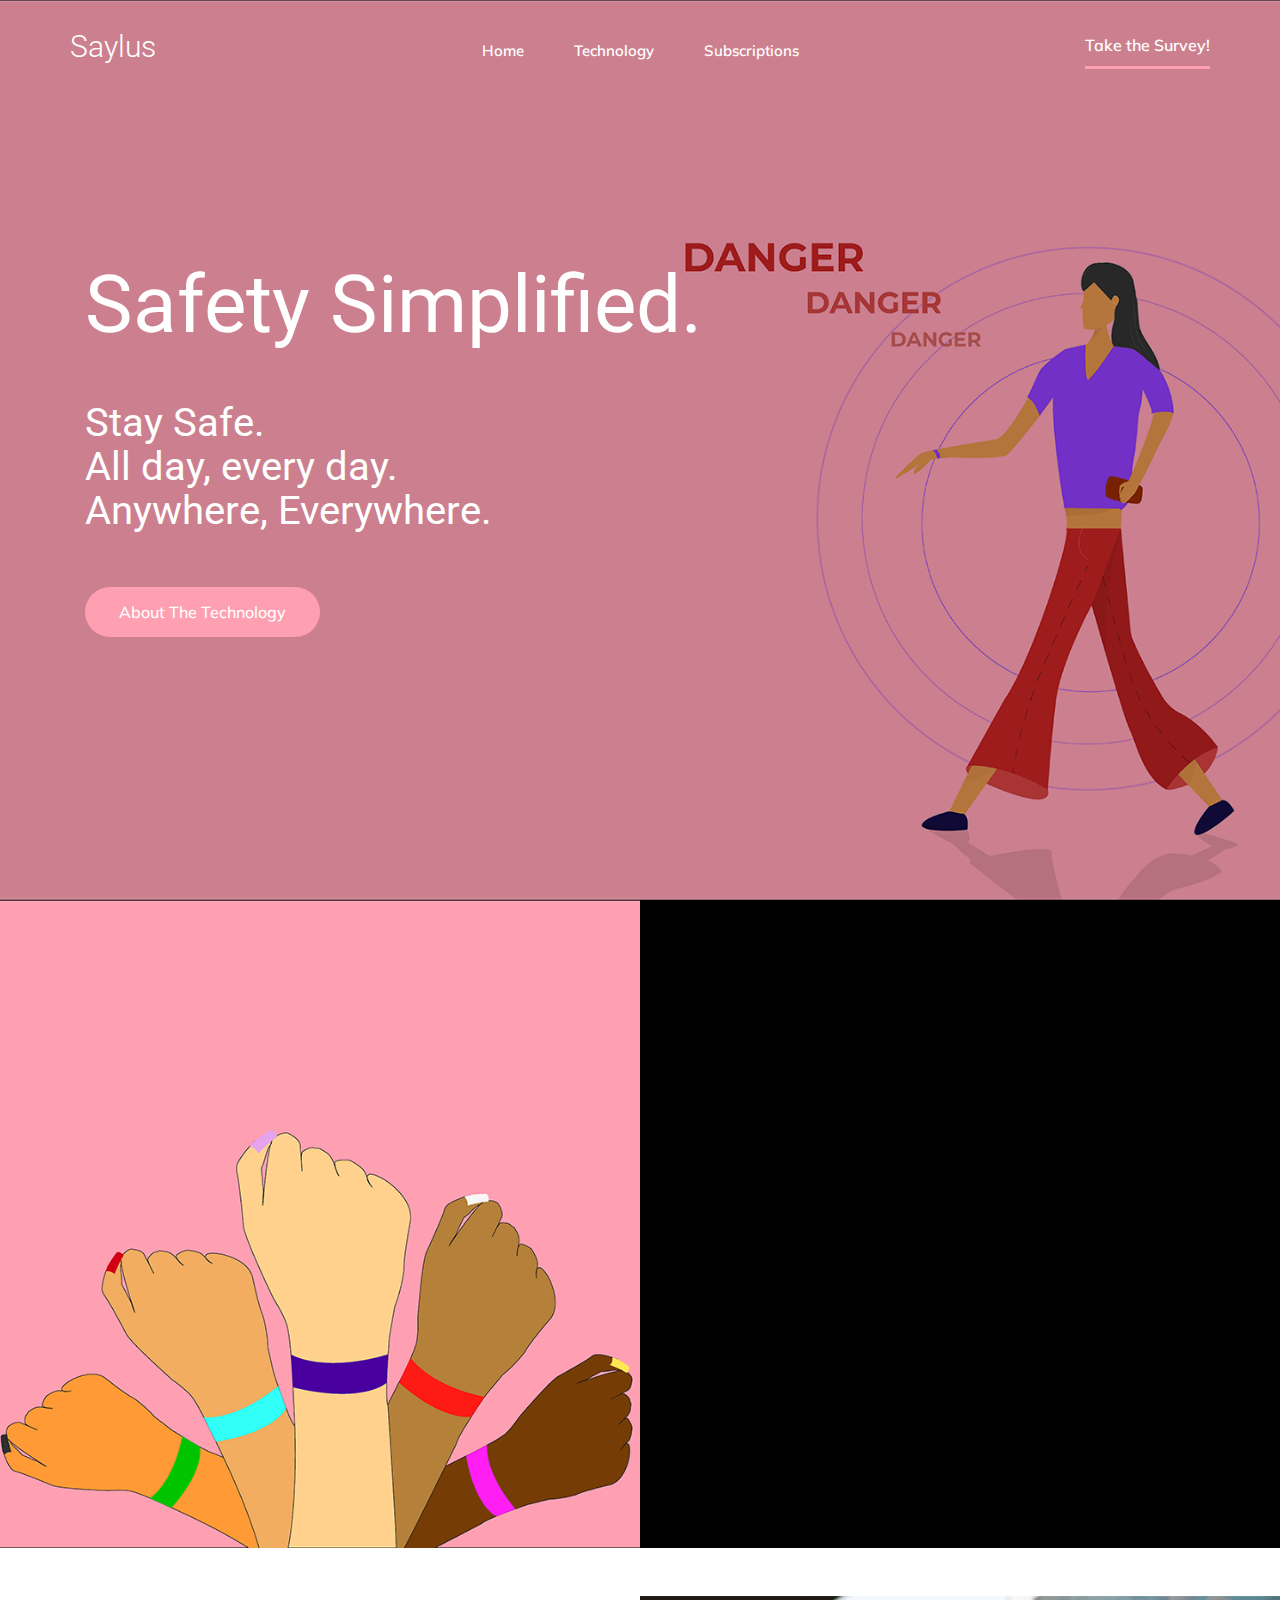
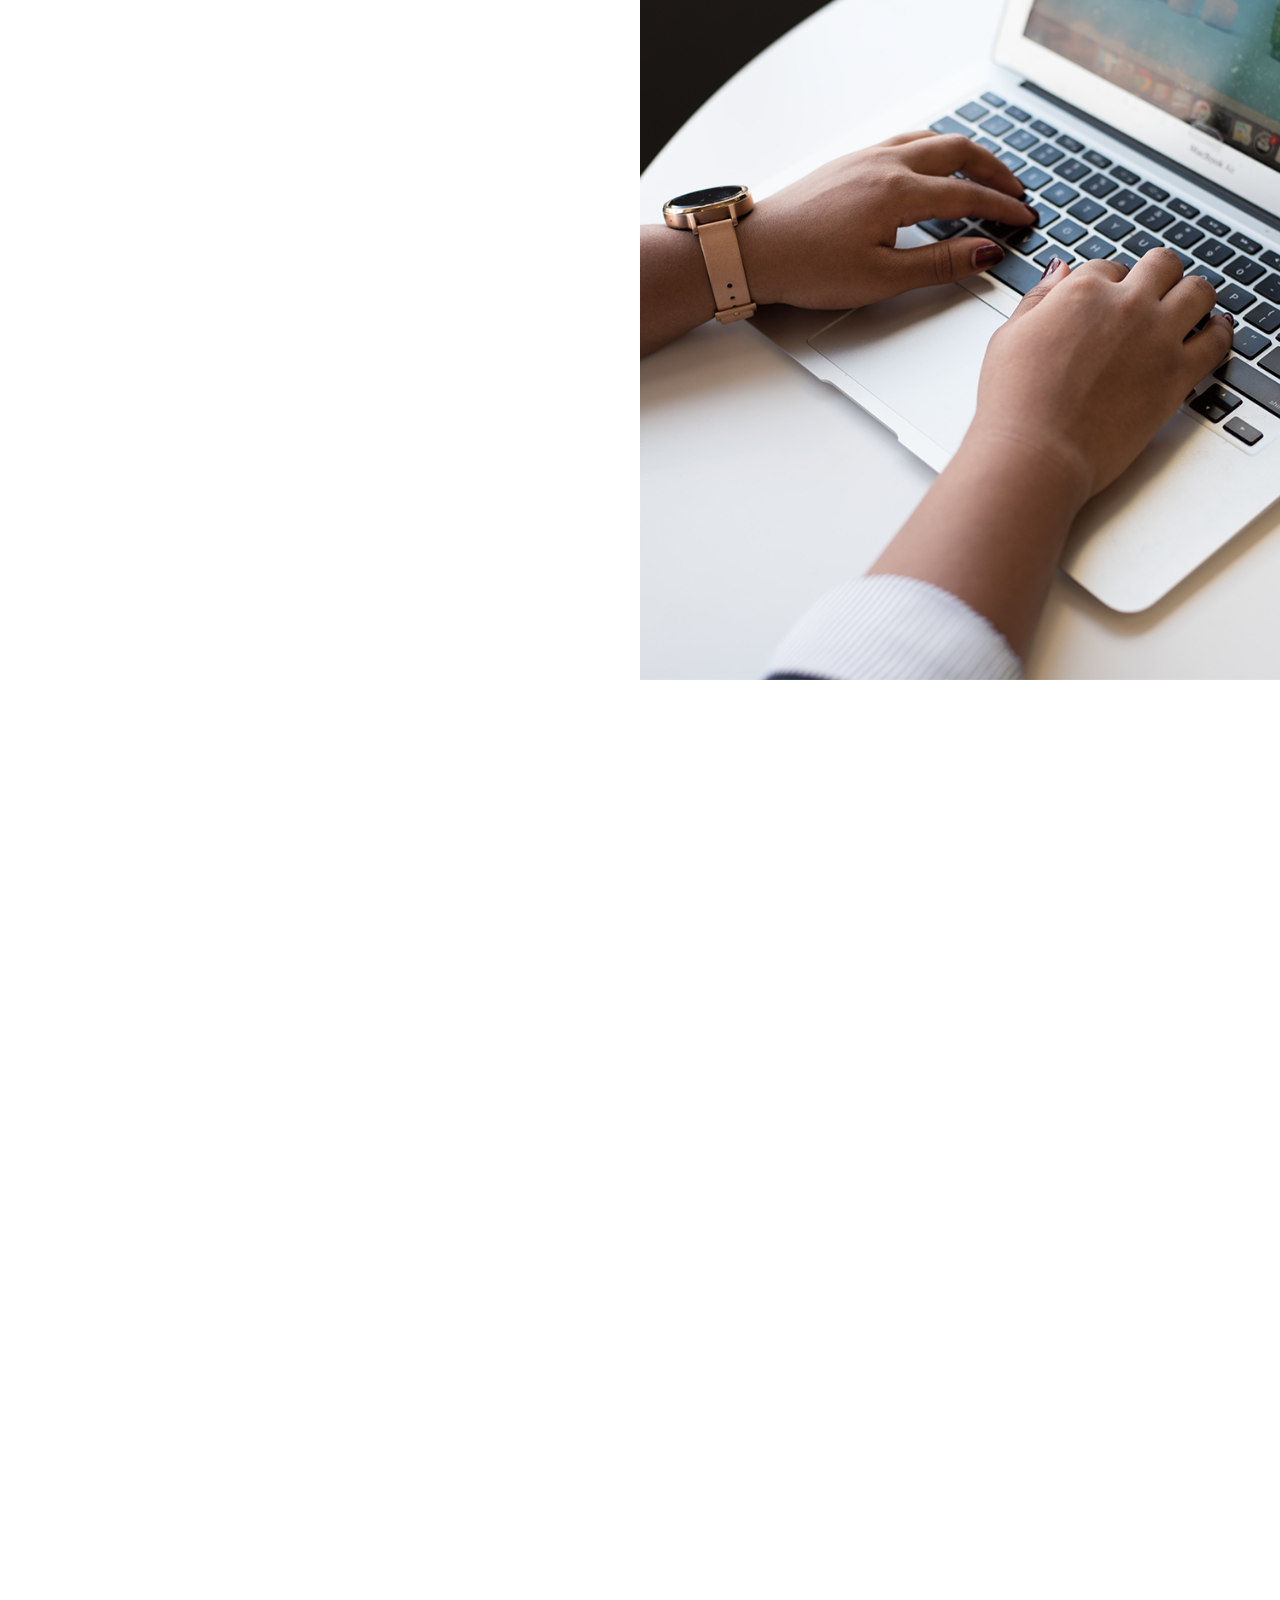
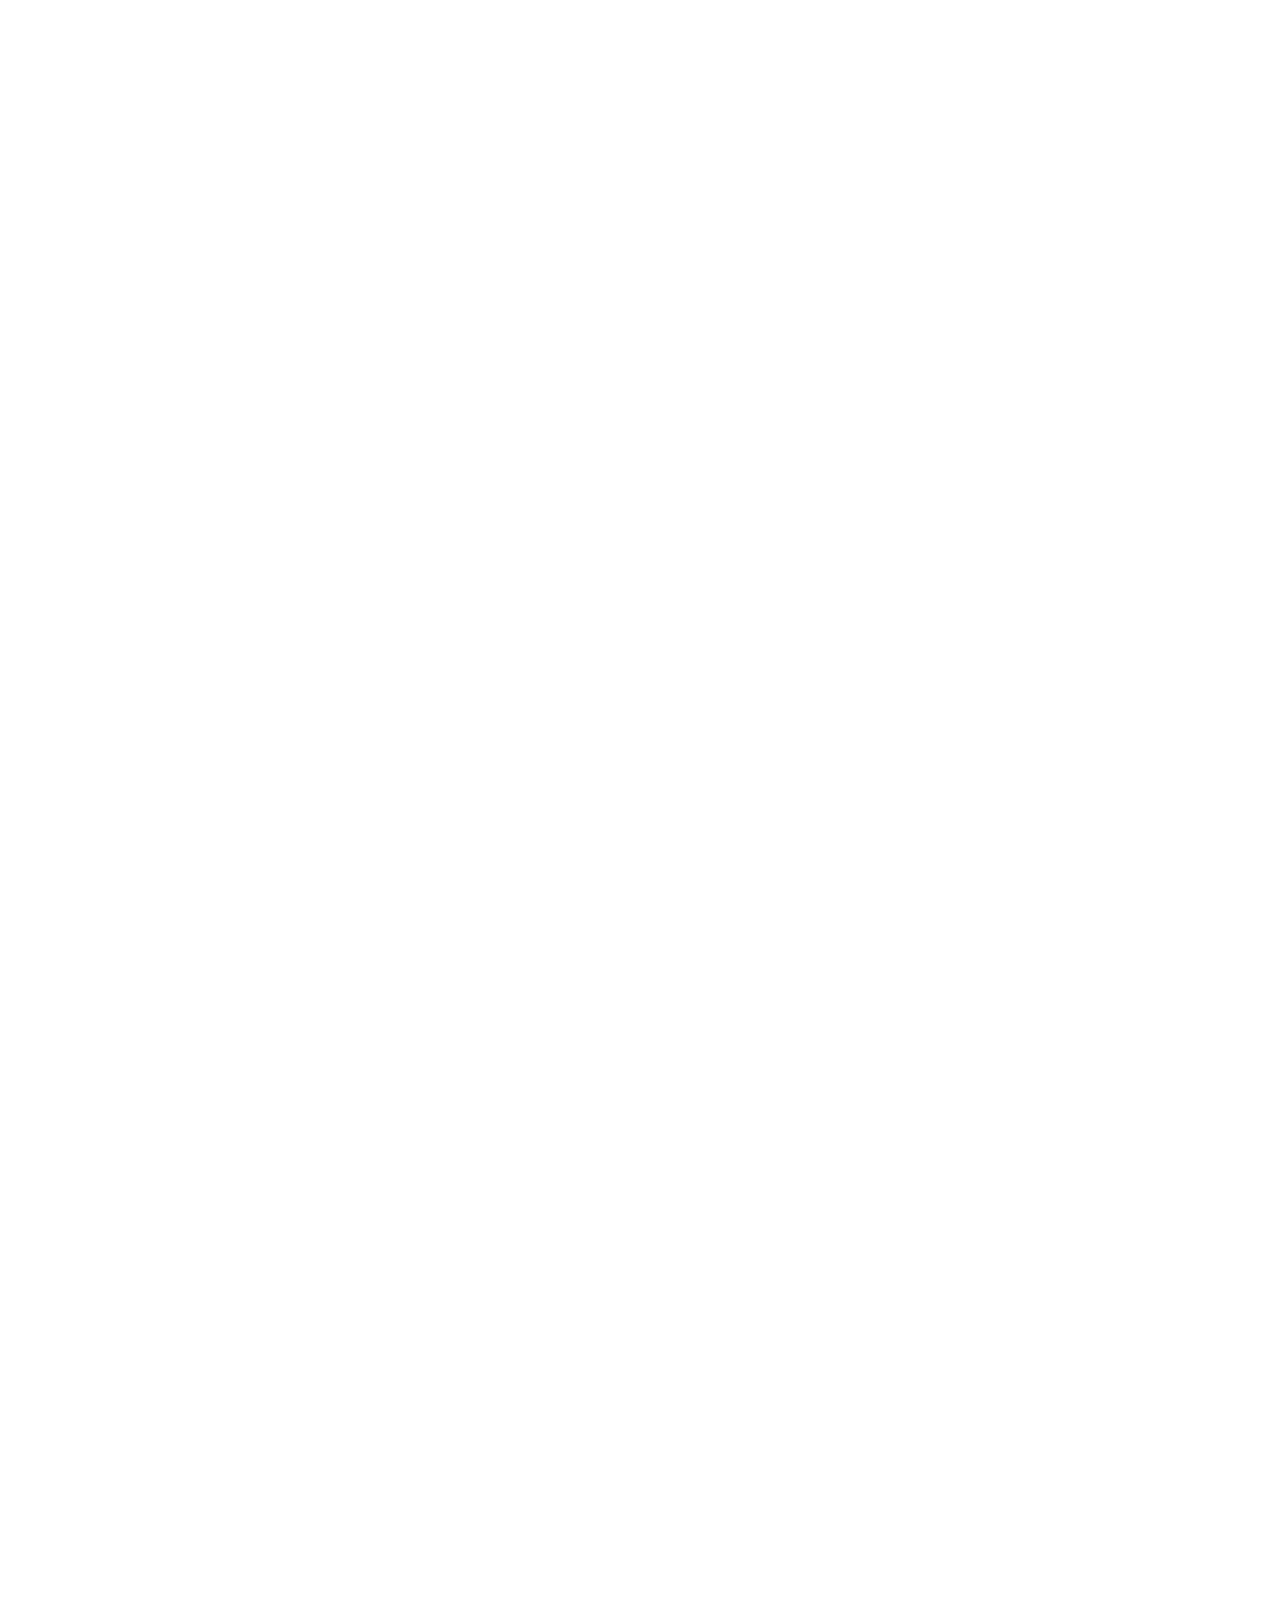
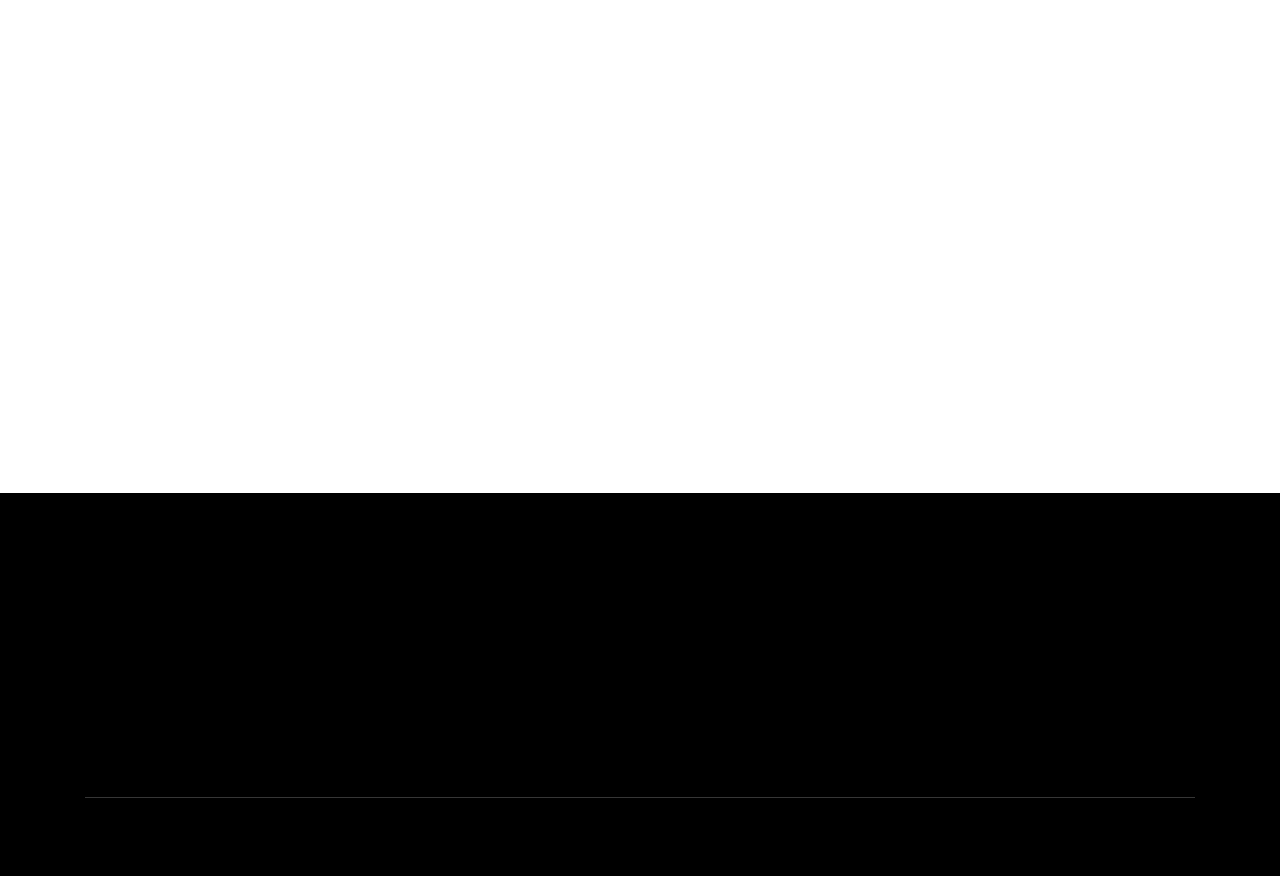
<file: saylus-website-master/index.html>
<!DOCTYPE html>
<html class="no-js" lang="zxx">
  <head>
    <meta charset="utf-8" />
    <meta http-equiv="x-ua-compatible" content="ie=edge" />
    <title>Saylus Secure</title>
    <meta name="description" content="" />
    <meta name="viewport" content="width=device-width, initial-scale=1" />

    <!-- <link rel="manifest" href="site.webmanifest"> -->
    <!-- Place favicon.ico in the root directory -->

    <!-- CSS here -->
    <link rel="stylesheet" href="css/bootstrap.min.css" />
    <link rel="stylesheet" href="css/owl.carousel.min.css" />
    <link rel="stylesheet" href="css/magnific-popup.css" />
    <link rel="stylesheet" href="css/font-awesome.min.css" />
    <link rel="stylesheet" href="css/themify-icons.css" />
    <link rel="stylesheet" href="css/nice-select.css" />
    <link rel="stylesheet" href="css/flaticon.css" />
    <link rel="stylesheet" href="css/gijgo.css" />
    <link rel="stylesheet" href="css/animate.min.css" />
    <link rel="stylesheet" href="css/slick.css" />
    <link rel="stylesheet" href="css/slicknav.css" />
    <link rel="stylesheet" href="css/style.css" />
    <!-- <link rel="stylesheet" href="css/responsive.css"> -->
  </head>

  <body>
    <!--[if lte IE 9]>
      <p class="browserupgrade">
        You are using an <strong>outdated</strong> browser. Please
        <a href="https://browsehappy.com/">upgrade your browser</a> to improve
        your experience and security.
      </p>
    <![endif]-->

    <!-- header-start -->
    <header>
      <div class="header-area">
        <div id="sticky-header" class="main-header-area">
          <div class="container-fluid p-0">
            <div class="row align-items-center no-gutters">
              <div class="col-xl-2 col-lg-2">
                <div class="logo-img">
                  <a href="index.html">
                    <h2 style="color: white; font-weight: 300;">Saylus</h2>
                  </a>
                </div>
              </div>
              <div class="col-xl-8 col-lg-8">
                <div class="main-menu d-none d-lg-block text-center">
                  <nav>
                    <ul id="navigation">
                      <li><a class="active" href="index.html">Home</a></li>
                      <li><a href="./tech.html">Technology</a></li>
                      <li><a href="./finance.html">Subscriptions</a></li>
                    </ul>
                  </nav>
                </div>
              </div>
              <div class="col-lg-2 d-none d-lg-block">
                <div class="log_chat_area d-flex align-items-end">
                  <a
                    href="https://forms.gle/QHya9x3jRXGqLQu4A"
                    target="_blank"
                    class="say_hi"
                    >Take the Survey!</a
                  >
                </div>
              </div>
              <div class="col-12">
                <div class="mobile_menu d-block d-lg-none"></div>
              </div>
            </div>
          </div>
        </div>
      </div>
    </header>
    <!-- header-end -->

    <!-- slider_area_start -->
    <div class="slider_area">
      <div
        class="single_slider d-flex align-items-center slider_bg_1 overlay-but-less"
      >
        <div class="container">
          <div class="row align-items-center justify-content-start">
            <div class="col-lg-10 col-md-10">
              <div class="slider_text">
                <h1>
                  Safety Simplified.
                </h1>
                <h3
                  class="wow fadeInLeft"
                  data-wow-duration="1s"
                  data-wow-delay=".1s"
                >
                  Stay Safe. <br />
                  All day, every day.<br />
                  Anywhere, Everywhere.
                </h3>
                <a
                  class="boxed-btn3 wow fadeInLeft"
                  data-wow-duration="1s"
                  data-wow-delay=".2s"
                  href="#"
                  >About the technology</a
                >
              </div>
            </div>
          </div>
        </div>
      </div>
    </div>
    <!-- slider_area_end -->

    <!--about area-->
    <div class="about_area">
      <div class="container">
        <div class="row justify-content-end">
          <div class="col-lg-5 offset-lg-1">
            <div class="about_info">
              <div class="section_title white_text">
                <span
                  class="wow fadeInUp"
                  data-wow-duration="1s"
                  data-wow-delay=".3s"
                  >About Us</span
                >
                <h3
                  class="wow fadeInUp"
                  data-wow-duration="1s"
                  data-wow-delay=".4s"
                >
                  A Silent Voice for the Silent
                </h3>
                <p
                  class="mid_text wow fadeInUp"
                  data-wow-duration="1s"
                  data-wow-delay=".5s"
                >
                  Operating in a country with abysmal representation for
                  females, we aim to make a visible impact, speaking up for the
                  silent using silence. Showing the magnitude of the issue at
                  hand through the demand for products like ours.
                </p>
                <br />
                <a
                  href="#"
                  class="boxed-btn3 wow fadeInUp"
                  data-scroll-nav="0"
                  data-wow-duration="1s"
                  data-wow-delay=".7s"
                  >Talk to Us</a
                >
              </div>
            </div>
          </div>
        </div>
      </div>
    </div>
    <br /><br />
    <div class="how_we_work_area">
      <div class="container">
        <div class="row">
          <div class="col-lg-5">
            <div class="work_info">
              <div class="section_title">
                <h3
                  class="wow fadeInLeft"
                  data-wow-duration="1s"
                  data-wow-delay=".3s"
                >
                  The Saylus Band
                </h3>
                <p
                  class="mid_text wow fadeInLeft"
                  data-wow-duration="1s"
                  data-wow-delay=".4s"
                >
                  "Your trusty companion which follows you everywhere, from
                  sketchy back alleys to the courtroom.
                </p>
                <p
                  class="last_p wow fadeInRight"
                  data-wow-duration="1s"
                  data-wow-delay=".5s"
                >
                  A reimagining of the popular safety smart bracelet, but better
                  in every way. Trigger a safety alert by simply repeating a
                  simple phrase and/or pressing a button. <br />
                  Use the recordings from the built-in microphone as evidence of
                  misconduct.
                </p>
              </div>
            </div>
          </div>
        </div>
      </div>
    </div>

    <!-- team_member_start -->
    <div class="team_area">
      <div class="container">
        <div class="row justify-content-center">
          <div class="col-lg-6">
            <div class="section_title text-center mb-90">
              <h3
                class="wow fadeInUp"
                data-wow-duration="1s"
                data-wow-delay=".3s"
              >
                Our Team
              </h3>
              <p
                class="wow fadeInUp"
                data-wow-duration="1s"
                data-wow-delay=".6s"
              >
                The people making it all possible
              </p>
            </div>
          </div>
        </div>
        <div class="row justify-content-center">
          <div class="col-lg-3 col-md-6">
            <div
              class="single_team wow fadeInUp"
              data-wow-duration="1s"
              data-wow-delay=".2s"
            >
              <div class="team_thumb">
                <img src="img/team/bhavye.jpg" alt="" />
                <div class="team_hover">
                  <div class="hover_inner text-center">
                    <ul>
                      <li>
                        <a
                          href="http://linkedin.com/in/bhavye-khetan-0068bb1a7"
                          target="_blank"
                        >
                          <i class="fa fa-linkedin"></i>
                        </a>
                      </li>
                    </ul>
                  </div>
                </div>
              </div>
              <div class="team_title text-center">
                <h3>Bhavye Khetan</h3>
                <p>Founder & CEO</p>
              </div>
            </div>
          </div>
          <div class="col-lg-3 col-md-6">
            <div
              class="single_team wow fadeInUp"
              data-wow-duration="1s"
              data-wow-delay=".4s"
            >
              <div class="team_thumb">
                <img src="img/team/dakshita.jpg" alt="" />
                <div class="team_hover">
                  <div class="hover_inner text-center">
                    <ul>
                      <li>
                        <a
                          href="https://www.linkedin.com/in/dakshita-shandilya-14816a1aa"
                          target="_blank"
                        >
                          <i class="fa fa-linkedin"></i>
                        </a>
                      </li>
                    </ul>
                  </div>
                </div>
              </div>
              <div class="team_title text-center">
                <h3>Dakshita Shandilya</h3>
                <p>Advisor</p>
              </div>
            </div>
          </div>
        </div>
        <div class="row">
          <div class="col-lg-3 col-md-6">
            <div
              class="single_team wow fadeInUp"
              data-wow-duration="1s"
              data-wow-delay=".2s"
            >
              <div class="team_thumb">
                <img src="img/team/santripta.jpg" alt="" />
                <div class="team_hover">
                  <div class="hover_inner text-center">
                    <ul>
                      <li>
                        <a href="https://santrip.ga" target="_blank">
                          <i class="fa fa-globe"></i>
                        </a>
                      </li>
                      <li>
                        <a
                          href="https://github.com/SantriptaSharma"
                          target="_blank"
                        >
                          <i class="fa fa-github"></i>
                        </a>
                      </li>
                      <li>
                        <a href="mailto:santripta@gmail.com" target="_blank">
                          <i class="fa fa-envelope"></i>
                        </a>
                      </li>
                    </ul>
                  </div>
                </div>
              </div>
              <div class="team_title text-center">
                <h3>Santripta Sharma</h3>
                <p>Web & App Developer</p>
              </div>
            </div>
          </div>
          <div class="col-lg-3 col-md-6">
            <div
              class="single_team wow fadeInUp"
              data-wow-duration="1s"
              data-wow-delay=".2s"
            >
              <div class="team_thumb">
                <img src="img/team/divyansh.jpg" alt="" />
                <div class="team_hover">
                  <div class="hover_inner text-center">
                    <ul>
                      <li>
                        <a
                          href="mailto:divyanshanandsingh@gmail.com"
                          target="_blank"
                        >
                          <i class="fa fa-envelope"></i>
                        </a>
                      </li>
                      <li>
                        <a href="https://github.com/divided7" target="_blank">
                          <i class="fa fa-github"></i>
                        </a>
                      </li>
                    </ul>
                  </div>
                </div>
              </div>
              <div class="team_title text-center">
                <h3>Divyansh Singh</h3>
                <p>Web Developer</p>
              </div>
            </div>
          </div>
          <div class="col-lg-3 col-md-6">
            <div
              class="single_team wow fadeInUp"
              data-wow-duration="1s"
              data-wow-delay=".2s"
            >
              <div class="team_thumb">
                <img src="img/team/pranav.jpg" alt="" />
                <div class="team_hover">
                  <div class="hover_inner text-center">
                    <ul>
                      <li>
                        <a
                          href="https://www.linkedin.com/in/pranav-raheja-a84732b5/"
                          target="_blank"
                        >
                          <i class="fa fa-linkedin"></i>
                        </a>
                      </li>
                      <li>
                        <a
                          href="https://www.behance.net/VapTex"
                          target="_blank"
                        >
                          <i class="fa fa-behance"></i>
                        </a>
                      </li>
                    </ul>
                  </div>
                </div>
              </div>
              <div class="team_title text-center">
                <h3>Pranav Raheja</h3>
                <p>Graphic Designer</p>
              </div>
            </div>
          </div>
          <div class="col-lg-3 col-md-6">
            <div
              class="single_team wow fadeInUp"
              data-wow-duration="1s"
              data-wow-delay=".2s"
            >
              <div class="team_thumb">
                <img src="img/team/aryan.jpg" alt="" />
                <div class="team_hover">
                  <div class="hover_inner text-center">
                    <ul>
                      <li>
                        <a
                          href="https://www.linkedin.com/in/aryan-guptaa-8006171a9/"
                          target="_blank"
                        >
                          <i class="fa fa-linkedin"></i>
                        </a>
                      </li>
                    </ul>
                  </div>
                </div>
              </div>
              <div class="team_title text-center">
                <h3>Aryan Guptaa</h3>
                <p>Product Developer</p>
              </div>
            </div>
          </div>
        </div>
        <div class="row">
          <div class="col-lg-3 col-md-6">
            <div
              class="single_team wow fadeInUp"
              data-wow-duration="1s"
              data-wow-delay=".2s"
            >
              <div class="team_thumb">
                <img src="img/team/neil.jpg" alt="" />
                <div class="team_hover">
                  <div class="hover_inner text-center">
                    <ul>
                      <li>
                        <a
                          href="https://www.linkedin.com/in/neil-madan-a8a18a1aa/"
                          target="_blank"
                        >
                          <i class="fa fa-linkedin" target="_blank"></i>
                        </a>
                      </li>
                    </ul>
                  </div>
                </div>
              </div>
              <div class="team_title text-center">
                <h3>Neil Madan</h3>
                <p>Financial Analyst</p>
              </div>
            </div>
          </div>
          <div class="col-lg-3 col-md-6">
            <div
              class="single_team wow fadeInUp"
              data-wow-duration="1s"
              data-wow-delay=".2s"
            >
              <div class="team_thumb">
                <img src="img/team/kavin relin.jpg" alt="" />
                <div class="team_hover">
                  <div class="hover_inner text-center">
                    <ul>
                      <li>
                        <a
                          href="https://www.linkedin.com/in/kavin-relan-8620071aa"
                          target="_blank"
                        >
                          <i class="fa fa-linkedin" target="_blank"></i>
                        </a>
                      </li>
                    </ul>
                  </div>
                </div>
              </div>
              <div class="team_title text-center">
                <h3>Kavin Relin</h3>
                <p>Budget Analyst</p>
              </div>
            </div>
          </div>
          <div class="col-lg-3 col-md-6">
            <div
              class="single_team wow fadeInUp"
              data-wow-duration="1s"
              data-wow-delay=".2s"
            >
              <div class="team_thumb">
                <img src="img/team/aman yadav.jpg" alt="" />
                <div class="team_hover">
                  <div class="hover_inner text-center">
                    <ul>
                      <li>
                        <a
                          href="https://www.linkedin.com/in/aman-yadav-0841921aa"
                          target="_blank"
                        >
                          <i class="fa fa-linkedin" target="_blank"></i>
                        </a>
                      </li>
                    </ul>
                  </div>
                </div>
              </div>
              <div class="team_title text-center">
                <h3>Aman Yadav</h3>
                <p>Financial Accountant</p>
              </div>
            </div>
          </div>
          <div class="col-lg-3 col-md-6">
            <div
              class="single_team wow fadeInUp"
              data-wow-duration="1s"
              data-wow-delay=".2s"
            >
              <div class="team_thumb">
                <img src="img/team/soumil de.jpg" alt="" />
                <div class="team_hover">
                  <div class="hover_inner text-center">
                    <ul>
                      <li>
                        <a
                          href="https://www.linkedin.com/in/soumil-de-3011741aa"
                          target="_blank"
                        >
                          <i class="fa fa-linkedin" target="_blank"></i>
                        </a>
                      </li>
                    </ul>
                  </div>
                </div>
              </div>
              <div class="team_title text-center">
                <h3>Soumil De</h3>
                <p>Financial Advisor</p>
              </div>
            </div>
          </div>
        </div>
      </div>
    </div>
    <div data-scroll-index="0" class="get_in_tauch_area">
      <div class="container">
        <div class="row justify-content-center">
          <div class="col-lg-6">
            <div class="section_title text-center mb-90">
              <h3
                class="wow fadeInUp"
                data-wow-duration="1s"
                data-wow-delay=".3s"
              >
                Get in Touch
              </h3>
            </div>
          </div>
        </div>
        <div class="row justify-content-center">
          <div class="col-lg-8">
            <div class="touch_form">
              <form netlify>
                <div class="row">
                  <div class="col-md-6">
                    <div
                      class="single_input wow fadeInUp"
                      data-wow-duration="1s"
                      data-wow-delay=".3s"
                    >
                      <input type="text" placeholder="Your Name" />
                    </div>
                  </div>
                  <div class="col-md-6">
                    <div
                      class="single_input wow fadeInUp"
                      data-wow-duration="1s"
                      data-wow-delay=".4s"
                    >
                      <input type="email" placeholder="Email" />
                    </div>
                  </div>
                  <div class="col-md-12">
                    <div
                      class="single_input wow fadeInUp"
                      data-wow-duration="1s"
                      data-wow-delay=".5s"
                    >
                      <input type="text" placeholder="Subject" />
                    </div>
                  </div>
                  <div class="col-md-12">
                    <div
                      class="single_input wow fadeInUp"
                      data-wow-duration="1s"
                      data-wow-delay=".6s"
                    >
                      <textarea
                        name=""
                        id=""
                        cols="30"
                        placeholder="Message"
                        rows="10"
                      ></textarea>
                    </div>
                  </div>
                  <div class="col-lg-12">
                    <div
                      class="submit_btn wow fadeInUp"
                      data-wow-duration="1s"
                      data-wow-delay=".7s"
                    >
                      <button class="boxed-btn3" type="submit">
                        Send Message
                      </button>
                    </div>
                  </div>
                </div>
              </form>
            </div>
          </div>
        </div>
      </div>
    </div>

    <!-- footer start -->
    <footer class="footer">
      <div class="footer_top">
        <div class="container">
          <div class="row align-items-center">
            <div class="col-lg-2 col-md-3">
              <div
                class="footer_logo wow fadeInRight"
                data-wow-duration="1s"
                data-wow-delay=".3s"
              >
                <a href="index.html">
                  <h2 style="color: white; font-weight: 300;">Saylus</h2>
                </a>
              </div>
            </div>
            <div class="col-xl-7 col-lg-7 col-md-9">
              <div class="menu_links">
                <ul>
                  <li>
                    <a
                      class="wow fadeInDown"
                      data-wow-duration="1s"
                      data-wow-delay=".4s"
                      href="./tech.html"
                      >Technology</a
                    >
                  </li>
                  <li>
                    <a
                      class="wow fadeInDown"
                      data-wow-duration="1s"
                      data-wow-delay=".6s"
                      href="./finance.html"
                      >Subscriptions</a
                    >
                  </li>
                </ul>
              </div>
            </div>
            <div class="col-lg-3 col-md-12">
              <div class="socail_links">
                <ul>
                  <li>
                    <a
                      class="wow fadeInUp"
                      data-wow-duration="1s"
                      data-wow-delay=".3s"
                      href="#"
                    >
                      <i class="fa fa-facebook"></i>
                    </a>
                  </li>
                  <li>
                    <a
                      class="wow fadeInUp"
                      data-wow-duration="1s"
                      data-wow-delay=".4s"
                      href="#"
                    >
                      <i class="fa fa-twitter"></i>
                    </a>
                  </li>
                  <li>
                    <a
                      class="wow fadeInUp"
                      data-wow-duration="1s"
                      data-wow-delay=".5s"
                      href="#"
                    >
                      <i class="fa fa-instagram"></i>
                    </a>
                  </li>
                  <li>
                    <a
                      class="wow fadeInUp"
                      data-wow-duration="1s"
                      data-wow-delay=".6s"
                      href="#"
                    >
                      <i class="fa fa-google-plus"></i>
                    </a>
                  </li>
                </ul>
              </div>
            </div>
          </div>
        </div>
      </div>
      <div class="copy-right_text">
        <div class="container">
          <div class="footer_border"></div>
          <div class="row">
            <div class="col-xl-12">
              <p
                class="copy_right text-center wow fadeInUp"
                data-wow-duration="1s"
                data-wow-delay="1.3s"
              >
                <!-- Link back to Colorlib can't be removed. Template is licensed under CC BY 3.0. -->
                Copyright &copy;
                <script>
                  document.write(new Date().getFullYear());
                </script>
                All rights reserved | This template is made with
                <i class="fa fa-heart-o" aria-hidden="true"></i> by
                <a href="https://colorlib.com" target="_blank">Colorlib</a>
                <!-- Link back to Colorlib can't be removed. Template is licensed under CC BY 3.0. -->
              </p>
            </div>
          </div>
        </div>
      </div>
    </footer>
    <!--/ footer end  -->

    <!-- JS here -->
    <script src="js/vendor/modernizr-3.5.0.min.js"></script>
    <script src="js/vendor/jquery-1.12.4.min.js"></script>
    <script src="js/popper.min.js"></script>
    <script src="js/bootstrap.min.js"></script>
    <script src="js/owl.carousel.min.js"></script>
    <script src="js/isotope.pkgd.min.js"></script>
    <script src="js/ajax-form.js"></script>
    <script src="js/waypoints.min.js"></script>
    <script src="js/jquery.counterup.min.js"></script>
    <script src="js/imagesloaded.pkgd.min.js"></script>
    <script src="js/scrollIt.js"></script>
    <script src="js/jquery.scrollUp.min.js"></script>
    <script src="js/wow.min.js"></script>
    <script src="js/nice-select.min.js"></script>
    <script src="js/jquery.slicknav.min.js"></script>
    <script src="js/jquery.magnific-popup.min.js"></script>
    <script src="js/plugins.js"></script>
    <script src="js/gijgo.min.js"></script>

    <!--contact js-->
    <script src="js/contact.js"></script>
    <script src="js/jquery.ajaxchimp.min.js"></script>
    <script src="js/jquery.form.js"></script>
    <script src="js/jquery.validate.min.js"></script>
    <script src="js/mail-script.js"></script>

    <script src="js/main.js"></script>
  </body>
</html>
</file>
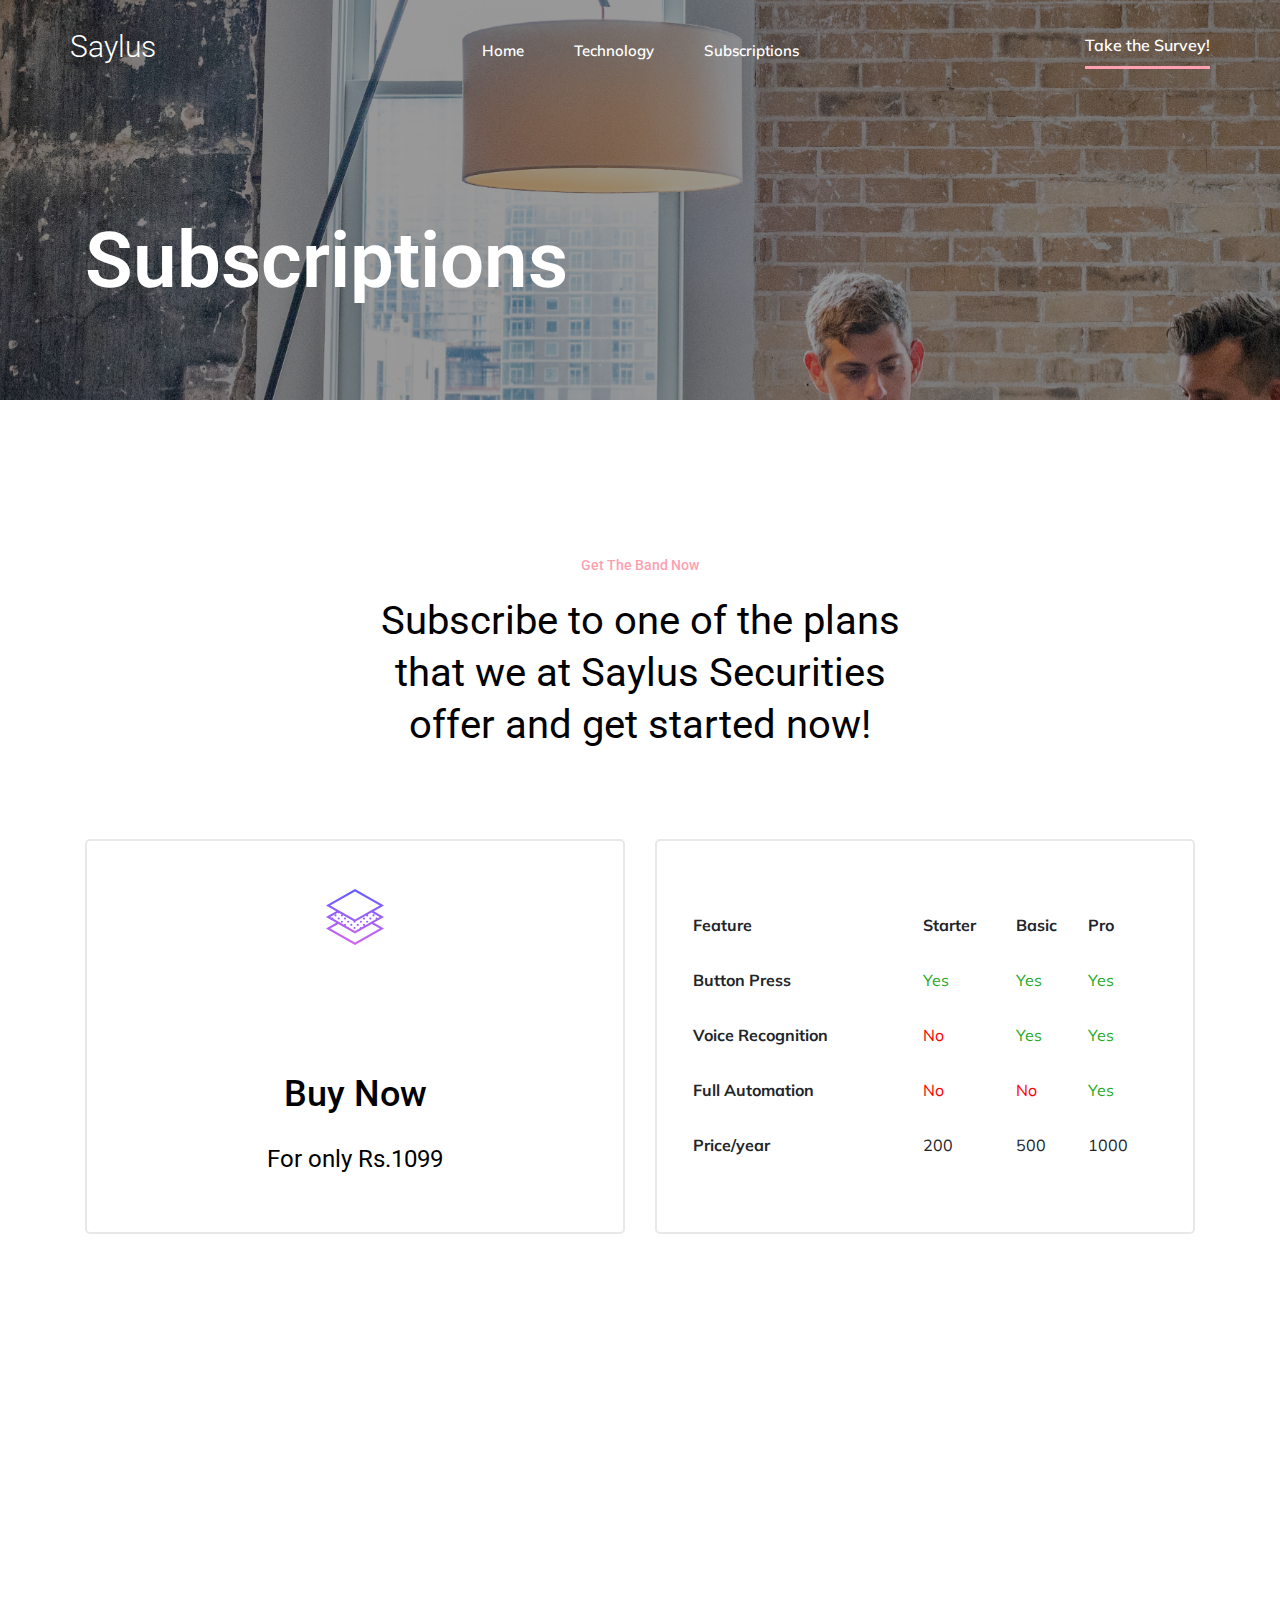
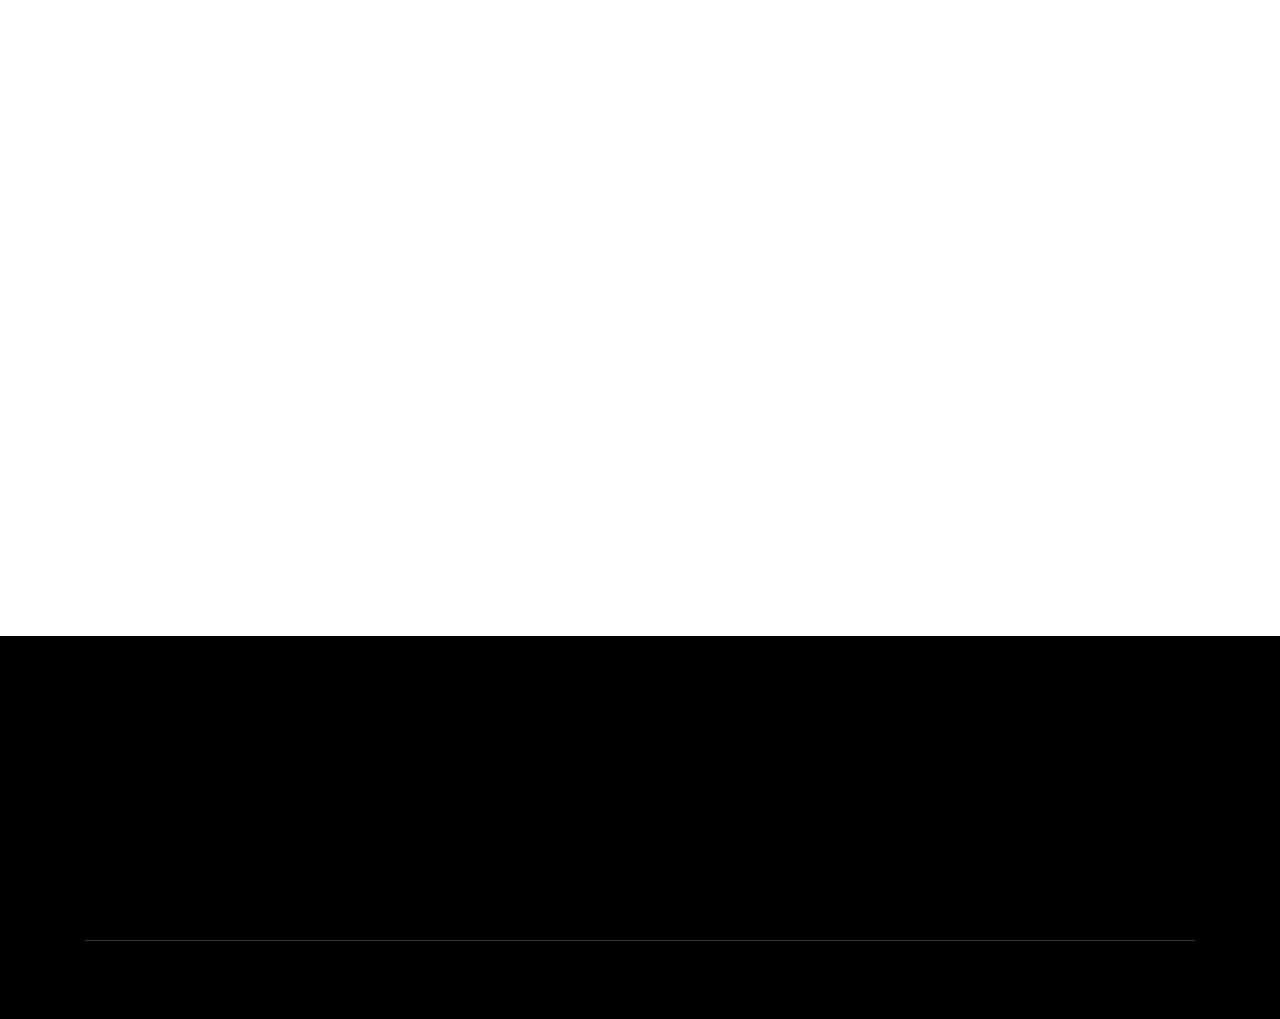
<file: saylus-website-master/finance.html>
<!doctype html>
<html class="no-js" lang="zxx">

<head>
    <meta charset="utf-8">
    <meta http-equiv="x-ua-compatible" content="ie=edge">
    <title>Subscription</title>
    <meta name="description" content="">
    <meta name="viewport" content="width=device-width, initial-scale=1">

    <!-- <link rel="manifest" href="site.webmanifest"> -->
    <!-- Place favicon.ico in the root directory -->

    <!-- CSS here -->
    <link rel="stylesheet" href="css/bootstrap.min.css">
    <link rel="stylesheet" href="css/owl.carousel.min.css">
    <link rel="stylesheet" href="css/magnific-popup.css">
    <link rel="stylesheet" href="css/font-awesome.min.css">
    <link rel="stylesheet" href="css/themify-icons.css">
    <link rel="stylesheet" href="css/nice-select.css">
    <link rel="stylesheet" href="css/flaticon.css">
    <link rel="stylesheet" href="css/gijgo.css">
    <link rel="stylesheet" href="css/animate.min.css">
    <link rel="stylesheet" href="css/slick.css">
    <link rel="stylesheet" href="css/slicknav.css">
    <link rel="stylesheet" href="css/style.css">
    <!-- <link rel="stylesheet" href="css/responsive.css"> -->
</head>

<body>
    <!--[if lte IE 9]>
            <p class="browserupgrade">You are using an <strong>outdated</strong> browser. Please <a href="https://browsehappy.com/">upgrade your browser</a> to improve your experience and security.</p>
        <![endif]-->

    <!-- header-start -->
    <header>
        <div class="header-area ">
            <div id="sticky-header" class="main-header-area">
                <div class="container-fluid p-0">
                    <div class="row align-items-center no-gutters">
                        <div class="col-xl-2 col-lg-2">
                            <div class="logo-img">
                                <a href="index.html">
                                    <h2 style="color: white; font-weight: 300;">Saylus</h2>
                                </a>
                            </div>
                        </div>
                        <div class="col-xl-8 col-lg-8">
                            <div class="main-menu  d-none d-lg-block text-center">
                                <nav>
                                    <ul id="navigation">
                                        <li><a class="active" href="index.html">Home</a></li>
                                        <li><a href="./tech.html">Technology</a></li>
                                        <li><a href="./finance.html">Subscriptions</a></li>
                                    </ul>
                                </nav>
                            </div>
                        </div>
                        <div class="col-lg-2 d-none d-lg-block">
                            <div class="log_chat_area d-flex align-items-end">
                                <a href="https://forms.gle/QHya9x3jRXGqLQu4A" target="_blank" class="say_hi">Take the Survey!</a>
                            </div>
                        </div>
                        <div class="col-12">
                            <div class="mobile_menu d-block d-lg-none"></div>
                        </div>
                    </div>
                </div>
            </div>
        </div>
    </header>
    <!-- header-end -->

     <!-- bradcam_area  -->
     <div class="bradcam_area bradcam_bg_1">
        <div class="container">
            <div class="row">
                <div class="col-xl-12">
                    <div class="bradcam_text">
                        <h3>Subscriptions</h3>
                    </div>
                </div>
            </div>
        </div>
    </div>
    <!-- /bradcam_area  -->

    <!-- service_area  -->
    <div class="service_area">
        <div class="container">
            <div class="row justify-content-center">
                <div class="col-lg-6">
                    <div class="section_title text-center mb-70">
                        <span class="wow fadeInUp" data-wow-duration="1s" data-wow-delay=".1s" >Get the Band Now</span>
                        <h3 class="wow fadeInUp" data-wow-duration="1.2s" data-wow-delay=".2s">Subscribe to one of the plans that we at Saylus Securities offer and get started now!</h3>
                    </div>
                </div>
            </div>
            <div class="row">
                <div class="col-xl-6 col-md-6">
                    <div class="single_service text-center wow fadeInLeft" data-wow-duration="1.2s" data-wow-delay=".4s">
                        <div class="icon">
                            <img src="img/svg_icon/1.svg" alt="">
                        </div>
                        <h1 style="margin-top: 27.6%;">Buy Now</h1>
                        <h3>For only Rs.1099</h3>
                    </div>
                </div>
                <div class="col-xl-6 col-md-6">
                    <div class="single_service text-center wow fadeInUp" data-wow-duration="1s" data-wow-delay=".3s">
                        <table style="width: 100%;margin-top: 5%;margin-bottom: 0px;" id = "subscriptions">
                            <thead>
                                <th>Feature</th>
                                <th>Starter</th>
                                <th>Basic</th>
                                <th>Pro</th>
                            </thead>
                            <tr>
                                <th>Button Press</th>
                                <td class = "y">Yes</td>
                                <td class = "y">Yes</td>
                                <td class = "y">Yes</td>
                            </tr>
                            <tr>
                                <th>Voice Recognition</th>
                                <td class = "n">No</td>
                                <td class = "y">Yes</td>
                                <td class = "y">Yes</td>
                            </tr>
                            <tr>
                                <th>Full Automation</th>
                                <td class = "n">No</td>
                                <td class = "n">No</td>
                                <td class = "y">Yes</td>
                            </tr>
                            <tr>
                                <th>Price/year</th>
                                <td>200</td>
                                <td>500</td>
                                <td>1000</td>
                            </tr>
                        </table>
                    </div>
                </div>
            </div>
        </div>
    </div>
    <!--/ service_area  -->

    <div class="get_in_tauch_area">
        <div class="container">
            <div class="row justify-content-center">
                <div class="col-lg-6">
                    <div class="section_title text-center mb-90">
                        <h3 class="wow fadeInUp" data-wow-duration="1s" data-wow-delay=".3s">Get in Touch</h3>
                    </div>
                </div>
            </div>
            <div class="row justify-content-center">
                <div class="col-lg-8">
                    <div class="touch_form">
                        <form action="#">
                            <div class="row">
                                <div class="col-md-6">
                                    <div class="single_input wow fadeInUp" data-wow-duration="1s" data-wow-delay=".3s">
                                        <input type="text" placeholder="Your Name" >
                                    </div>
                                </div>
                                <div class="col-md-6">
                                    <div class="single_input wow fadeInUp" data-wow-duration="1s" data-wow-delay=".4s">
                                        <input type="email" placeholder="Email" >
                                    </div>
                                </div>
                                <div class="col-md-12">
                                    <div class="single_input wow fadeInUp" data-wow-duration="1s" data-wow-delay=".5s">
                                        <input type="email" placeholder="Subject" >
                                    </div>
                                </div>
                                <div class="col-md-12">
                                    <div class="single_input wow fadeInUp" data-wow-duration="1s" data-wow-delay=".6s">
                                       <textarea name="" id="" cols="30" placeholder="Message" rows="10"></textarea>
                                    </div>
                                </div>
                                <div class="col-lg-12">
                                    <div class="submit_btn wow fadeInUp" data-wow-duration="1s" data-wow-delay=".7s">
                                        <button class="boxed-btn3" type="submit">Send Message</button>
                                    </div>
                                </div>
                            </div>
                        </form>
                    </div>
                </div>
            </div>
        </div>
    </div>


    <!-- footer start -->
    <footer class="footer">
        <div class="footer_top">
            <div class="container">
                <div class="row align-items-center">
                    <div class="col-lg-2 col-md-3">
                        <div class="footer_logo wow fadeInRight" data-wow-duration="1s" data-wow-delay=".3s">
                            <a href="index.html">
                                <h2 style="color: white; font-weight: 300;">Saylus</h2>
                            </a>
                        </div>
                    </div>
                    <div class="col-xl-7 col-lg-7 col-md-9">
                        <div class="menu_links">
                            <ul>
                                <li><a class="wow fadeInDown" data-wow-duration="1s" data-wow-delay=".2s" href="./index.html">Home</a
                                        class="wow fadeInUp" data-wow-duration="1s" data-wow-delay=".3s"></li>
                                <li><a class="wow fadeInDown" data-wow-duration="1s" data-wow-delay=".6s"
                                        href="./tech.html">Technology</a></li>
                            </ul>
                        </div>
                    </div>
                    <div class="col-lg-3 col-md-12">
                        <div class="socail_links">
                            <ul>
                                <li><a class="wow fadeInUp" data-wow-duration="1s" data-wow-delay=".3s" href="#"> <i
                                            class="fa fa-facebook"></i> </a></li>
                                <li><a class="wow fadeInUp" data-wow-duration="1s" data-wow-delay=".4s" href="#"> <i
                                            class="fa fa-twitter"></i> </a></li>
                                <li><a class="wow fadeInUp" data-wow-duration="1s" data-wow-delay=".5s" href="#"> <i
                                            class="fa fa-instagram"></i> </a></li>
                                <li><a class="wow fadeInUp" data-wow-duration="1s" data-wow-delay=".6s" href="#"> <i
                                            class="fa fa-google-plus"></i> </a></li>
                            </ul>
                        </div>
                    </div>
                </div>
            </div>
        </div>
        <div class="copy-right_text">
            <div class="container">
                <div class="footer_border"></div>
                <div class="row">
                    <div class="col-xl-12">
                        <p class="copy_right text-center wow fadeInUp" data-wow-duration="1s" data-wow-delay="1.3s">
                            <!-- Link back to Colorlib can't be removed. Template is licensed under CC BY 3.0. -->
                            Copyright &copy;
                            <script>document.write(new Date().getFullYear());</script> All rights reserved | This
                            template is made with <i class="fa fa-heart-o" aria-hidden="true"></i> by <a
                                href="https://colorlib.com" target="_blank">Colorlib</a>
                            <!-- Link back to Colorlib can't be removed. Template is licensed under CC BY 3.0. -->
                        </p>
                    </div>
                </div>
            </div>
        </div>
    </footer>
    <!--/ footer end  -->

    <!-- JS here -->
    <script src="js/vendor/modernizr-3.5.0.min.js"></script>
    <script src="js/vendor/jquery-1.12.4.min.js"></script>
    <script src="js/popper.min.js"></script>
    <script src="js/bootstrap.min.js"></script>
    <script src="js/owl.carousel.min.js"></script>
    <script src="js/isotope.pkgd.min.js"></script>
    <script src="js/ajax-form.js"></script>
    <script src="js/waypoints.min.js"></script>
    <script src="js/jquery.counterup.min.js"></script>
    <script src="js/imagesloaded.pkgd.min.js"></script>
    <script src="js/scrollIt.js"></script>
    <script src="js/jquery.scrollUp.min.js"></script>
    <script src="js/wow.min.js"></script>
    <script src="js/nice-select.min.js"></script>
    <script src="js/jquery.slicknav.min.js"></script>
    <script src="js/jquery.magnific-popup.min.js"></script>
    <script src="js/plugins.js"></script>
    <script src="js/gijgo.min.js"></script>

    <!--contact js-->
    <script src="js/contact.js"></script>
    <script src="js/jquery.ajaxchimp.min.js"></script>
    <script src="js/jquery.form.js"></script>
    <script src="js/jquery.validate.min.js"></script>
    <script src="js/mail-script.js"></script>

    <script src="js/main.js"></script>
</body>

</html>
</file>
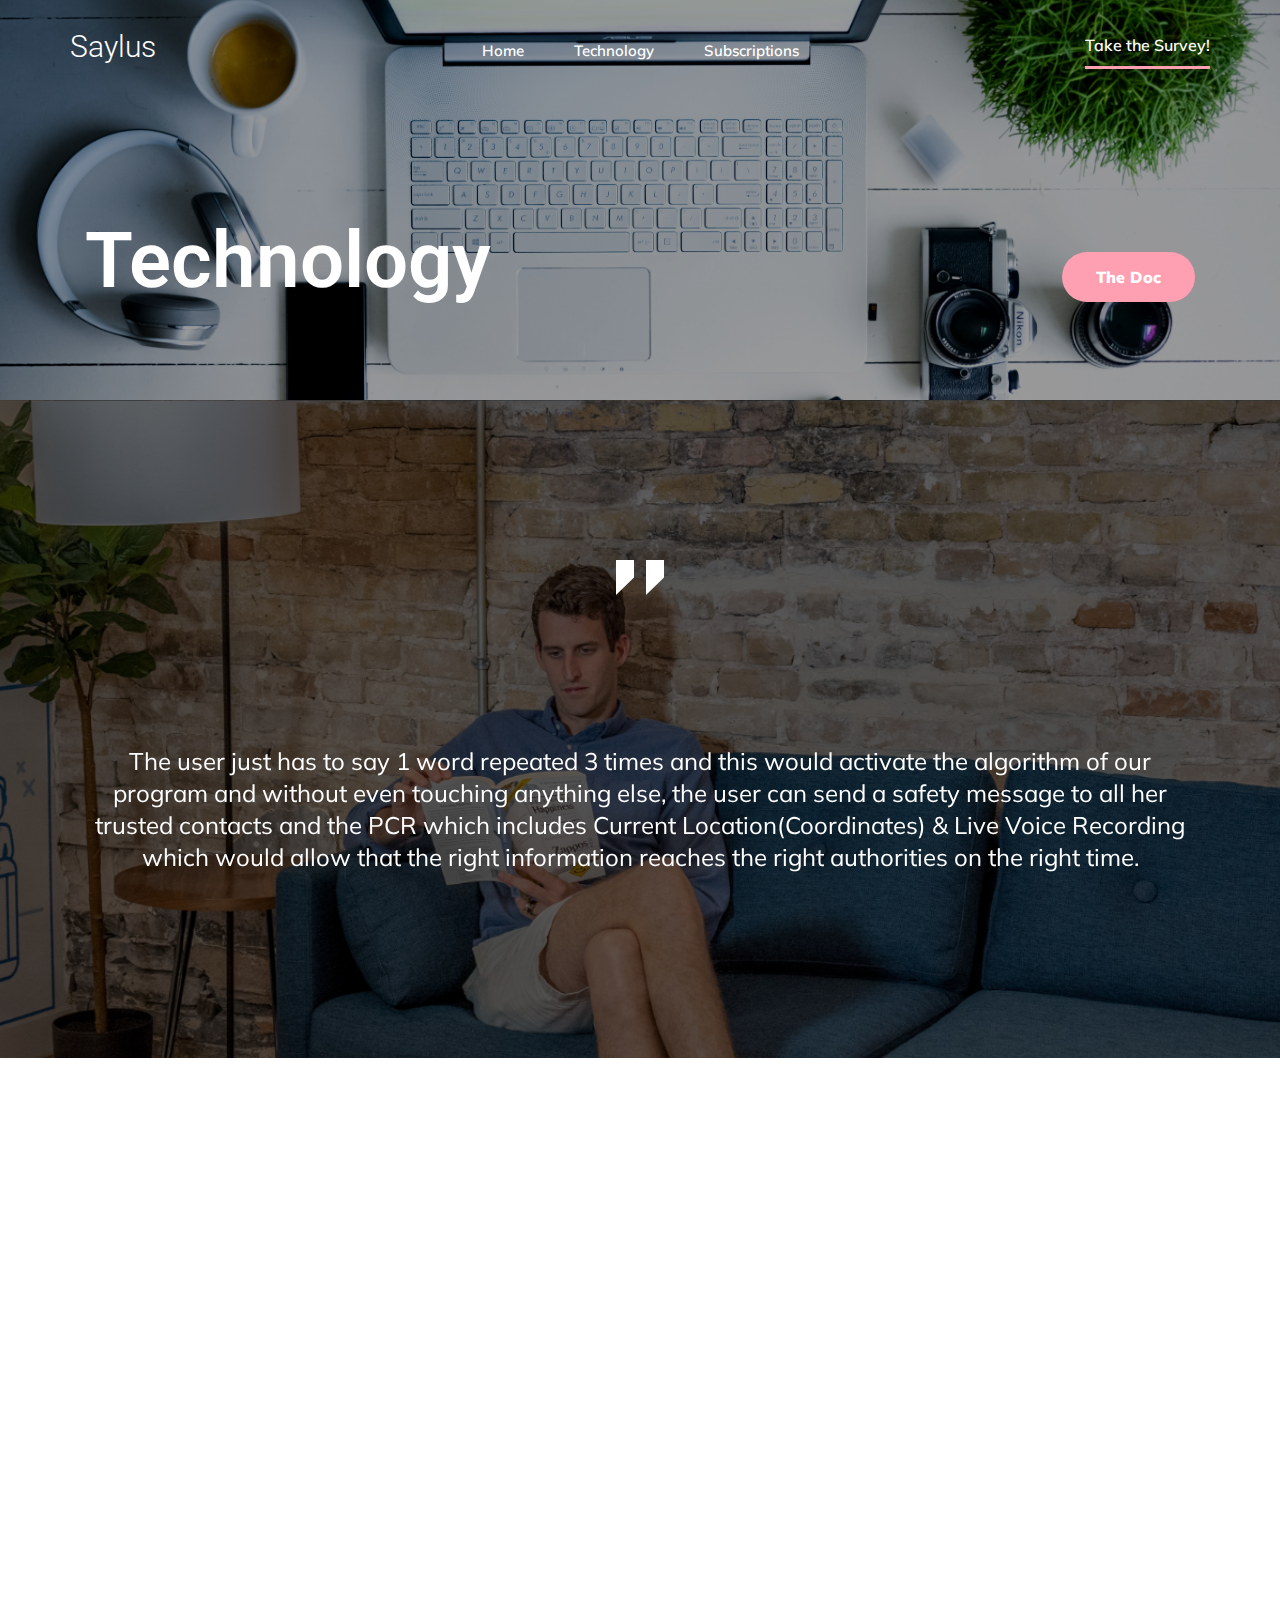
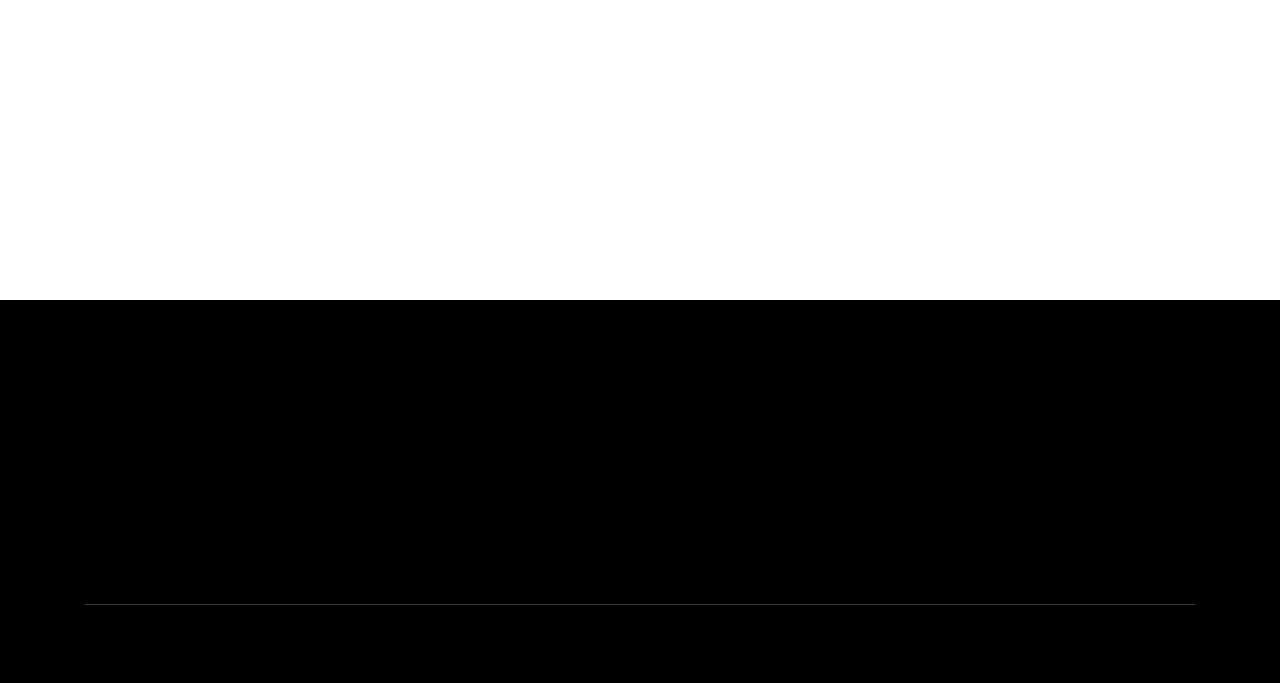
<file: saylus-website-master/tech.html>
<!doctype html>
<html class="no-js" lang="zxx">

<head>
    <meta charset="utf-8">
    <meta http-equiv="x-ua-compatible" content="ie=edge">
    <title>StartUp</title>
    <meta name="description" content="">
    <meta name="viewport" content="width=device-width, initial-scale=1">

    <!-- <link rel="manifest" href="site.webmanifest"> -->
    <!-- Place favicon.ico in the root directory -->

    <!-- CSS here -->
    <link rel="stylesheet" href="css/bootstrap.min.css">
    <link rel="stylesheet" href="css/owl.carousel.min.css">
    <link rel="stylesheet" href="css/magnific-popup.css">
    <link rel="stylesheet" href="css/font-awesome.min.css">
    <link rel="stylesheet" href="css/themify-icons.css">
    <link rel="stylesheet" href="css/nice-select.css">
    <link rel="stylesheet" href="css/flaticon.css">
    <link rel="stylesheet" href="css/gijgo.css">
    <link rel="stylesheet" href="css/animate.min.css">
    <link rel="stylesheet" href="css/slick.css">
    <link rel="stylesheet" href="css/slicknav.css">
    <link rel="stylesheet" href="css/style.css">
    <!-- <link rel="stylesheet" href="css/responsive.css"> -->
</head>

<body>
    <!--[if lte IE 9]>
            <p class="browserupgrade">You are using an <strong>outdated</strong> browser. Please <a href="https://browsehappy.com/">upgrade your browser</a> to improve your experience and security.</p>
        <![endif]-->

    <!-- header-start -->
    <header>
        <div class="header-area ">
            <div id="sticky-header" class="main-header-area">
                <div class="container-fluid p-0">
                    <div class="row align-items-center no-gutters">
                        <div class="col-xl-2 col-lg-2">
                            <div class="logo-img">
                                <a href="index.html">
                                    <h2 style="color: white; font-weight: 300;">Saylus</h2>
                                </a>
                            </div>
                        </div>
                        <div class="col-xl-8 col-lg-8">
                            <div class="main-menu  d-none d-lg-block text-center">
                                <nav>
                                    <ul id="navigation">
                                        <li><a class="active" href="index.html">Home</a></li>
                                        <li><a href="./tech.html">Technology</a></li>
                                        <li><a href="./finance.html">Subscriptions</a></li>
                                    </ul>
                                </nav>
                            </div>
                        </div>
                        <div class="col-lg-2 d-none d-lg-block">
                            <div class="log_chat_area d-flex align-items-end">
                                <a href="https://forms.gle/QHya9x3jRXGqLQu4A" target="_blank" class="say_hi">Take the Survey!</a>
                            </div>
                        </div>
                        <div class="col-12">
                            <div class="mobile_menu d-block d-lg-none"></div>
                        </div>
                    </div>
                </div>
            </div>
        </div>
    </header>
    <!-- header-end -->

     <!-- bradcam_area  -->
     <div class="bradcam_area breadcam_bg_2">
        <div class="container">
            <div class="row">
                <div class="col-xl-12">
                    <div class="bradcam_text">
                        <h3>Technology</h3>
                        <a target="_blank" download href="./doc/Saylus Tech Doc.pdf" class="boxed-btn3" style="float: right;margin-top: -5%;font-weight: 900;">The Doc</a>
                    </div>
                </div>
            </div>
        </div>
    </div>
    <!-- /bradcam_area  -->

  


    <!-- testimonial_area  -->
    <div class="testimonial_area ">
        <div class="container">
            <div class="row">
                <div class="col-xl-12">
                    <div class="testmonial_active owl-carousel">
                        <div class="single_carousel">
                                <div class="single_testmonial text-center">
                                        <div class="quote">
                                            <img src="img/testmonial/quote.svg" alt="">
                                        </div>
                                        <p style="margin-top: 150px;">The user just has to say 1 word repeated 3 times and this would <br>  activate the algorithm of our program and without even touching anything else, the user can <br>send a safety message to all her trusted contacts and the PCR which includes Current Location<br>(Coordinates) & Live Voice Recording which would allow that the right information <br>reaches the right authorities on the right time. </p>
                                    </div>
                        </div>
                        <div class="single_carousel">
                            <div class="single_testmonial text-center">
                                    <div class="quote">
                                        <img src="img/testmonial/quote.svg" alt="">
                                    </div>
                                    <p style="margin-top: 150px;">The product is equipped with a microphone and is connected to a cloud. <br> If the user is in an area with LTE connectivity, the device is capable of sending a live voice <br>recording to trusted and contacts and can also save the recording on the Cloud. Even if the user <br>isn't in an area with LTE Connectivity, the voice recording can still be saved <br> on the device thus being a legitimate proof in the court. </p>
                                </div>
                    </div>
                    <div class="single_carousel">
                        <div class="single_testmonial text-center">
                                <div class="quote">
                                    <img src="img/testmonial/quote.svg" alt="">
                                </div>
                                <p style="margin-top: 150px;"> Our Product is also equipped with a high frequency buzzer system. <br> This can get activated by a button the device and is capable of making the potential predators <br> as well as others around conscience and can be of great use before help comes.  </p>
                            </div>
                </div>  
                <div class="single_carousel">
                    <div class="single_testmonial text-center">
                            <div class="quote">
                                <img src="img/testmonial/quote.svg" alt="">
                            </div>
                            <p style="margin-top: 150px;">Google Maps provides the shortest possible route that allows the user to reach <br>a destination on time. But we give something more; we provide the safest and the shortest route. <br>On our application, the user can find the safest way home because we show the hot spots and <br>safe spots on the maps and thus simplify safety while the woman is traveling. </p>
                        </div>
            </div>  
            <div class="single_carousel">
                <div class="single_testmonial text-center">
                        <div class="quote">
                            <img src="img/testmonial/quote.svg" alt="">
                        </div>
                        <p style="margin-top: 150px;">Unlike many other safety devices which are tacky and unattractive, at Saylus we <br>have redefined design by making it such that the user can actually pull it off with her <br>outfits and this way we increase the usage of our product as an attractive accessary is something the user would definitely want to wear.  </p>
                    </div>
        </div>  
                    </div>
                </div>
            </div>
        </div>
    </div>
    <!-- /testimonial_area  -->

    <div class="get_in_tauch_area">
        <div class="container">
            <div class="row justify-content-center">
                <div class="col-lg-6">
                    <div class="section_title text-center mb-90">
                        <h3 class="wow fadeInUp" data-wow-duration="1s" data-wow-delay=".3s">Get in Touch</h3>
                    </div>
                </div>
            </div>
            <div class="row justify-content-center">
                <div class="col-lg-8">
                    <div class="touch_form">
                        <form action="#">
                            <div class="row">
                                <div class="col-md-6">
                                    <div class="single_input wow fadeInUp" data-wow-duration="1s" data-wow-delay=".3s">
                                        <input type="text" placeholder="Your Name" >
                                    </div>
                                </div>
                                <div class="col-md-6">
                                    <div class="single_input wow fadeInUp" data-wow-duration="1s" data-wow-delay=".4s">
                                        <input type="email" placeholder="Email" >
                                    </div>
                                </div>
                                <div class="col-md-12">
                                    <div class="single_input wow fadeInUp" data-wow-duration="1s" data-wow-delay=".5s">
                                        <input type="email" placeholder="Subject" >
                                    </div>
                                </div>
                                <div class="col-md-12">
                                    <div class="single_input wow fadeInUp" data-wow-duration="1s" data-wow-delay=".6s">
                                       <textarea name="" id="" cols="30" placeholder="Message" rows="10"></textarea>
                                    </div>
                                </div>
                                <div class="col-lg-12">
                                    <div class="submit_btn wow fadeInUp" data-wow-duration="1s" data-wow-delay=".7s">
                                        <button class="boxed-btn3" type="submit">Send Message</button>
                                    </div>
                                </div>
                            </div>
                        </form>
                    </div>
                </div>
            </div>
        </div>
    </div>

    <!-- footer start -->
    <footer class="footer">
        <div class="footer_top">
            <div class="container">
                <div class="row align-items-center">
                    <div class="col-lg-2 col-md-3">
                        <div class="footer_logo wow fadeInRight" data-wow-duration="1s" data-wow-delay=".3s">
                            <a href="index.html">
                                <h2 style="color: white; font-weight: 300;">Saylus</h2>
                            </a>
                        </div>
                    </div>
                    <div class="col-xl-7 col-lg-7 col-md-9">
                        <div class="menu_links">
                            <ul>
                                <li><a class="wow fadeInDown" data-wow-duration="1s" data-wow-delay=".2s" href="./index.html">Home</a
                                        class="wow fadeInUp" data-wow-duration="1s" data-wow-delay=".3s"></li>
                                <li><a class="wow fadeInDown" data-wow-duration="1s" data-wow-delay=".6s"
                                        href="./finance.html">Subscriptions</a></li>
                            </ul>
                        </div>
                    </div>
                    <div class="col-lg-3 col-md-12">
                        <div class="socail_links">
                            <ul>
                                <li><a class="wow fadeInUp" data-wow-duration="1s" data-wow-delay=".3s" href="#"> <i
                                            class="fa fa-facebook"></i> </a></li>
                                <li><a class="wow fadeInUp" data-wow-duration="1s" data-wow-delay=".4s" href="#"> <i
                                            class="fa fa-twitter"></i> </a></li>
                                <li><a class="wow fadeInUp" data-wow-duration="1s" data-wow-delay=".5s" href="#"> <i
                                            class="fa fa-instagram"></i> </a></li>
                                <li><a class="wow fadeInUp" data-wow-duration="1s" data-wow-delay=".6s" href="#"> <i
                                            class="fa fa-google-plus"></i> </a></li>
                            </ul>
                        </div>
                    </div>
                </div>
            </div>
        </div>
        <div class="copy-right_text">
            <div class="container">
                <div class="footer_border"></div>
                <div class="row">
                    <div class="col-xl-12">
                        <p class="copy_right text-center wow fadeInUp" data-wow-duration="1s" data-wow-delay="1.3s">
                            <!-- Link back to Colorlib can't be removed. Template is licensed under CC BY 3.0. -->
                            Copyright &copy;
                            <script>document.write(new Date().getFullYear());</script> All rights reserved | This
                            template is made with <i class="fa fa-heart-o" aria-hidden="true"></i> by <a
                                href="https://colorlib.com" target="_blank">Colorlib</a>
                            <!-- Link back to Colorlib can't be removed. Template is licensed under CC BY 3.0. -->
                        </p>
                    </div>
                </div>
            </div>
        </div>
    </footer>
    <!--/ footer end  -->

    <!-- JS here -->
    <script src="js/vendor/modernizr-3.5.0.min.js"></script>
    <script src="js/vendor/jquery-1.12.4.min.js"></script>
    <script src="js/popper.min.js"></script>
    <script src="js/bootstrap.min.js"></script>
    <script src="js/owl.carousel.min.js"></script>
    <script src="js/isotope.pkgd.min.js"></script>
    <script src="js/ajax-form.js"></script>
    <script src="js/waypoints.min.js"></script>
    <script src="js/jquery.counterup.min.js"></script>
    <script src="js/imagesloaded.pkgd.min.js"></script>
    <script src="js/scrollIt.js"></script>
    <script src="js/jquery.scrollUp.min.js"></script>
    <script src="js/wow.min.js"></script>
    <script src="js/nice-select.min.js"></script>
    <script src="js/jquery.slicknav.min.js"></script>
    <script src="js/jquery.magnific-popup.min.js"></script>
    <script src="js/plugins.js"></script>
    <script src="js/gijgo.min.js"></script>

    <!--contact js-->
    <script src="js/contact.js"></script>
    <script src="js/jquery.ajaxchimp.min.js"></script>
    <script src="js/jquery.form.js"></script>
    <script src="js/jquery.validate.min.js"></script>
    <script src="js/mail-script.js"></script>

    <script src="js/main.js"></script>
</body>

</html>
</file>
<file: saylus-website-master/css/themify-icons.css>
@font-face {
	font-family: 'themify';
	src:url('../fonts/themify.eot?-fvbane');
	src:url('../fonts/themify.eot?#iefix-fvbane') format('embedded-opentype'),
		url('../fonts/themify.woff?-fvbane') format('woff'),
		url('../fonts/themify.ttf?-fvbane') format('truetype'),
		url('../fonts/themify.svg?-fvbane#themify') format('svg');
	font-weight: normal;
	font-style: normal;
}

[class^="ti-"], [class*=" ti-"] {
	font-family: 'themify';
	/* speak: none; */
	font-style: normal;
	font-weight: normal;
	font-variant: normal;
	text-transform: none;
	line-height: 1;

	/* Better Font Rendering =========== */
	-webkit-font-smoothing: antialiased;
	-moz-osx-font-smoothing: grayscale;
}

.ti-wand:before {
	content: "\e600";
}
.ti-volume:before {
	content: "\e601";
}
.ti-user:before {
	content: "\e602";
}
.ti-unlock:before {
	content: "\e603";
}
.ti-unlink:before {
	content: "\e604";
}
.ti-trash:before {
	content: "\e605";
}
.ti-thought:before {
	content: "\e606";
}
.ti-target:before {
	content: "\e607";
}
.ti-tag:before {
	content: "\e608";
}
.ti-tablet:before {
	content: "\e609";
}
.ti-star:before {
	content: "\e60a";
}
.ti-spray:before {
	content: "\e60b";
}
.ti-signal:before {
	content: "\e60c";
}
.ti-shopping-cart:before {
	content: "\e60d";
}
.ti-shopping-cart-full:before {
	content: "\e60e";
}
.ti-settings:before {
	content: "\e60f";
}
.ti-search:before {
	content: "\e610";
}
.ti-zoom-in:before {
	content: "\e611";
}
.ti-zoom-out:before {
	content: "\e612";
}
.ti-cut:before {
	content: "\e613";
}
.ti-ruler:before {
	content: "\e614";
}
.ti-ruler-pencil:before {
	content: "\e615";
}
.ti-ruler-alt:before {
	content: "\e616";
}
.ti-bookmark:before {
	content: "\e617";
}
.ti-bookmark-alt:before {
	content: "\e618";
}
.ti-reload:before {
	content: "\e619";
}
.ti-plus:before {
	content: "\e61a";
}
.ti-pin:before {
	content: "\e61b";
}
.ti-pencil:before {
	content: "\e61c";
}
.ti-pencil-alt:before {
	content: "\e61d";
}
.ti-paint-roller:before {
	content: "\e61e";
}
.ti-paint-bucket:before {
	content: "\e61f";
}
.ti-na:before {
	content: "\e620";
}
.ti-mobile:before {
	content: "\e621";
}
.ti-minus:before {
	content: "\e622";
}
.ti-medall:before {
	content: "\e623";
}
.ti-medall-alt:before {
	content: "\e624";
}
.ti-marker:before {
	content: "\e625";
}
.ti-marker-alt:before {
	content: "\e626";
}
.ti-arrow-up:before {
	content: "\e627";
}
.ti-arrow-right:before {
	content: "\e628";
}
.ti-arrow-left:before {
	content: "\e629";
}
.ti-arrow-down:before {
	content: "\e62a";
}
.ti-lock:before {
	content: "\e62b";
}
.ti-location-arrow:before {
	content: "\e62c";
}
.ti-link:before {
	content: "\e62d";
}
.ti-layout:before {
	content: "\e62e";
}
.ti-layers:before {
	content: "\e62f";
}
.ti-layers-alt:before {
	content: "\e630";
}
.ti-key:before {
	content: "\e631";
}
.ti-import:before {
	content: "\e632";
}
.ti-image:before {
	content: "\e633";
}
.ti-heart:before {
	content: "\e634";
}
.ti-heart-broken:before {
	content: "\e635";
}
.ti-hand-stop:before {
	content: "\e636";
}
.ti-hand-open:before {
	content: "\e637";
}
.ti-hand-drag:before {
	content: "\e638";
}
.ti-folder:before {
	content: "\e639";
}
.ti-flag:before {
	content: "\e63a";
}
.ti-flag-alt:before {
	content: "\e63b";
}
.ti-flag-alt-2:before {
	content: "\e63c";
}
.ti-eye:before {
	content: "\e63d";
}
.ti-export:before {
	content: "\e63e";
}
.ti-exchange-vertical:before {
	content: "\e63f";
}
.ti-desktop:before {
	content: "\e640";
}
.ti-cup:before {
	content: "\e641";
}
.ti-crown:before {
	content: "\e642";
}
.ti-comments:before {
	content: "\e643";
}
.ti-comment:before {
	content: "\e644";
}
.ti-comment-alt:before {
	content: "\e645";
}
.ti-close:before {
	content: "\e646";
}
.ti-clip:before {
	content: "\e647";
}
.ti-angle-up:before {
	content: "\e648";
}
.ti-angle-right:before {
	content: "\e649";
}
.ti-angle-left:before {
	content: "\e64a";
}
.ti-angle-down:before {
	content: "\e64b";
}
.ti-check:before {
	content: "\e64c";
}
.ti-check-box:before {
	content: "\e64d";
}
.ti-camera:before {
	content: "\e64e";
}
.ti-announcement:before {
	content: "\e64f";
}
.ti-brush:before {
	content: "\e650";
}
.ti-briefcase:before {
	content: "\e651";
}
.ti-bolt:before {
	content: "\e652";
}
.ti-bolt-alt:before {
	content: "\e653";
}
.ti-blackboard:before {
	content: "\e654";
}
.ti-bag:before {
	content: "\e655";
}
.ti-move:before {
	content: "\e656";
}
.ti-arrows-vertical:before {
	content: "\e657";
}
.ti-arrows-horizontal:before {
	content: "\e658";
}
.ti-fullscreen:before {
	content: "\e659";
}
.ti-arrow-top-right:before {
	content: "\e65a";
}
.ti-arrow-top-left:before {
	content: "\e65b";
}
.ti-arrow-circle-up:before {
	content: "\e65c";
}
.ti-arrow-circle-right:before {
	content: "\e65d";
}
.ti-arrow-circle-left:before {
	content: "\e65e";
}
.ti-arrow-circle-down:before {
	content: "\e65f";
}
.ti-angle-double-up:before {
	content: "\e660";
}
.ti-angle-double-right:before {
	content: "\e661";
}
.ti-angle-double-left:before {
	content: "\e662";
}
.ti-angle-double-down:before {
	content: "\e663";
}
.ti-zip:before {
	content: "\e664";
}
.ti-world:before {
	content: "\e665";
}
.ti-wheelchair:before {
	content: "\e666";
}
.ti-view-list:before {
	content: "\e667";
}
.ti-view-list-alt:before {
	content: "\e668";
}
.ti-view-grid:before {
	content: "\e669";
}
.ti-uppercase:before {
	content: "\e66a";
}
.ti-upload:before {
	content: "\e66b";
}
.ti-underline:before {
	content: "\e66c";
}
.ti-truck:before {
	content: "\e66d";
}
.ti-timer:before {
	content: "\e66e";
}
.ti-ticket:before {
	content: "\e66f";
}
.ti-thumb-up:before {
	content: "\e670";
}
.ti-thumb-down:before {
	content: "\e671";
}
.ti-text:before {
	content: "\e672";
}
.ti-stats-up:before {
	content: "\e673";
}
.ti-stats-down:before {
	content: "\e674";
}
.ti-split-v:before {
	content: "\e675";
}
.ti-split-h:before {
	content: "\e676";
}
.ti-smallcap:before {
	content: "\e677";
}
.ti-shine:before {
	content: "\e678";
}
.ti-shift-right:before {
	content: "\e679";
}
.ti-shift-left:before {
	content: "\e67a";
}
.ti-shield:before {
	content: "\e67b";
}
.ti-notepad:before {
	content: "\e67c";
}
.ti-server:before {
	content: "\e67d";
}
.ti-quote-right:before {
	content: "\e67e";
}
.ti-quote-left:before {
	content: "\e67f";
}
.ti-pulse:before {
	content: "\e680";
}
.ti-printer:before {
	content: "\e681";
}
.ti-power-off:before {
	content: "\e682";
}
.ti-plug:before {
	content: "\e683";
}
.ti-pie-chart:before {
	content: "\e684";
}
.ti-paragraph:before {
	content: "\e685";
}
.ti-panel:before {
	content: "\e686";
}
.ti-package:before {
	content: "\e687";
}
.ti-music:before {
	content: "\e688";
}
.ti-music-alt:before {
	content: "\e689";
}
.ti-mouse:before {
	content: "\e68a";
}
.ti-mouse-alt:before {
	content: "\e68b";
}
.ti-money:before {
	content: "\e68c";
}
.ti-microphone:before {
	content: "\e68d";
}
.ti-menu:before {
	content: "\e68e";
}
.ti-menu-alt:before {
	content: "\e68f";
}
.ti-map:before {
	content: "\e690";
}
.ti-map-alt:before {
	content: "\e691";
}
.ti-loop:before {
	content: "\e692";
}
.ti-location-pin:before {
	content: "\e693";
}
.ti-list:before {
	content: "\e694";
}
.ti-light-bulb:before {
	content: "\e695";
}
.ti-Italic:before {
	content: "\e696";
}
.ti-info:before {
	content: "\e697";
}
.ti-infinite:before {
	content: "\e698";
}
.ti-id-badge:before {
	content: "\e699";
}
.ti-hummer:before {
	content: "\e69a";
}
.ti-home:before {
	content: "\e69b";
}
.ti-help:before {
	content: "\e69c";
}
.ti-headphone:before {
	content: "\e69d";
}
.ti-harddrives:before {
	content: "\e69e";
}
.ti-harddrive:before {
	content: "\e69f";
}
.ti-gift:before {
	content: "\e6a0";
}
.ti-game:before {
	content: "\e6a1";
}
.ti-filter:before {
	content: "\e6a2";
}
.ti-files:before {
	content: "\e6a3";
}
.ti-file:before {
	content: "\e6a4";
}
.ti-eraser:before {
	content: "\e6a5";
}
.ti-envelope:before {
	content: "\e6a6";
}
.ti-download:before {
	content: "\e6a7";
}
.ti-direction:before {
	content: "\e6a8";
}
.ti-direction-alt:before {
	content: "\e6a9";
}
.ti-dashboard:before {
	content: "\e6aa";
}
.ti-control-stop:before {
	content: "\e6ab";
}
.ti-control-shuffle:before {
	content: "\e6ac";
}
.ti-control-play:before {
	content: "\e6ad";
}
.ti-control-pause:before {
	content: "\e6ae";
}
.ti-control-forward:before {
	content: "\e6af";
}
.ti-control-backward:before {
	content: "\e6b0";
}
.ti-cloud:before {
	content: "\e6b1";
}
.ti-cloud-up:before {
	content: "\e6b2";
}
.ti-cloud-down:before {
	content: "\e6b3";
}
.ti-clipboard:before {
	content: "\e6b4";
}
.ti-car:before {
	content: "\e6b5";
}
.ti-calendar:before {
	content: "\e6b6";
}
.ti-book:before {
	content: "\e6b7";
}
.ti-bell:before {
	content: "\e6b8";
}
.ti-basketball:before {
	content: "\e6b9";
}
.ti-bar-chart:before {
	content: "\e6ba";
}
.ti-bar-chart-alt:before {
	content: "\e6bb";
}
.ti-back-right:before {
	content: "\e6bc";
}
.ti-back-left:before {
	content: "\e6bd";
}
.ti-arrows-corner:before {
	content: "\e6be";
}
.ti-archive:before {
	content: "\e6bf";
}
.ti-anchor:before {
	content: "\e6c0";
}
.ti-align-right:before {
	content: "\e6c1";
}
.ti-align-left:before {
	content: "\e6c2";
}
.ti-align-justify:before {
	content: "\e6c3";
}
.ti-align-center:before {
	content: "\e6c4";
}
.ti-alert:before {
	content: "\e6c5";
}
.ti-alarm-clock:before {
	content: "\e6c6";
}
.ti-agenda:before {
	content: "\e6c7";
}
.ti-write:before {
	content: "\e6c8";
}
.ti-window:before {
	content: "\e6c9";
}
.ti-widgetized:before {
	content: "\e6ca";
}
.ti-widget:before {
	content: "\e6cb";
}
.ti-widget-alt:before {
	content: "\e6cc";
}
.ti-wallet:before {
	content: "\e6cd";
}
.ti-video-clapper:before {
	content: "\e6ce";
}
.ti-video-camera:before {
	content: "\e6cf";
}
.ti-vector:before {
	content: "\e6d0";
}
.ti-themify-logo:before {
	content: "\e6d1";
}
.ti-themify-favicon:before {
	content: "\e6d2";
}
.ti-themify-favicon-alt:before {
	content: "\e6d3";
}
.ti-support:before {
	content: "\e6d4";
}
.ti-stamp:before {
	content: "\e6d5";
}
.ti-split-v-alt:before {
	content: "\e6d6";
}
.ti-slice:before {
	content: "\e6d7";
}
.ti-shortcode:before {
	content: "\e6d8";
}
.ti-shift-right-alt:before {
	content: "\e6d9";
}
.ti-shift-left-alt:before {
	content: "\e6da";
}
.ti-ruler-alt-2:before {
	content: "\e6db";
}
.ti-receipt:before {
	content: "\e6dc";
}
.ti-pin2:before {
	content: "\e6dd";
}
.ti-pin-alt:before {
	content: "\e6de";
}
.ti-pencil-alt2:before {
	content: "\e6df";
}
.ti-palette:before {
	content: "\e6e0";
}
.ti-more:before {
	content: "\e6e1";
}
.ti-more-alt:before {
	content: "\e6e2";
}
.ti-microphone-alt:before {
	content: "\e6e3";
}
.ti-magnet:before {
	content: "\e6e4";
}
.ti-line-double:before {
	content: "\e6e5";
}
.ti-line-dotted:before {
	content: "\e6e6";
}
.ti-line-dashed:before {
	content: "\e6e7";
}
.ti-layout-width-full:before {
	content: "\e6e8";
}
.ti-layout-width-default:before {
	content: "\e6e9";
}
.ti-layout-width-default-alt:before {
	content: "\e6ea";
}
.ti-layout-tab:before {
	content: "\e6eb";
}
.ti-layout-tab-window:before {
	content: "\e6ec";
}
.ti-layout-tab-v:before {
	content: "\e6ed";
}
.ti-layout-tab-min:before {
	content: "\e6ee";
}
.ti-layout-slider:before {
	content: "\e6ef";
}
.ti-layout-slider-alt:before {
	content: "\e6f0";
}
.ti-layout-sidebar-right:before {
	content: "\e6f1";
}
.ti-layout-sidebar-none:before {
	content: "\e6f2";
}
.ti-layout-sidebar-left:before {
	content: "\e6f3";
}
.ti-layout-placeholder:before {
	content: "\e6f4";
}
.ti-layout-menu:before {
	content: "\e6f5";
}
.ti-layout-menu-v:before {
	content: "\e6f6";
}
.ti-layout-menu-separated:before {
	content: "\e6f7";
}
.ti-layout-menu-full:before {
	content: "\e6f8";
}
.ti-layout-media-right-alt:before {
	content: "\e6f9";
}
.ti-layout-media-right:before {
	content: "\e6fa";
}
.ti-layout-media-overlay:before {
	content: "\e6fb";
}
.ti-layout-media-overlay-alt:before {
	content: "\e6fc";
}
.ti-layout-media-overlay-alt-2:before {
	content: "\e6fd";
}
.ti-layout-media-left-alt:before {
	content: "\e6fe";
}
.ti-layout-media-left:before {
	content: "\e6ff";
}
.ti-layout-media-center-alt:before {
	content: "\e700";
}
.ti-layout-media-center:before {
	content: "\e701";
}
.ti-layout-list-thumb:before {
	content: "\e702";
}
.ti-layout-list-thumb-alt:before {
	content: "\e703";
}
.ti-layout-list-post:before {
	content: "\e704";
}
.ti-layout-list-large-image:before {
	content: "\e705";
}
.ti-layout-line-solid:before {
	content: "\e706";
}
.ti-layout-grid4:before {
	content: "\e707";
}
.ti-layout-grid3:before {
	content: "\e708";
}
.ti-layout-grid2:before {
	content: "\e709";
}
.ti-layout-grid2-thumb:before {
	content: "\e70a";
}
.ti-layout-cta-right:before {
	content: "\e70b";
}
.ti-layout-cta-left:before {
	content: "\e70c";
}
.ti-layout-cta-center:before {
	content: "\e70d";
}
.ti-layout-cta-btn-right:before {
	content: "\e70e";
}
.ti-layout-cta-btn-left:before {
	content: "\e70f";
}
.ti-layout-column4:before {
	content: "\e710";
}
.ti-layout-column3:before {
	content: "\e711";
}
.ti-layout-column2:before {
	content: "\e712";
}
.ti-layout-accordion-separated:before {
	content: "\e713";
}
.ti-layout-accordion-merged:before {
	content: "\e714";
}
.ti-layout-accordion-list:before {
	content: "\e715";
}
.ti-ink-pen:before {
	content: "\e716";
}
.ti-info-alt:before {
	content: "\e717";
}
.ti-help-alt:before {
	content: "\e718";
}
.ti-headphone-alt:before {
	content: "\e719";
}
.ti-hand-point-up:before {
	content: "\e71a";
}
.ti-hand-point-right:before {
	content: "\e71b";
}
.ti-hand-point-left:before {
	content: "\e71c";
}
.ti-hand-point-down:before {
	content: "\e71d";
}
.ti-gallery:before {
	content: "\e71e";
}
.ti-face-smile:before {
	content: "\e71f";
}
.ti-face-sad:before {
	content: "\e720";
}
.ti-credit-card:before {
	content: "\e721";
}
.ti-control-skip-forward:before {
	content: "\e722";
}
.ti-control-skip-backward:before {
	content: "\e723";
}
.ti-control-record:before {
	content: "\e724";
}
.ti-control-eject:before {
	content: "\e725";
}
.ti-comments-smiley:before {
	content: "\e726";
}
.ti-brush-alt:before {
	content: "\e727";
}
.ti-youtube:before {
	content: "\e728";
}
.ti-vimeo:before {
	content: "\e729";
}
.ti-twitter:before {
	content: "\e72a";
}
.ti-time:before {
	content: "\e72b";
}
.ti-tumblr:before {
	content: "\e72c";
}
.ti-skype:before {
	content: "\e72d";
}
.ti-share:before {
	content: "\e72e";
}
.ti-share-alt:before {
	content: "\e72f";
}
.ti-rocket:before {
	content: "\e730";
}
.ti-pinterest:before {
	content: "\e731";
}
.ti-new-window:before {
	content: "\e732";
}
.ti-microsoft:before {
	content: "\e733";
}
.ti-list-ol:before {
	content: "\e734";
}
.ti-linkedin:before {
	content: "\e735";
}
.ti-layout-sidebar-2:before {
	content: "\e736";
}
.ti-layout-grid4-alt:before {
	content: "\e737";
}
.ti-layout-grid3-alt:before {
	content: "\e738";
}
.ti-layout-grid2-alt:before {
	content: "\e739";
}
.ti-layout-column4-alt:before {
	content: "\e73a";
}
.ti-layout-column3-alt:before {
	content: "\e73b";
}
.ti-layout-column2-alt:before {
	content: "\e73c";
}
.ti-instagram:before {
	content: "\e73d";
}
.ti-google:before {
	content: "\e73e";
}
.ti-github:before {
	content: "\e73f";
}
.ti-flickr:before {
	content: "\e740";
}
.ti-facebook:before {
	content: "\e741";
}
.ti-dropbox:before {
	content: "\e742";
}
.ti-dribbble:before {
	content: "\e743";
}
.ti-apple:before {
	content: "\e744";
}
.ti-android:before {
	content: "\e745";
}
.ti-save:before {
	content: "\e746";
}
.ti-save-alt:before {
	content: "\e747";
}
.ti-yahoo:before {
	content: "\e748";
}
.ti-wordpress:before {
	content: "\e749";
}
.ti-vimeo-alt:before {
	content: "\e74a";
}
.ti-twitter-alt:before {
	content: "\e74b";
}
.ti-tumblr-alt:before {
	content: "\e74c";
}
.ti-trello:before {
	content: "\e74d";
}
.ti-stack-overflow:before {
	content: "\e74e";
}
.ti-soundcloud:before {
	content: "\e74f";
}
.ti-sharethis:before {
	content: "\e750";
}
.ti-sharethis-alt:before {
	content: "\e751";
}
.ti-reddit:before {
	content: "\e752";
}
.ti-pinterest-alt:before {
	content: "\e753";
}
.ti-microsoft-alt:before {
	content: "\e754";
}
.ti-linux:before {
	content: "\e755";
}
.ti-jsfiddle:before {
	content: "\e756";
}
.ti-joomla:before {
	content: "\e757";
}
.ti-html5:before {
	content: "\e758";
}
.ti-flickr-alt:before {
	content: "\e759";
}
.ti-email:before {
	content: "\e75a";
}
.ti-drupal:before {
	content: "\e75b";
}
.ti-dropbox-alt:before {
	content: "\e75c";
}
.ti-css3:before {
	content: "\e75d";
}
.ti-rss:before {
	content: "\e75e";
}
.ti-rss-alt:before {
	content: "\e75f";
}
</file>
<file: saylus-website-master/css/nice-select.css>
.nice-select {
  -webkit-tap-highlight-color: transparent;
  background-color: #fff;
  border-radius: 5px;
  border: solid 1px #e8e8e8;
  box-sizing: border-box;
  clear: both;
  cursor: pointer;
  display: block;
  float: left;
  font-family: inherit;
  font-size: 14px;
  font-weight: normal;
  height: 42px;
  line-height: 40px;
  outline: none;
  padding-left: 18px;
  padding-right: 30px;
  position: relative;
  text-align: left !important;
  -webkit-transition: all 0.2s ease-in-out;
  transition: all 0.2s ease-in-out;
  -webkit-user-select: none;
     -moz-user-select: none;
      -ms-user-select: none;
          user-select: none;
  white-space: nowrap;
  width: auto; }
  .nice-select:hover {
    border-color: #dbdbdb; }
  .nice-select:active, .nice-select.open, .nice-select:focus {
    border-color: #999; }


  .nice-select.disabled {
    border-color: #ededed;
    color: #999;
    pointer-events: none; }
    .nice-select.disabled:after {
      border-color: #cccccc; }
  .nice-select.wide {
    width: 100%; }
    .nice-select.wide .list {
      left: 0 !important;
      right: 0 !important; }
  .nice-select.right {
    float: right; }
    .nice-select.right .list {
      left: auto;
      right: 0; }
  .nice-select.small {
    font-size: 12px;
    height: 36px;
    line-height: 34px; }
    .nice-select.small:after {
      height: 4px;
      width: 4px; }
    .nice-select.small .option {
      line-height: 34px;
      min-height: 34px; }
  .nice-select .list {
    background-color: #fff;
    border-radius: 5px;
    box-shadow: 0 0 0 1px rgba(68, 68, 68, 0.11);
    box-sizing: border-box;
    margin-top: 4px;
    opacity: 0;
    overflow: hidden;
    padding: 0;
    pointer-events: none;
    position: absolute;
    top: 100%;
    left: 0;
    -webkit-transform-origin: 50% 0;
        -ms-transform-origin: 50% 0;
            transform-origin: 50% 0;
    -webkit-transform: scale(0.75) translateY(-21px);
        -ms-transform: scale(0.75) translateY(-21px);
            transform: scale(0.75) translateY(-21px);
    -webkit-transition: all 0.2s cubic-bezier(0.5, 0, 0, 1.25), opacity 0.15s ease-out;
    transition: all 0.2s cubic-bezier(0.5, 0, 0, 1.25), opacity 0.15s ease-out;
    z-index: 9; }
    .nice-select .list:hover .option:not(:hover) {
      background-color: transparent !important; }
  .nice-select .option {
    cursor: pointer;
    font-weight: 400;
    line-height: 40px;
    list-style: none;
    min-height: 40px;
    outline: none;
    padding-left: 18px;
    padding-right: 29px;
    text-align: left;
    -webkit-transition: all 0.2s;
    transition: all 0.2s; }
    .nice-select .option:hover, .nice-select .option.focus, .nice-select .option.selected.focus {
      background-color: #f6f6f6; }
    .nice-select .option.selected {
      font-weight: bold; }
    .nice-select .option.disabled {
      background-color: transparent;
      color: #999;
      cursor: default; }

.no-csspointerevents .nice-select .list {
  display: none; }

.no-csspointerevents .nice-select.open .list {
  display: block; }





  /* ,,,,,,,,,,,,,,,, */


  .nice-select:after {
    content: "\e64b";
    display: block;
    height: 5px;
    margin-top: -5px;
    pointer-events: none;
    position: absolute;
    right: 30px;
    top: 8px;
    transition: all 0.15s ease-in-out;
    width: 5px;
    font-family: 'themify';
    color: #ddd; }

    .nice-select.open:after {
 }
    .nice-select.open .list {
      opacity: 1;
      pointer-events: auto;
      -webkit-transform: scale(1) translateY(0);
          -ms-transform: scale(1) translateY(0);
              transform: scale(1) translateY(0); }
</file>
<file: saylus-website-master/css/flaticon.css>
/*
  	Flaticon icon font: Flaticon
  	Creation date: 07/09/2019 08:07
  	*/

	  @font-face {
		font-family: "Flaticon";
		src: url("../fonts/Flaticon.eot");
		src: url("../fonts/Flaticon.eot");
		src: url("../fonts/Flaticon.eot?#iefix") format("embedded-opentype"),
			 url("../fonts/Flaticon.woff2") format("woff2"),
			 url("../fonts/Flaticon.woff") format("woff"),
			 url("../fonts/Flaticon.ttf") format("truetype"),
			 url("../fonts/Flaticon.svg#Flaticon") format("svg");
		font-weight: normal;
		font-style: normal;
	  }
	  
	  @media screen and (-webkit-min-device-pixel-ratio:0) {
		@font-face {
		  font-family: "Flaticon";
		  src: url("./Flaticon.svg#Flaticon") format("svg");
		}
	  }
	  
	  [class^="flaticon-"]:before, [class*=" flaticon-"]:before,
	  [class^="flaticon-"]:after, [class*=" flaticon-"]:after {   
		font-family: Flaticon;
			  font-size: 20px;
	  font-style: normal;
	  margin-left: 20px;
	  }
	  
	.flaticon-legal-paper:before {
		content: "\e001";
	}
	.flaticon-case:before {
		content: "\e002";
	}
	.flaticon-survey:before {
		content: "\e003";
	}
	.flaticon-bar-chart:before {
		content: "\e004";
	}
	.flaticon-controls:before {
		content: "\e005";
	}
	.flaticon-puzzle:before {
		content: "\e006";
	}
	.flaticon-right:before {
		content: "\e007";
	}
</file>
<file: saylus-website-master/css/gijgo.css>
.gj-button {
    background-color: #f5f5f5;
    border: 1px solid #ddd;
    color: #000;
    border-radius: 3px;
    padding: 6px 10px;
    cursor: pointer;
}

.gj-unselectable {
    -webkit-touch-callout: none;
    -webkit-user-select: none;
    -khtml-user-select: none;
    -moz-user-select: none;
    -ms-user-select: none;
    user-select: none;
}

.gj-row {
    display: -webkit-box;
    display: -ms-flexbox;
    display: flex;
    -ms-flex-wrap: wrap;
    flex-wrap: wrap;
}

.gj-margin-left-5 {
    margin-left: 5px;
}

.gj-margin-left-10 {
    margin-left: 10px;
}

.gj-width-full {
    width: 100%;
}

.gj-cursor-pointer {
    cursor: pointer;
}

.gj-text-align-center {
    text-align: center;
}

.gj-font-size-16 {
    font-size: 16px;
}

.gj-hidden {
    display: none;
}

/** Material Design */
.gj-button-md {
    background: 0 0;
    border: none;
    border-radius: 2px;
    color: rgba(0, 0, 0, 0.87);
    position: relative;
    height: 36px;
    margin: 0;
    min-width: 64px;
    padding: 0 16px;
    display: inline-block;
    font-family: "Roboto","Helvetica","Arial",sans-serif;
    font-size: 1rem;
    font-weight: 500;
    text-transform: uppercase;
    letter-spacing: 0;
    overflow: hidden;
    will-change: box-shadow;
    transition: box-shadow .2s cubic-bezier(.4,0,1,1),background-color .2s cubic-bezier(.4,0,.2,1),color .2s cubic-bezier(.4,0,.2,1);
    outline: none;
    cursor: pointer;
    text-decoration: none;
    text-align: center;
    line-height: 36px;
    vertical-align: middle;
    overflow: hidden;
    -webkit-user-select: none;
    -moz-user-select: none;
    -ms-user-select: none;
    user-select: none;
}

.gj-button-md:hover {
    background-color: rgba(158,158,158,.2);
}

.gj-button-md:disabled {
    color: rgba(0,0,0,.26);
    background: 0 0;
}

.gj-button-md .material-icons,
.gj-button-md .gj-icon {
    vertical-align: middle;
    /*font-size: 1.3rem;
    margin-right: 4px;*/
}

.gj-button-md.gj-button-md-icon {
    width: 24px;
    height: 31px;
    min-width: 24px;
    padding: 0px;
    display: table;
}

.gj-button-md.gj-button-md-icon .material-icons,
.gj-button-md.gj-button-md-icon .gj-icon {
    display: table-cell;
    margin-right: 0px;
    width: 24px;
    height: 24px;
}

.gj-button-md.active {
    background-color: rgba(158,158,158,.4);
}

.gj-button-md-group {
    position: relative;
    display: inline-block;
    vertical-align: middle;
}

.gj-textbox-md {
    border: none;
    border-bottom: 1px solid rgba(0,0,0,.42);
    display: block;
    font-family: "Helvetica","Arial",sans-serif;
    font-size: 16px;
    line-height: 16px;
    padding: 4px 0px;
    margin: 0;
    width: 100%;
    background: 0 0;
    text-align: left;
    color: rgba(0,0,0,.87);
}

.gj-textbox-md:focus,
.gj-textbox-md:active {
    border-bottom: 2px solid rgba(0,0,0,.42);
    outline: none;
}

.gj-textbox-md::placeholder {
    color: #8e8e8e;
}

.gj-textbox-md:-ms-input-placeholder {
    color: #8e8e8e;
}

.gj-textbox-md::-ms-input-placeholder {
    color: #8e8e8e;
}

.gj-md-spacer-24 {
    min-width: 24px;
    width: 24px;
    display: inline-block;
}

.gj-md-spacer-32 {
    min-width: 32px;
    width: 32px;
    display: inline-block;
}

.gj-modal {
    position: fixed;
    top: 0;
    right: 0;
    bottom: 0;
    left: 0;
    z-index: 1203;
    display: none;
    overflow: hidden;
    -webkit-overflow-scrolling: touch;
    outline: 0;
    background-color: rgba(0, 0, 0, 0.54118);
    transition: 200ms ease opacity;
    will-change: opacity;
}

/* List */
ul.gj-list li [data-role="wrapper"] {
    display: table;
    width: 100%;
}

ul.gj-list li [data-role="checkbox"] {
    display: table-cell;
    vertical-align:middle;
    text-align:center;
}

ul.gj-list li [data-role="image"] {
    display: table-cell;
    vertical-align:middle;
    text-align:center;
}

ul.gj-list li [data-role="display"] {
    display: table-cell;
    vertical-align:middle;
    cursor: pointer;
}

ul.gj-list li [data-role="display"]:empty:before {
  content: "\200b"; /* unicode zero width space character */
}

/* List - Bootstrap */
ul.gj-list-bootstrap {
    padding-left: 0px;
    margin-bottom: 0px;
}

ul.gj-list-bootstrap li {
    padding: 0px;
}

ul.gj-list-bootstrap li [data-role="wrapper"] {
    padding: 0px 10px;
}

ul.gj-list-bootstrap li [data-role="checkbox"] {
    width: 24px;
    padding: 3px;
}

ul.gj-list-bootstrap li [data-role="image"] {
    width: 24px;
    height: 24px;
}

ul.gj-list-bootstrap li [data-role="display"] {
    padding: 8px 0px 8px 4px;
}

.list-group-item.active ul li, .list-group-item.active:focus ul li, .list-group-item.active:hover ul li {
    text-shadow: none;
    color:initial;
}

/* List - Material Design */
ul.gj-list-md {
    padding: 0px;
    list-style: none;
    list-style-type: none;
    line-height: 24px;
    letter-spacing: 0;
    color: #616161; /* Gray 700 */
}

ul.gj-list-md li {
    display: list-item;
    list-style-type: none;
    padding: 0px;
    min-height: unset;
    box-sizing: border-box;
    align-items: center;
    cursor: default;
    overflow: hidden;

    font-family: "Roboto","Helvetica","Arial",sans-serif;
    font-size: 16px;
    font-weight: 400;
    letter-spacing: .04em;
    line-height: 1;
    
    -webkit-flex-direction: row;
    -ms-flex-direction: row;
    flex-direction: row;
    -webkit-flex-wrap: nowrap;
    -ms-flex-wrap: nowrap;
    flex-wrap: nowrap;
}

ul.gj-list-md li [data-role="checkbox"] {
    height: 24px;
    width: 24px;
}

ul.gj-list-md li [data-role="image"] {
    height: 24px;
    width: 24px;
}

ul.gj-list-md li [data-role="display"] {
    padding: 8px 0px 8px 5px;
    order: 0;
    flex-grow: 2;
    text-decoration: none;
    box-sizing: border-box;
    align-items: center;
    text-align: left;
    color: rgba(0,0,0,.87);
}

ul.gj-list-md li.disabled>[data-role="wrapper"]>[data-role="display"] {
    color: #9E9E9E; /* Gray 500 */
}

.gj-list-md-active {
    background: #e0e0e0;
    color: #3f51b5;
}


/* Picker */
.gj-picker {
    position: absolute;
    z-index: 1203;
    background-color: #fff;
}

.gj-picker .selected {
    color: #fff;
}

/* Material Design */
.gj-picker-md {
    font-family: "Roboto","Helvetica","Arial",sans-serif;
    font-size: 16px;
    font-weight: 400;
    letter-spacing: .04em;
    line-height: 1;
    color: rgba(0,0,0,.87);
    border: 1px solid #E0E0E0;
}

.gj-modal .gj-picker-md {
    border: 0px;
}

.gj-picker-md [role="header"] {
    color: rgba(255, 255, 255, 0.54);
    display: flex;
    background: #2196f3;
    align-items: baseline;
    user-select: none;
    justify-content: center;
}

.gj-picker-md [role="footer"] {
    float: right;
    padding: 10px;
}

.gj-picker-md [role="footer"] button.gj-button-md {
    color: #2196f3;
    font-weight: bold;
    font-size: 13px;
}

/* Bootstrap */
.gj-picker-bootstrap {
    border-radius: 4px;
    border: 1px solid #E0E0E0;
}

.gj-picker-bootstrap .selected {
    color: #888;
}

.gj-picker-bootstrap [role="header"] {
    background: #eee;
    color: #AAA;
}
@font-face {
    font-family: 'gijgo-material';
    src: url('../fonts/gijgo-material.eot?235541');
    src: url('../fonts/gijgo-material.eot?235541#iefix') format('embedded-opentype'), url('../fonts/gijgo-material.ttf?235541') format('truetype'), url('../fonts/gijgo-material.woff?235541') format('woff'), url('../fonts/gijgo-material.svg?235541#gijgo-material') format('svg');
    font-weight: normal;
    font-style: normal;
}

.gj-icon {
    /* use !important to prevent issues with browser extensions that change fonts */
    font-family: 'gijgo-material' !important;
    font-size: 24px;
    speak: none;
    font-style: normal;
    font-weight: normal;
    font-variant: normal;
    text-transform: none;
    line-height: 1;
    /* Enable Ligatures ================ */
    letter-spacing: 0;
    -webkit-font-feature-settings: "liga";
    -moz-font-feature-settings: "liga=1";
    -moz-font-feature-settings: "liga";
    -ms-font-feature-settings: "liga" 1;
    font-feature-settings: "liga";
    -webkit-font-variant-ligatures: discretionary-ligatures;
    font-variant-ligatures: discretionary-ligatures;
    /* Better Font Rendering =========== */
    -webkit-font-smoothing: antialiased;
    -moz-osx-font-smoothing: grayscale;
}

.gj-icon.undo:before {
    content: "\e900";
}

.gj-icon.vertical-align-top:before {
    content: "\e901";
}

.gj-icon.vertical-align-center:before {
    content: "\e902";
}

.gj-icon.vertical-align-bottom:before {
    content: "\e903";
}

.gj-icon.arrow-dropup:before {
    content: "\e904";
}

.gj-icon.clock:before {
    content: "\e905";
}

.gj-icon.refresh:before {
    content: "\e906";
}

.gj-icon.last-page:before {
    content: "\e907";
}

.gj-icon.first-page:before {
    content: "\e908";
}

.gj-icon.cancel:before {
    content: "\e909";
}

.gj-icon.clear:before {
    content: "\e90a";
}

.gj-icon.check-circle:before {
    content: "\e90b";
}

.gj-icon.delete:before {
    content: "\e90c";
}

.gj-icon.arrow-upward:before {
    content: "\e90d";
}

.gj-icon.arrow-forward:before {
    content: "\e90e";
}

.gj-icon.arrow-downward:before {
    content: "\e90f";
}

.gj-icon.arrow-back:before {
    content: "\e910";
}

.gj-icon.list-numbered:before {
    content: "\e911";
}

.gj-icon.list-bulleted:before {
    content: "\e912";
}

.gj-icon.indent-increase:before {
    content: "\e913";
}

.gj-icon.indent-decrease:before {
    content: "\e914";
}

.gj-icon.redo:before {
    content: "\e915";
}

.gj-icon.align-right:before {
    content: "\e916";
}

.gj-icon.align-left:before {
    content: "\e917";
}

.gj-icon.align-justify:before {
    content: "\e918";
}

.gj-icon.align-center:before {
    content: "\e919";
}

.gj-icon.strikethrough:before {
    content: "\e91a";
}

.gj-icon.italic:before {
    content: "\e91b";
}

.gj-icon.underlined:before {
    content: "\e91c";
}

.gj-icon.bold:before {
    content: "\e91d";
}

.gj-icon.arrow-dropdown:before {
    content: "\e91e";
}

.gj-icon.done:before {
    content: "\e91f";
}

.gj-icon.pencil:before {
    content: "\e920";
}

.gj-icon.minus:before {
    content: "\e921";
}

.gj-icon.plus:before {
    content: "\e922";
}

.gj-icon.chevron-up:before {
    content: "\e923";
}

.gj-icon.chevron-right:before {
    content: "\e924";
}

.gj-icon.chevron-down:before {
    content: "\e925";
}

.gj-icon.chevron-left:before {
    content: "\e926";
}

.gj-icon.event:before {
    content: "\e927";
}
.gj-draggable {
    cursor: move;
}
.gj-resizable-handle {
    position: absolute;
    font-size: 0.1px;
    display: block;
    -ms-touch-action: none;
    touch-action: none;
    z-index: 1203;
}

.gj-resizable-n {
    cursor: n-resize;
    height: 7px;
    width: 100%;
    top: -5px;
    left: 0;
}
.gj-resizable-e {
    cursor: e-resize;
    width: 7px;
    right: -5px;
    top: 0;
    height: 100%;
}
.gj-resizable-s {
    cursor: s-resize;
    height: 7px;
    width: 100%;
    bottom: -5px;
    left: 0;
}
.gj-resizable-w {
	cursor: w-resize;
	width: 7px;
	left: -5px;
	top: 0;
	height: 100%;
}
.gj-resizable-se {
	cursor: se-resize;
	width: 12px;
	height: 12px;
	right: 1px;
	bottom: 1px;
}
.gj-resizable-sw {
	cursor: sw-resize;
	width: 9px;
	height: 9px;
	left: -5px;
	bottom: -5px;
}
.gj-resizable-nw {
	cursor: nw-resize;
	width: 9px;
	height: 9px;
	left: -5px;
	top: -5px;
}
.gj-resizable-ne {
	cursor: ne-resize;
	width: 9px;
	height: 9px;
	right: -5px;
	top: -5px;
}

.gj-dialog-footer {
    position: absolute;
    bottom: 0px;
    width: 100%;
    margin-top: 0px;
}

.gj-dialog-scrollable [data-role="body"] {
    overflow-x: hidden;
    overflow-y: scroll;
}

/** Bootstrap 3 **/
.gj-dialog-bootstrap {
    overflow: hidden;
    z-index: 1202;
}

.gj-dialog-bootstrap [data-role="title"] {
    display: inline;
}
.gj-dialog-bootstrap [data-role="close"] {
    line-height: 1.42857143;
}

/** Bootstrap 4 **/
.gj-dialog-bootstrap4 {
    overflow: hidden;
    z-index: 1202;
}

.gj-dialog-bootstrap4 [data-role="title"] {
    display: inline;
}
.gj-dialog-bootstrap4 [data-role="close"] {
    line-height: 1.5;
}

/** Material Design **/
.gj-dialog-md {
    background-color: #FFF;
    overflow: hidden;
    border: none;
    box-shadow: 0 11px 15px -7px rgba(0,0,0,.2), 0 24px 38px 3px rgba(0,0,0,.14), 0 9px 46px 8px rgba(0,0,0,.12);
    box-sizing: border-box;
    position: relative;
    display: -webkit-box;
    display: -webkit-flex;
    display: -ms-flexbox;
    display: flex;
    -webkit-box-orient: vertical;
    -webkit-box-direction: normal;
    -webkit-flex-direction: column;
    -ms-flex-direction: column;
    flex-direction: column;
    -webkit-background-clip: padding-box;
    background-clip: padding-box;
    outline: 0;
    z-index: 1202;
}

.gj-dialog-md-header {
    padding: 24px 24px 0px 24px;
    font-family: "Roboto","Helvetica","Arial",sans-serif;
}

.gj-dialog-md-title {
    margin: 0;
    font-weight: 400;
    display: inline;
    line-height: 28px;
    font-size: 20px;
}

.gj-dialog-md-close {
    -webkit-appearance: none;
    padding: 0;
    cursor: pointer;
    background: 0 0;
    border: 0;
    float: right;
    line-height: 28px;
    font-size: 28px;
}

.gj-dialog-md-body {
    padding: 20px 24px 24px 24px;
    color: rgba(0,0,0,.54);
    font-family: "Helvetica","Arial",sans-serif;
    font-size: 14px;
    font-weight: 400;
    line-height: 20px;
}

.gj-dialog-md-footer {
    padding: 8px 8px 8px 24px;
    display: -webkit-flex;
    display: -ms-flexbox;
    display: flex;
    -webkit-flex-direction: row-reverse;
    -ms-flex-direction: row-reverse;
    flex-direction: row-reverse;
    -webkit-flex-wrap: wrap;
    -ms-flex-wrap: wrap;
    flex-wrap: wrap;

    box-sizing: border-box;
}

.gj-dialog-md-footer>*:first-child {
    margin-right: 0;
}

.gj-dialog-md-footer>* {
    margin-right: 8px;
    height: 36px;
}
DIV.gj-grid-wrapper {
    margin: auto;
    position: relative;
    clear:both;
    z-index: 1;
}

TABLE.gj-grid {
    margin: auto;    
    border-collapse: collapse;
    width: 100%;
    table-layout: fixed;
}

TABLE.gj-grid THEAD TH [data-role="selectAll"] {
    margin: auto;
}

TABLE.gj-grid THEAD TH [data-role="title"] {
    display: inline-block;
}

TABLE.gj-grid THEAD TH [data-role="sorticon"] {
    display: inline-block;
}

TABLE.gj-grid THEAD TH {
    overflow: hidden;
    text-overflow: ellipsis;
}

TABLE.gj-grid.autogrow-header-row THEAD TH {
    overflow: auto;
    text-overflow: initial;
    white-space: pre-wrap;
    -ms-word-break: break-word;
    word-break: break-word;
}

TABLE.gj-grid > tbody > tr > td {
    overflow: hidden;
    position: relative;
}

table.gj-grid tbody div[data-role="display"] {
    vertical-align: middle;
    text-indent: 0;
    white-space: pre-wrap;
    -ms-word-break: break-word;
    word-break: break-word;
}

table.gj-grid.fixed-body-rows tbody div[data-role="display"] {
    overflow: hidden;
    text-overflow: ellipsis;
    white-space: nowrap;
    -ms-word-break: initial;
    word-break: initial;
}

table.gj-grid tfoot DIV[data-role="display"] {
    vertical-align: middle;
    text-indent: 0;
    display: flex;
}

TABLE.gj-grid .fa {
    padding: 2px;
}

TABLE.gj-grid > tbody > tr > td > div {
    padding: 2px;
    overflow: hidden;
}

DIV.gj-grid-wrapper DIV.gj-grid-loading-cover
{
    background: #BBBBBB;
    opacity: 0.5;
    position: absolute;
    vertical-align: middle;
}

DIV.gj-grid-wrapper DIV.gj-grid-loading-text
{
    position: absolute;
    font-weight: bold;
}

/* Bootstrap Theme */
table.gj-grid-bootstrap thead th {
    background-color: #f5f5f5;
    vertical-align:middle;
}

table.gj-grid-bootstrap thead th [data-role="sorticon"] {
    margin-left: 5px;
}

table.gj-grid-bootstrap thead th [data-role="sorticon"] i.gj-icon,
table.gj-grid-bootstrap thead th [data-role="sorticon"] i.material-icons {
    position: absolute;
    font-size: 20px;
    top: 15px;
}

table.gj-grid-bootstrap tbody tr td div[data-role="display"] {
    padding: 0px;
}

.gj-grid-bootstrap-4 .gj-checkbox-bootstrap {
    display: inline-block;
    padding-top: 2px;
}

.gj-grid-bootstrap-4 tbody tr.active {
    background-color: rgba(0,0,0,.075);
}

/* Material Design Theme */
.gj-grid-md {
    position: relative;
    border: 1px solid #e0e0e0;
    border-collapse: collapse;
    white-space: nowrap;
    font-size: 13px;
    font-family: "Roboto","Helvetica","Arial",sans-serif;
    background-color: #fff;
}

.gj-grid-md td:first-of-type, .gj-grid-md th:first-of-type {
    padding-left: 24px;
}

.gj-grid-md th {
    position: relative;
    vertical-align: bottom;
    font-weight: 700;
    line-height: 31px;
    letter-spacing: 0;
    height: 56px;
    font-size: 12px;
    color: rgba(0,0,0,.54);
    padding-bottom: 8px;
    box-sizing: border-box;
    padding: 12px 18px;
    text-align: right;
}

.gj-grid-md td {
    position: relative;
    height: 48px;
    border-top: 1px solid #e0e0e0;
    border-bottom: 1px solid #e0e0e0;
    padding: 12px 18px;
    box-sizing: border-box;
    text-align: left;
    color: rgba(0,0,0,.87);
}

.gj-grid-md tbody tr {
    position: relative;
    height: 48px;
    transition-duration: .28s;
    transition-timing-function: cubic-bezier(.4,0,.2,1);
    transition-property: background-color;
}

.gj-grid-md tbody tr:hover {
    background-color: #EEEEEE; /* Gray 200 */
}

.gj-grid-md tbody tr.gj-grid-md-select {
    background-color: #F5F5F5; /* Grey 100 */
}


table.gj-grid-md thead th [data-role="sorticon"] {
    margin-left: 5px;
}

table.gj-grid-md thead th [data-role="sorticon"] i.gj-icon,
table.gj-grid-md thead th [data-role="sorticon"] i.material-icons {
    position: absolute;
    font-size: 16px;
    top: 19px;
}

table.gj-grid-md thead th.gj-grid-select-all {
    padding-bottom: 3px;
}
/* Hide all prioritized columns by default */
@media only all {
	th.display-1120,
	td.display-1120,
	th.display-960,
	td.display-960,
	th.display-800,
	td.display-800,
	th.display-640,
	td.display-640,
	th.display-480,
	td.display-480,
	th.display-320,
	td.display-320 {
		display: none;
	}
}

/* Show at 320px (20em x 16px) */
@media screen and (min-width: 20em) {
	TABLE.gj-grid-bootstrap th.display-320,
	TABLE.gj-grid-bootstrap td.display-320 {
		display: table-cell;
	}
}
/* Show at 480px (30em x 16px) */
@media screen and (min-width: 30em) {
	TABLE.gj-grid-bootstrap th.display-480,
	TABLE.gj-grid-bootstrap td.display-480 {
		display: table-cell;
	}
}
/* Show at 640px (40em x 16px) */
@media screen and (min-width: 40em) {
	TABLE.gj-grid-bootstrap th.display-640,
	TABLE.gj-grid-bootstrap td.display-640 {
		display: table-cell;
	}
}
/* Show at 800px (50em x 16px) */
@media screen and (min-width: 50em) {
	TABLE.gj-grid-bootstrap th.display-800,
	TABLE.gj-grid-bootstrap td.display-800 {
		display: table-cell;
	}
}
/* Show at 960px (60em x 16px) */
@media screen and (min-width: 60em) {
	TABLE.gj-grid-bootstrap th.display-960,
	TABLE.gj-grid-bootstrap td.display-960 {
		display: table-cell;
	}
}
/* Show at 1,120px (70em x 16px) */
@media screen and (min-width: 70em) {
	TABLE.gj-grid-bootstrap th.display-1120,
	TABLE.gj-grid-bootstrap td.display-1120 {
		display: table-cell;
	}
}

/* Material Design Theme */
.gj-grid-md tfoot tr th {
    padding-right: 14px;
}

.gj-grid-md tfoot tr[data-role="pager"] .gj-grid-mdl-pager-label {
    padding-left: 5px;
    padding-right: 5px;
}

.gj-grid-md tfoot tr[data-role="pager"] .gj-dropdown-md {
    margin-left: 12px;
}

.gj-grid-md tfoot tr[data-role="pager"] .gj-dropdown-md [role="presenter"] {
    font-size: 12px;
    font-weight: bold;
    color: rgba(0,0,0,.54);
}

.gj-grid-md tfoot tr[data-role="pager"] .gj-dropdown-md [role="presenter"] [role="display"] {
    text-align: right;
}

.gj-grid-md tfoot tr[data-role="pager"] .gj-grid-md-limit-select {
    margin-left: 10px;
    font-size: 12px;
    font-weight: bold;
    color: rgba(0,0,0,.54);
}

/* Bootstrap */
.gj-grid-bootstrap tfoot tr[data-role="pager"] th {
    line-height: 30px;
    background-color: #f5f5f5;
}

.gj-grid-bootstrap tfoot tr[data-role="pager"] th > div > div {
    margin-right: 5px;
}

.gj-grid-bootstrap tfoot tr[data-role="pager"] th > div > button {
    margin-right: 5px;
}

.gj-grid-bootstrap-4 tfoot tr[data-role="pager"] th > div button {
    height: 34px;
}

.gj-grid-bootstrap-4 tfoot tr[data-role="pager"] th div .gj-dropdown-bootstrap-4 .gj-dropdown-expander-mi .gj-icon {
    top: 5px;
}

.gj-grid-bootstrap-3 tfoot tr[data-role="pager"] th > div > input {
    margin-right: 5px;
    width: 40px;
    text-align: right;
    display: inline-block;
    font-weight: bold;
}

.gj-grid-bootstrap-4 tfoot tr[data-role="pager"] th > div > div.input-group {
    width: 40px;
}

.gj-grid-bootstrap-4 tfoot tr[data-role="pager"] th > div > div.input-group input {
    text-align: right;
    font-weight: bold;
    height: 34px;
    padding-top: 2px;
    padding-bottom: 6px;
}

.gj-grid-bootstrap tfoot tr[data-role="pager"] th > div > select {
    display: inline-block;
    margin-right: 5px;
    width: 60px;
}

.gj-grid-bootstrap tfoot tr[data-role="pager"] th .gj-dropdown-bootstrap .gj-list-bootstrap [data-role="display"] {
    line-height: 14px;
}

.gj-grid-bootstrap tfoot tr[data-role="pager"] th .gj-dropdown-bootstrap [role="presenter"] [role="display"] {
    font-weight: bold;
}

.gj-grid-bootstrap tfoot tr[data-role="pager"] th .gj-dropdown-bootstrap-3 [role="presenter"] {
    padding: 2px 8px;
}

.gj-grid-bootstrap tfoot tr[data-role="pager"] th .gj-dropdown-bootstrap-4 [role="presenter"] {
    padding: 1px 8px;
}
.gj-grid thead tr th div.gj-grid-column-resizer-wrapper {
    position: relative;
    width: 100%;
    height: 0px; 
    top: 0px; 
    left: 0px; 
    padding: 0px;
}

span.gj-grid-column-resizer {
    position: absolute;
    right: 0px;
    width: 10px;
    top: -100px;
    height: 300px;
    z-index: 1203;
    cursor: e-resize;
}

.gj-grid-resize-cursor {
    cursor: e-resize;
}
.gj-grid-md tbody tr.gj-grid-top-border td {
  border-top: 2px solid #777;
}
.gj-grid-md tbody tr.gj-grid-bottom-border td {
  border-bottom: 2px solid #777;
}

.gj-grid-bootstrap tbody tr.gj-grid-top-border td {
  border-top: 2px solid #777;
}
.gj-grid-bootstrap tbody tr.gj-grid-bottom-border td {
  border-bottom: 2px solid #777;
}
.gj-grid-md thead tr th.gj-grid-left-border,
.gj-grid-md tbody tr td.gj-grid-left-border
{
    border-left: 3px solid #777;
}
.gj-grid-md thead tr th.gj-grid-right-border,
.gj-grid-md tbody tr td.gj-grid-right-border
{
    border-right: 3px solid #777;
}

.gj-grid-bootstrap thead tr th.gj-grid-left-border,
.gj-grid-bootstrap tbody tr td.gj-grid-left-border
{
    border-left: 5px solid #ddd;
}
.gj-grid-bootstrap thead tr th.gj-grid-right-border,
.gj-grid-bootstrap tbody tr td.gj-grid-right-border
{
    border-right: 5px solid #ddd;
}
.gj-dirty {
    position: absolute;
    top: 0px;
    left: 0px;
    border-style: solid;
    border-width: 3px;
    border-color: #f00 transparent transparent #f00;
    padding: 0;
    overflow: hidden;
    vertical-align: top;
}

/* Material Design */
.gj-grid-md tbody tr td.gj-grid-management-column {
    padding: 3px;
}

.gj-grid-md tbody tr td[data-mode="edit"] {
    padding: 0px 18px;
}

.gj-grid-md tbody .gj-dropdown-md [role="presenter"] [role="display"] {
    padding: 0px;
}

/* Bootstrap */
.gj-grid-bootstrap tbody tr td[data-mode="edit"] {
    padding: 0px;
}

.gj-grid-bootstrap tbody tr td[data-mode="edit"] [data-role="edit"] {
    padding: 0px;
}

/* Bootstrap 3 */
.gj-grid-bootstrap-3 tbody tr td.gj-grid-management-column {
    padding: 3px;
}

.gj-grid-bootstrap-3 tbody tr td[data-mode="edit"] {
    height: 38px;
}

.gj-grid-bootstrap-3 tbody tr td[data-mode="edit"] [data-role="edit"] input[type="text"] {
    height: 37px;
    padding: 8px;
}

.gj-grid-bootstrap-3 tbody tr td[data-mode="edit"] .gj-dropdown-bootstrap [role="presenter"] {
    border: 0px;
    border-radius: 0px;
    height: 37px;
    padding-left: 8px;
}

.gj-grid-bootstrap-3 tbody tr td[data-mode="edit"] .gj-datepicker-bootstrap {
    height: 37px;
}

.gj-grid-bootstrap-3 tbody tr td[data-mode="edit"] .gj-datepicker-bootstrap [role="input"] {
    height: 37px;
    border:0px;
    border-radius: 0px;
}

.gj-grid-bootstrap-3 tbody tr td[data-mode="edit"] .gj-datepicker-bootstrap [role="right-icon"] {
    border:0px;
    border-radius: 0px;
}

.gj-grid-bootstrap-3 tbody tr td[data-mode="edit"] .gj-checkbox-bootstrap {
    display: inline-block;
    padding-top: 10px;
    height: 32px;
}

/* Bootstrap 4 */
.gj-grid-bootstrap-4 tbody tr td.gj-grid-management-column {
    padding: 6px;
}

.gj-grid-bootstrap-4 tbody tr td[data-mode="edit"] [data-role="edit"] input[type="text"] {
    height: 48px;
    padding-left: 12px;
}

.gj-grid-bootstrap-4 tbody tr td[data-mode="edit"] .gj-dropdown-bootstrap [role="presenter"] {
    border: 0px;
    border-radius: 0px;
    height: 48px;
    padding-left: 12px;
    font-family: -apple-system,system-ui,BlinkMacSystemFont,"Segoe UI",Roboto,"Helvetica Neue",Arial,sans-serif;
}

.gj-grid-bootstrap-4 tbody tr td[data-mode="edit"] .gj-dropdown-bootstrap-4 [role="expander"].gj-dropdown-expander-mi .gj-icon,
.gj-grid-bootstrap-4 tbody tr td[data-mode="edit"] .gj-dropdown-bootstrap-4 [role="expander"].gj-dropdown-expander-mi .material-icons {
    top: 13px;
}

.gj-grid-bootstrap-4 tbody tr td[data-mode="edit"] .gj-datepicker-bootstrap {
    height: 48px;
}

.gj-grid-bootstrap-4 tbody tr td[data-mode="edit"] .gj-datepicker-bootstrap [role="input"] {
    height: 48px;
    border:0px;
    border-radius: 0px;
}

.gj-grid-bootstrap-4 tbody tr td[data-mode="edit"] .gj-datepicker-bootstrap [role="right-icon"] {
    background-color: #fff;
}

.gj-grid-bootstrap-4 tbody tr td[data-mode="edit"] .gj-datepicker-bootstrap [role="right-icon"] button {
    border: 0px;
    border-radius: 0px;
    width: 43px;
    position: relative;
}

.gj-grid-bootstrap-4 tbody tr td[data-mode="edit"] .gj-datepicker-bootstrap [role="right-icon"] .gj-icon,
.gj-grid-bootstrap-4 tbody tr td[data-mode="edit"] .gj-datepicker-bootstrap [role="right-icon"] .material-icons {
    top: 13px;
    left: 10px;
    font-size: 24px;
}

.gj-grid-bootstrap-4 tbody tr td[data-mode="edit"] .gj-checkbox-bootstrap {
    display: inline-block;
    padding-top: 15px;
    height: 42px;
}
.gj-grid-md thead tr[data-role="filter"] th {
    border-top: 1px solid #e0e0e0;
}

div.gj-grid-wrapper div.gj-grid-bootstrap-toolbar {
    background-color: #f5f5f5;
    padding: 8px;
    font-weight: bold;
    border: 1px solid #ddd;
}

div.gj-grid-wrapper div.gj-grid-bootstrap-4-toolbar {
    background-color: #f5f5f5;
    padding: 12px;
    font-weight: bold;
    border: 1px solid #ddd;
}

div.gj-grid-wrapper div.gj-grid-md-toolbar {
    font-weight: bold;
    font-size: 24px;
    font-family: "Helvetica","Arial",sans-serif;
    background-color: rgb(255, 255, 255);
    
    border-top: 1px solid #e0e0e0;
    border-left: 1px solid #e0e0e0;
    border-right: 1px solid #e0e0e0;
    border-bottom: 0px;
    border-collapse: collapse;

    padding: 0 18px 0px 18px;
    line-height: 56px;
}
table.gj-grid-scrollable tbody {
    overflow-y: auto;
    overflow-x: hidden;
    display: block;
}

/* Material Design */
table.gj-grid-md.gj-grid-scrollable {
    border-bottom: 0px;
}

table.gj-grid-md.gj-grid-scrollable tbody {
    border-right: 1px solid #e0e0e0;
    border-bottom: 1px solid #e0e0e0;
}

table.gj-grid-md.gj-grid-scrollable tfoot {
    border-bottom: 1px solid #e0e0e0;
}

/* Bootstrap 3 */
table.gj-grid-bootstrap.gj-grid-scrollable {
    border-bottom: 0px;
}

table.gj-grid-bootstrap.gj-grid-scrollable tbody {
    border-right: 1px solid #ddd;
    border-bottom: 1px solid #ddd;
}

table.gj-grid-bootstrap.gj-grid-scrollable tbody tr[data-role="row"]:first-child td {
    border-top: 0px;
}

table.gj-grid-bootstrap.gj-grid-scrollable tbody tr[data-role="row"] td:first-child {
    border-left: 0px;
}

table.gj-grid-bootstrap.gj-grid-scrollable tbody tr[data-role="row"] td:last-child {
    border-right: 0px;
}

table.gj-grid-bootstrap.gj-grid-scrollable tfoot {
    border-bottom: 1px solid #ddd;
}

ul.gj-list li [data-role="spacer"] {
    display: table-cell;
}

ul.gj-list li [data-role="expander"] {
    display: table-cell;
    vertical-align:middle;
    text-align:center;
    cursor: pointer;
}

[data-type="tree"] ul li [data-role="expander"].gj-tree-material-icons-expander {
    width: 24px;
}

[data-type="tree"] ul li [data-role="expander"].gj-tree-font-awesome-expander {
    width: 24px;
}

[data-type="tree"] ul li [data-role="expander"].gj-tree-glyphicons-expander {
    width: 24px;
}

[data-type="tree"] ul li [data-role="expander"].gj-tree-glyphicons-expander .glyphicon {
    top: 4px;
    height: 24px;
}

/* Bootstrap Theme */
.gj-tree-bootstrap-3 ul.gj-list-bootstrap li {
    border: 0px;
    border-radius: 0px;
    color: #333;
}

.gj-tree-bootstrap-3 ul.gj-list-bootstrap li.active {
    color: #fff;
}

.gj-tree-bootstrap-3 ul.gj-list-bootstrap li.disabled {
    color: #777;
    background-color: #eee;
}

.gj-tree-bootstrap-4 ul.gj-list-bootstrap li {
    border: 0px;
    border-radius: 0px;
    color: #212529;
}

.gj-tree-bootstrap-4 ul.gj-list-bootstrap li.active {
    color: #fff;
}

.gj-tree-bootstrap-4 ul.gj-list-bootstrap li.disabled {
    color: #868e96;
}

.gj-tree-bootstrap-4 ul.gj-list-bootstrap li ul.gj-list-bootstrap {
    width: 100%;
}

.gj-tree-bootstrap-border ul.gj-list-bootstrap li {
    border: 1px solid #ddd;
}

.gj-tree-bootstrap-border ul.gj-list-bootstrap li ul.gj-list-bootstrap li {
    border-left: 0px;
    border-right: 0px;
}

.gj-tree-bootstrap-border ul.gj-list-bootstrap li:first-child {
    border-top-left-radius: 4px;
    border-top-right-radius: 4px;
}

.gj-tree-bootstrap-border ul.gj-list-bootstrap li:last-child {
    border-bottom-left-radius: 4px;
    border-bottom-right-radius: 4px;
}

.gj-tree-bootstrap-border ul.gj-list-bootstrap li ul.gj-list-bootstrap li:first-child {
    border-top-left-radius: 0px;
    border-top-right-radius: 0px;
}

.gj-tree-bootstrap-border ul.gj-list-bootstrap li ul.gj-list-bootstrap li:last-child {
    border-bottom: 0px;
    border-bottom-left-radius: 0px;
    border-bottom-right-radius: 0px;
}

ul.gj-list-bootstrap li [data-role="expander"].gj-tree-material-icons-expander {
    padding-top: 8px;
    padding-bottom: 4px;
}

ul.gj-list-bootstrap li [data-role="expander"].gj-tree-material-icons-expander .gj-icon {
    width: 24px;
    height: 24px;
}

/* Material Design Theme */
ul.gj-list-md li.disabled > [data-role="wrapper"] > [data-role="expander"] {
    color: #9E9E9E; /* Gray 500 */
}

.gj-tree-md-border ul.gj-list-md li {
    border: 1px solid #616161; /* Gray 700 */
    margin-bottom: -1px;
}

.gj-tree-md-border ul.gj-list-md li ul.gj-list-md li {
    border-left: 0px;
    border-right: 0px;
}

.gj-tree-md-border ul.gj-list-md li ul.gj-list-md li:last-child {
    border-bottom: 0px;
}
.gj-tree-drop-above {    
    border-top: 1px solid #000;
}

.gj-tree-drop-below {
    border-bottom: 1px solid #000;
}

.gj-tree-bootstrap-3 ul.gj-list-bootstrap li [data-role="wrapper"].drop-above {
    border-top: 2px solid #000;
}

.gj-tree-bootstrap-3 ul.gj-list-bootstrap li [data-role="wrapper"].drop-below {
    border-bottom: 2px solid #000;
}

.gj-tree-bootstrap-4 ul.gj-list-bootstrap li [data-role="wrapper"].drop-above {
    border-top: 2px solid #000;
}

.gj-tree-bootstrap-4 ul.gj-list-bootstrap li [data-role="wrapper"].drop-below {
    border-bottom: 2px solid #000;
}

.gj-tree-drag-el {
    padding: 0px;
    margin: 0px;
    z-index: 1203;
}

.gj-tree-drag-el li {
    padding: 0px;
    margin: 0px;
}

.gj-tree-drag-el [data-role="wrapper"] {
    cursor: move;
    display: table;
}

.gj-tree-drag-el [data-role="indicator"] {
    width: 14px;
    padding: 0px 3px;
    display: table-cell;
    vertical-align: middle;
    text-align: center;
}

.gj-tree-bootstrap-drag-el li.list-group-item {
    border: 0px;
    background: unset;
}

.gj-tree-bootstrap-drag-el [data-role="indicator"] {
    width: 24px;
    height: 24px;
    padding: 0px;
}

.gj-tree-md-drag-el [data-role="indicator"] {
    width: 24px;
    height: 24px;
    padding: 0px;
}
/* Bootstrap */
.gj-checkbox-bootstrap {
    min-width: 0;
    font-size: 0;
    font-weight: normal;
    margin: 0px;
    text-align: center;
    width: 18px;
    height: 18px;
    position: relative;
    display: inline;
}

.gj-checkbox-bootstrap input[type="checkbox"] {
    display: none;
    margin-bottom: -12px;
}

.gj-checkbox-bootstrap span {
    background: #fff;
    display: block;
    content: " ";
    width: 18px;
    height: 18px;
    line-height: 11px;
    font-size: 11px;
    padding: 2px;
    color: #555555;
    border: 1px solid #CCCCCC;
    border-radius: 3px;
    transition: box-shadow 0.2s linear, border-color 0.2s linear;
    cursor: pointer;
    margin: auto;
}

.gj-checkbox-bootstrap input[type="checkbox"]:focus + span:before {
    outline: 0;
    box-shadow: 0 0 0 0 #66afe9, 0 0 6px rgba(102, 175, 233, .6);
    border-color: #66afe9;
}

.gj-checkbox-bootstrap input[type="checkbox"][disabled] + span {
    opacity: 0.6;
    cursor: not-allowed;
}

/* Bootstrap 4 */
.gj-checkbox-bootstrap.gj-checkbox-bootstrap-4 span {
    line-height: 16px;
    padding: 0px;
}

.gj-checkbox-bootstrap-4.gj-checkbox-material-icons input[type="checkbox"]:checked + span:after {
    font-size: 16px;
}

.gj-checkbox-bootstrap-4.gj-checkbox-material-icons input[type="checkbox"]:indeterminate + span:after {
    font-size: 16px;
}

/* Material Design */
.gj-checkbox-md {
    min-width: 0;
    font-size: 0;
    font-weight: normal;
    margin: 0px;
    text-align: center;
    width: 16px;
    height: 16px;
    position: relative;
}

.gj-checkbox-md input[type="checkbox"] {
    display: none;
    margin-bottom: -12px;
}

.gj-checkbox-md span {
    display: inline-block;
    box-sizing: border-box;
    width: 16px;
    height: 16px;
    margin: 0;
    cursor: pointer;
    overflow: hidden;
    border: 2px solid #616161; /* Gray 700 */
    border-radius: 2px;
    z-index: 2;
}

.gj-checkbox-md input[type="checkbox"]:checked + span {
    border: 2px solid #536DFE; /* Indigo A200 */
}

.gj-checkbox-md input[type="checkbox"]:checked + span:after {
    color: #FFF;
    background-color: #536DFE; /* Indigo A200 */
    position: absolute;
    left: 1px;
    top: -15px;
}

.gj-checkbox-md input[type="checkbox"]:indeterminate + span {
    border: 2px solid #616161; /* Gray 700 */
}

.gj-checkbox-md input[type="checkbox"]:indeterminate + span:after {    
    color: #616161;/*color: rgba(0, 0, 0, 1);*/
    position: absolute;
    left: 1px;
    top: -15px;
}

.gj-checkbox-md input[type="checkbox"][disabled] + span {
    border: 2px solid #9E9E9E;
}

.gj-checkbox-md input[type="checkbox"][disabled] + span:after {
    background-color: #9E9E9E;
}

.gj-checkbox-md input[type="checkbox"][disabled]:indeterminate + span:after {
    color: #FFFFFF;
}

/* Material Icons */
.gj-checkbox-material-icons input[type="checkbox"]:checked + span:after {
    content: "\e91f";
    font-size: 14px;
    font-weight: bold;
    white-space: pre;
}

.gj-checkbox-material-icons input[type="checkbox"]:indeterminate + span:after {
    content: "\e921";
    font-size: 14px;
    font-weight: bold;
    white-space: pre;
}

/* Glyphicons */
.gj-checkbox-glyphicons input[type="checkbox"]:checked + span:after {
    display: inline-block;
    font-family: 'Glyphicons Halflings';
    content: "\e013 ";
}

.gj-checkbox-glyphicons input[type="checkbox"]:indeterminate + span:after {
    display: inline-block;
    font-family: 'Glyphicons Halflings';
    content: "\2212 ";
    padding-right: 1px;
}

/* fontawesome */
.gj-checkbox-fontawesome .fa {
    font-size: 14px;
}
.gj-checkbox-bootstrap.gj-checkbox-fontawesome .fa {
    line-height: 18px;
}

.gj-checkbox-fontawesome input[type="checkbox"]:checked + span:before {
    content: "\f00c ";
}

.gj-checkbox-fontawesome input[type="checkbox"]:indeterminate + span:before {
    content: "\f068 ";
}
.gj-editor [role="body"] {
    overflow: auto;
    outline: 0px solid transparent;
    box-sizing: border-box;
}

/* Material Design */
.gj-editor-md {
    padding: 7px;
    font-family: "Roboto","Helvetica","Arial",sans-serif;
    font-size: 14px;
    font-weight: 500;
    letter-spacing: 0;
    border: 1px solid rgba(158,158,158,.2);
}

.gj-editor-md [role="toolbar"] {
    margin-bottom: 7px;
}

.gj-editor-md [role="toolbar"] .gj-button-md {
    min-width: 54px;
    margin-right: 5px;
}

.gj-editor-md [role="toolbar"] .gj-button-md .gj-icon {
    width: 24px;
    height: 24px;
}

.gj-editor-md [role="body"] {
    border: 1px solid rgba(158,158,158,.2);
}

.gj-editor-md p {
    margin: 0;
    padding: 0;
}

.gj-editor-md blockquote {
    font-size: 14px;
}

/* Bootstrap */
.gj-editor-bootstrap {
    padding: 7px;
    border: 1px solid #eceeef;
}

.gj-editor-bootstrap [role="toolbar"] {
    margin-bottom: 7px;
}

.gj-editor-bootstrap [role="toolbar"] .btn-group {
    margin-right: 10px;
}

.gj-editor-bootstrap [role="toolbar"] button {
    height: 36px;
}

.gj-editor-bootstrap [role="body"] {
    border: 1px solid #eceeef;
}

.gj-editor-bootstrap p {
    margin: 0;
    padding: 0;
}

.gj-editor-bootstrap blockquote {
    font-size: 14px;
}
.gj-dropdown {
    position: relative;
    border-collapse: separate;
}

.gj-dropdown [role="presenter"] {
    display: table;
    cursor: pointer;
    outline: none;
    position: relative;
}

.gj-dropdown [role="presenter"] [role="display"] {
    display: table-cell;
    text-align: left;
    width: 100%;
}

.gj-dropdown [role="presenter"] [role="expander"] {
    display: table-cell;
    vertical-align:middle;
    text-align:center;
    width: 24px;
    height: 24px;
}

/* Material Design */
.gj-dropdown-md [role="presenter"] {
    font-family: "Roboto","Helvetica","Arial",sans-serif;
    font-size: 16px;
    font-weight: 400;
    letter-spacing: .04em;
    line-height: 1;
    color: rgba(0,0,0,.87);
    padding: 0px;
    border: 0px;
    border-bottom: 1px solid rgba(0,0,0,.42);
    background: transparent;
}

.gj-dropdown-md [role="presenter"]:focus,
.gj-dropdown-md [role="presenter"]:active {
    border-bottom: 2px solid rgba(0,0,0,.42);
}

.gj-dropdown-md [role="presenter"] [role="display"] {
    padding: 4px 0px;
    line-height: 18px;
}

.gj-dropdown-md [role="presenter"] [role="display"] .placeholder {
    color: #8e8e8e;
}

.gj-dropdown-list-md {
    position: absolute;
    top: 0px;
    left: 0px;
    background-color: #f5f5f5;
    color: #000;
    margin: 0px;
    z-index: 1203;
}

.gj-dropdown-list-md li:hover, .gj-dropdown-list-md li.active {
    background-color: #eee;
}

/* Bootstrap */
.gj-dropdown-bootstrap [role="presenter"] [role="display"] {
    padding-right: 5px;
}

.gj-dropdown-bootstrap [role="presenter"] [role="expander"] {
    padding-left: 5px;
}

.gj-dropdown-bootstrap [role="presenter"] [role="expander"].gj-dropdown-expander-mi {
    width: 24px;
}

.gj-dropdown-bootstrap-3 [role="presenter"] [role="display"] {
    line-height: 20px;
}

.gj-dropdown-bootstrap-3 [role="presenter"] [role="display"] .placeholder {
    color: #9999b3;
}

.gj-dropdown-bootstrap-3 [role="presenter"] [role="expander"] {
    width: 20px;
    height: 20px;
}

.gj-dropdown-bootstrap-3 [role="presenter"] [role="expander"].gj-dropdown-expander-mi .gj-icon,
.gj-dropdown-bootstrap-3 [role="presenter"] [role="expander"].gj-dropdown-expander-mi .material-icons {
    top: 5px;
    right: 10px;
    position: absolute;
}

.gj-dropdown-bootstrap-4 [role="presenter"] {
    border: 1px solid #ced4da;
}

.gj-dropdown-bootstrap-4 [role="presenter"] [role="display"] {
    line-height: 24px;
}

.gj-dropdown-bootstrap-4 [role="presenter"] [role="expander"].gj-dropdown-expander-mi .gj-icon,
.gj-dropdown-bootstrap-4 [role="presenter"] [role="expander"].gj-dropdown-expander-mi .material-icons {
    top: 7px;
    right: 10px;
    position: absolute;
}

.gj-dropdown-list-bootstrap {
    position: absolute;
    top: 32px;
    left: 0px;
    margin: 0px;
    z-index: 1203;
}
.gj-datepicker [role="input"]::-ms-clear {
    display: none;
}

.gj-datepicker [role="right-icon"] {
    cursor: pointer;
}

.gj-picker div[role="navigator"] {
    display: -webkit-box;
    display: -ms-flexbox;
    display: flex;
    -ms-flex-wrap: wrap;
    flex-wrap: wrap;
}

.gj-picker div[role="navigator"] div {
    cursor: pointer;
    position: relative;
    flex-basis: 0;
    -webkit-box-flex: 1;
    -ms-flex-positive: 1;
    flex-grow: 1;
    max-width: 100%;
}

.gj-picker div[role="navigator"] div[role="period"] {
    width: 100%;
    text-align: center;
}

/* Material Design */
.gj-datepicker-md {
    font-family: "Roboto","Helvetica","Arial",sans-serif;
    font-size: 16px;
    font-weight: 400;
    letter-spacing: .04em;
    line-height: 1;
    color: rgba(0,0,0,.87);
    position: relative;
}

.gj-datepicker-md [role="right-icon"] {
    position: absolute;
    right: 0px;
    top: 0px;
    font-size: 24px;
}

.gj-datepicker-md.small .gj-textbox-md {
    font-size: 14px;
}

.gj-datepicker-md.small .gj-icon {
    font-size: 22px;
}

.gj-datepicker-md.large .gj-textbox-md {
    font-size: 18px;
}

.gj-datepicker-md.large .gj-icon {
    font-size: 28px;
}

.gj-picker-md.datepicker [role="header"] {
    padding: 20px 20px;
    display: block;
}

.gj-picker-md.datepicker [role="header"] [role="year"] {
    font-size: 17px;
    padding-bottom: 5px;
    cursor: pointer;
}

.gj-picker-md.datepicker [role="header"] [role="date"] {
    font-size: 36px;
    cursor: pointer;
}

.gj-picker-md div[role="navigator"] {
    height: 42px;
    line-height: 42px;
}

.gj-picker div[role="navigator"] div[role="period"] {
    font-weight: bold;
    font-size: 15px;
}

.gj-picker-md div[role="navigator"] div:first-child {
    max-width: 42px;
}

.gj-picker-md div[role="navigator"] div:last-child {
    max-width: 42px;
}

.gj-picker-md div[role="navigator"] div i.gj-icon,
.gj-picker-md div[role="navigator"] div i.material-icons {
    position: absolute;
    top: 8px;
}

.gj-picker-md div[role="navigator"] div:first-child i.gj-icon,
.gj-picker-md div[role="navigator"] div:first-child i.material-icons {
    left: 10px;
}

.gj-picker-md div[role="navigator"] div:last-child i.gj-icon,
.gj-picker-md div[role="navigator"] div:last-child i.material-icons {
    right: 11px;
}

.gj-picker-md table thead {
    color: #9E9E9E; /* Gray 500 */
}

.gj-picker-md table tr th div,
.gj-picker-md table tr td div {
    display: block;
    width: 40px;
    height: 40px;
    line-height: 40px;
    font-size: 13px;
    text-align: center;
    vertical-align: middle;
}

[type="year"].gj-picker-md table tr td div,
[type="decade"].gj-picker-md table tr td div,
[type="century"].gj-picker-md table tr td div {
    width: 73px;
    height: 73px;
    line-height: 73px;
    cursor: pointer;
}

.gj-picker-md table tr td.gj-cursor-pointer div:hover {
    background: #EEEEEE;
    border-radius: 50%;
    color: rgba(0,0,0,.87);
}

.gj-picker-md table tr td.other-month div,
.gj-picker-md table tr td.disabled div {
    color: #BDBDBD; /* Gray 400 */
}

.gj-picker-md table tr td.focused div {
    background: #E0E0E0; /* Gray 300 */
    border-radius: 50%;
}

.gj-picker-md table tr td.today div {
    color: #1976D2;
}

.gj-picker-md table tr td.selected.gj-cursor-pointer div {
    color: #FFFFFF;
    background: #1976D2; /* Blue 700 */
    border-radius: 50%;
}

.gj-picker-md table tr td.calendar-week div {
    font-weight: bold;
}

/* Bootstrap */
.gj-datepicker-bootstrap :focus,
.gj-datepicker-bootstrap :active {
    box-shadow: none;
}

.gj-picker-bootstrap {
    border: 1px solid rgba(0,0,0,0.15);
    border-radius: 4px;
    padding: 4px;
}

.gj-modal .gj-picker-bootstrap {
    padding: 0px;
}

.gj-picker-bootstrap.datepicker [role="header"] {
    padding: 10px 20px;
    display: block;
}

.gj-picker-bootstrap.datepicker [role="header"] [role="year"] {
    font-size: 15px;
    cursor: pointer;
}

.gj-picker-bootstrap [role="header"] [role="date"] {
    font-size: 24px;
    cursor: pointer;
}

.gj-modal .gj-picker-bootstrap.datepicker [role="body"] {
    padding: 15px;
}

.gj-picker-bootstrap div[role="navigator"] {
    height: 30px;
    line-height: 30px;
    text-align: center;
}

.gj-picker-bootstrap div[role="navigator"] div:first-child {
    max-width: 30px;
}

.gj-picker-bootstrap div[role="navigator"] div:last-child {
    max-width: 30px;
}

.gj-picker-bootstrap table tr td div,
.gj-picker-bootstrap table tr th div {
    display: block;
    width: 30px;
    height: 30px;
    line-height: 30px;
    text-align: center;
    vertical-align: middle;
}

[type="year"].gj-picker-bootstrap table tr td div,
[type="decade"].gj-picker-bootstrap table tr td div,
[type="century"].gj-picker-bootstrap table tr td div {
    width: 53px;
    height: 53px;
    line-height: 53px;
    cursor: pointer;
}

.gj-picker-bootstrap table tr th div i,
.gj-picker-bootstrap table tr th div span {
    line-height: 30px;
}

.gj-picker-bootstrap div[role="navigator"] .gj-icon,
.gj-picker-bootstrap div[role="navigator"] .material-icons {
    margin: 3px;
}

.gj-picker-bootstrap table tr td.focused div,
.gj-picker-bootstrap table tr td.gj-cursor-pointer div:hover {
    background: #EEEEEE;
    border-radius: 4px;
    color: #212529;
}

.gj-picker-bootstrap table tr td.today div {
    color: #204d74;
    font-weight: bold;
}

.gj-picker-bootstrap table tr td.selected.gj-cursor-pointer div {
    color: #fff;
    background-color: #204d74;
    border-color: #122b40;
    border-radius: 4px;
}

.gj-picker-bootstrap table tr td.other-month div,
.gj-picker-bootstrap table tr td.disabled div {
    color: #777;
}

/* Bootstrap 3 */
.gj-datepicker-bootstrap span[role="right-icon"].input-group-addon {
    border-top-left-radius: 0px;
    border-bottom-left-radius: 0px;
    border-top-right-radius: 4px;
    border-bottom-right-radius: 4px;
    border-left: 0px;
    position: relative;
    /*width: 38px;*/
}

.gj-datepicker-bootstrap span[role="right-icon"].input-group-addon .gj-icon,
.gj-datepicker-bootstrap span[role="right-icon"].input-group-addon .material-icons {
    position: absolute;
    top: 7px;
    left: 7px;
}

/* Bootstrap 4 */
.gj-datepicker-bootstrap [role="right-icon"] button {
    width: 38px;
    position: relative;
    border: 1px solid #ced4da;
}

.gj-datepicker-bootstrap [role="right-icon"] button:hover {
    color: #6c757d;
    background-color: transparent;
}

.gj-datepicker-bootstrap.input-group-sm [role="right-icon"] button {
    width: 30px;
}

.gj-datepicker-bootstrap.input-group-lg [role="right-icon"] button {
    width: 48px;
}

.gj-datepicker-bootstrap [role="right-icon"] button .gj-icon,
.gj-datepicker-bootstrap [role="right-icon"] button .material-icons {
    position: absolute;
    font-size: 21px;
    top: 9px;
    left: 9px;
}

.gj-datepicker-bootstrap.input-group-sm [role="right-icon"] button .gj-icon,
.gj-datepicker-bootstrap.input-group-sm [role="right-icon"] button .material-icons {
    top: 6px;
    left: 6px;
    font-size: 19px;
}

.gj-datepicker-bootstrap.input-group-lg [role="right-icon"] button .gj-icon,
.gj-datepicker-bootstrap.input-group-lg [role="right-icon"] button .material-icons {
    font-size: 27px;
    top: 10px;
    left: 10px;
}
.gj-timepicker [role="input"]::-ms-clear {
    display: none;
}

.gj-timepicker [role="right-icon"] {
    cursor: pointer;
}

.gj-picker.timepicker [role="header"] {
    font-size: 58px;
    padding: 20px 0;
    line-height: 58px;

    display: flex;
    align-items: baseline;
    user-select: none;
    justify-content: center;
}

.gj-picker.timepicker [role="header"] div {
    cursor: pointer;
    width: 66px;
    text-align: right;
}

.gj-picker [role="header"] [role="mode"] {
    position: relative;
    width: 0px;
}

.gj-picker [role="header"] [role="mode"] span {
    position: absolute;
    left: 7px;
    line-height: 18px;
    font-size: 18px;
}

.gj-picker [role="header"] [role="mode"] span[role="am"] {
    top: 7px;
}

.gj-picker [role="header"] [role="mode"] span[role="pm"] {
    bottom: 7px;
}

.gj-picker [role="body"] [role="dial"] {
    width: 256px;
    color: rgba(0, 0, 0, 0.87);
    height: 256px;
    position: relative;
    background: #eeeeee;
    border-radius: 50%;
    margin: 10px;
}

.gj-picker [role="body"] [role="hour"] {
    top: calc(50% - 16px);
    left: calc(50% - 16px);
    width: 32px;
    height: 32px;
    cursor: pointer;
    position: absolute;
    font-size: 14px;
    text-align: center;
    line-height: 32px;
    user-select: none;
    pointer-events: none;
}

.gj-picker [role="body"] [role="hour"].selected {
    color: rgba(255, 255, 255, 1);
}

.gj-picker [role="body"] [role="arrow"] {
    top: calc(50% - 1px);
    left: 50%;
    width: calc(50% - 20px);
    height: 2px;
    position: absolute;
    pointer-events: none;
    transform-origin: left center;
    transition: all 250ms cubic-bezier(0.4, 0, 0.2, 1);
    width: calc(50% - 52px);
}

.gj-picker .arrow-begin {
    top: -3px;
    left: -4px;
    width: 8px;
    height: 8px;
    position: absolute;
    border-radius: 50%;
}

.gj-picker .arrow-end {
    top: -15px;
    right: -16px;
    width: 0;
    height: 0;
    position: absolute;
    box-sizing: content-box;
    border-width: 16px;
    border-radius: 50%;
}

/* Material Design */
.gj-timepicker-md {
    font-family: "Roboto","Helvetica","Arial",sans-serif;
    font-size: 16px;
    font-weight: 400;
    letter-spacing: .04em;
    line-height: 1;
    color: rgba(0,0,0,.87);
    position: relative;
}

.gj-timepicker-md.small .gj-textbox-md {
    font-size: 14px;
}

.gj-timepicker-md.small .gj-icon {
    font-size: 22px;
}

.gj-timepicker-md.large .gj-textbox-md {
    font-size: 18px;
}

.gj-timepicker-md.large .gj-icon {
    font-size: 28px;
}

.gj-timepicker-md [role="right-icon"] {
    cursor: pointer;
    position: absolute;
    right: 0px;
    top: 0px;
    font-size: 24px;
}

.gj-picker-md .arrow-begin {
    background-color: #2196f3;
}
.gj-picker-md .arrow-end {
    border: 16px solid #2196f3;
}

.gj-picker-md [role="body"] [role="arrow"] {
    background-color: #2196f3;
}

/* Bootstrap */
.gj-timepicker-bootstrap :focus,
.gj-timepicker-bootstrap :active {
    box-shadow: none;
}

.gj-picker-bootstrap [role="body"] [role="arrow"] {
    background-color: #888;
}

.gj-picker-bootstrap .arrow-begin {
    background-color: #888;
}

.gj-picker-bootstrap .arrow-end {
    border: 16px solid #888;
}

/* Bootstrap 3 */
.gj-timepicker-bootstrap .input-group-addon {
    border-top-left-radius: 0px;
    border-bottom-left-radius: 0px;
    border-top-right-radius: 4px;
    border-bottom-right-radius: 4px;
    border-left: 0px;
    position: relative;
    width: 38px;
}

.gj-timepicker-bootstrap.input-group-sm .input-group-addon {
    width: 30px;
}

.gj-timepicker-bootstrap.input-group-lg .input-group-addon {
    width: 46px;
}

.gj-timepicker-bootstrap .input-group-addon .gj-icon,
.gj-timepicker-bootstrap .input-group-addon .material-icons {
    position: absolute;
    font-size: 21px;
    top: 6px;
    left: 8px;
}

.gj-timepicker-bootstrap.input-group-sm .input-group-addon .gj-icon,
.gj-timepicker-bootstrap.input-group-sm .input-group-addon .material-icons {
    font-size: 19px;
    top: 5px;
    left: 5px;
}

.gj-timepicker-bootstrap.input-group-lg .input-group-addon .gj-icon,
.gj-timepicker-bootstrap.input-group-lg .input-group-addon .material-icons {
    font-size: 27px;
    top: 10px;
    left: 10px;
}

/* Bootstrap 4 */
.gj-timepicker-bootstrap [role="right-icon"] button {
    width: 38px;
    position: relative;
}

.gj-timepicker-bootstrap.input-group-sm [role="right-icon"] button {
    width: 30px;
}

.gj-timepicker-bootstrap.input-group-lg [role="right-icon"] button {
    width: 48px;
}

.gj-timepicker-bootstrap [role="right-icon"] button .gj-icon,
.gj-timepicker-bootstrap [role="right-icon"] button .material-icons {
    position: absolute;
    font-size: 21px;
    top: 7px;
    left: 9px;
}

.gj-timepicker-bootstrap.input-group-sm [role="right-icon"] button .gj-icon,
.gj-timepicker-bootstrap.input-group-sm [role="right-icon"] button .material-icons {
    top: 4px;
    left: 6px;
    font-size: 19px;
}

.gj-timepicker-bootstrap.input-group-lg [role="right-icon"] button .gj-icon,
.gj-timepicker-bootstrap.input-group-lg [role="right-icon"] button .material-icons {
    font-size: 27px;
    top: 8px;
    left: 10px;
}
.gj-picker.datetimepicker [role="header"] [role="date"] {
    padding-bottom: 5px;
    text-align: center;
    cursor: pointer;
}

.gj-picker [role="switch"] {
    align-items: baseline;
    user-select: none;
    position: relative;
}

.gj-picker [role="switch"] [role="calendarMode"] {
    cursor: pointer;
    position: absolute;
    bottom: 2px;
    left: 0px;
}

.gj-picker [role="switch"] [role="time"] {
    width: 100%;
    text-align: center;
}

.gj-picker [role="switch"] [role="time"] div {
    display: inline;
    cursor: pointer;
}

.gj-picker [role="switch"] [role="calendarMode"] {
    cursor: pointer;
}

.gj-picker [role="switch"] [role="clockMode"] {
    position: absolute;
    right: 0px;
    bottom: 3px;
    cursor: pointer;
}

/* Material Design */
.gj-picker-md.datetimepicker [role="header"] {
    font-size: 36px;
    padding: 10px 20px;
    display: block;
}

.gj-picker-md [role="switch"] {
    color: rgba(255, 255, 255, 0.54);
    background: #2196f3;
    font-size: 32px;
}

/* Bootstrap */
.gj-picker-bootstrap.datetimepicker [role="header"] {
    font-size: 36px;
    padding: 10px 20px;
    display: block;
}

.gj-picker-bootstrap.datetimepicker [role="header"] [role="time"] {
    font-size: 22px;
}

.gj-slider {
    position: relative;
    padding: 8px 6px;
}

.gj-slider [role="track"] {
    width: 100%;
}

.gj-slider [role="progress"] {
    position: absolute;
    z-index: 1203;
}

.gj-slider [role="handle"] {
    position: absolute;
}

.gj-slider-md [role="track"] {
    display: -webkit-box;
    display: -ms-flexbox;
    display: flex;
    -webkit-box-orient: vertical;
    -webkit-box-direction: normal;
    -ms-flex-direction: column;
    flex-direction: column;
    -webkit-box-pack: center;
    -ms-flex-pack: center;
    justify-content: center;
    color: #fff;
    text-align: center;
    background-color: #e9ecef;
    height: 2px;
    background-color: rgba(0,0,0,.26);
}

.gj-slider-md [role="progress"] {
    display: -webkit-box;
    display: -ms-flexbox;
    display: flex;
    -webkit-box-orient: vertical;
    -webkit-box-direction: normal;
    -ms-flex-direction: column;
    flex-direction: column;
    -webkit-box-pack: center;
    -ms-flex-pack: center;
    justify-content: center;
    color: #fff;
    text-align: center;
    height: 2px;
    background-color: #536DFE; /* Indigo A200 */
    top: 8px;
    left: 6px;
}

.gj-slider-md [role="handle"] {
    top: 3px;
    left: 0px;
    width: 12px;
    height: 12px;
    background-color: #536DFE; /* Indigo A200 */
    filter: progid:DXImageTransform.Microsoft.gradient(startColorstr='#ff337ab7', endColorstr='#ff2e6da4', GradientType=0);
    filter: none;
    -webkit-box-shadow: inset 0 1px 0 rgba(255,255,255,.2), 0 1px 2px rgba(0,0,0,.05);
    box-shadow: inset 0 1px 0 rgba(255,255,255,.2), 0 1px 2px rgba(0,0,0,.05);
    border: 0px solid transparent;
    border-radius: 50%;
    cursor: pointer;
    z-index: 1204;
}

/* Bootstrap */
.gj-slider-bootstrap [role="track"] {
    border-radius: 4px;
    height: 10px;
}

.gj-slider-bootstrap [role="progress"] {
    height: 10px;
    border-radius: 4px;
    top: 8px;
    left: 6px;
    transition: none;
}

.gj-slider-bootstrap [role="handle"] {
    top: 2px;
    left: 0px;
    width: 20px;
    height: 20px;
    filter: progid:DXImageTransform.Microsoft.gradient(startColorstr='#ff337ab7', endColorstr='#ff2e6da4', GradientType=0);
    filter: none;
    -webkit-box-shadow: inset 0 1px 0 rgba(255,255,255,.2), 0 1px 2px rgba(0,0,0,.05);
    box-shadow: inset 0 1px 0 rgba(255,255,255,.2), 0 1px 2px rgba(0,0,0,.05);
    border: 0px solid transparent;
    border-radius: 50%;
    cursor: pointer;
    z-index: 1204;
}

.gj-slider-bootstrap-3 [role="handle"] {
    background-color: #337ab7;
    background-image: -webkit-linear-gradient(top, #337ab7 0%, #2e6da4 100%);
    background-image: -o-linear-gradient(top, #337ab7 0%, #2e6da4 100%);
    background-image: linear-gradient(to bottom, #337ab7 0%, #2e6da4 100%);
    background-repeat: repeat-x;
}

.gj-slider-bootstrap-4 [role="handle"] {
    background-color: #007bff;
    background-image: -webkit-linear-gradient(top, #007bff 0%, #2e6da4 100%);
    background-image: -o-linear-gradient(top, #007bff 0%, #2e6da4 100%);
    background-image: linear-gradient(to bottom, #007bff 0%, #2e6da4 100%);
    background-repeat: repeat-x;
}


.gj-colorpicker [role="right-icon"] {
    cursor: pointer;
}


/* Material Design */
.gj-colorpicker-md {
    font-family: "Roboto","Helvetica","Arial",sans-serif;
    font-size: 16px;
    font-weight: 400;
    letter-spacing: .04em;
    line-height: 1;
    color: rgba(0,0,0,.87);
    position: relative;
}

.gj-colorpicker-md [role="right-icon"] {
    position: absolute;
    right: 0px;
    top: 0px;
    font-size: 24px;
}

/* ...........
 */
 .gj-datepicker-md [role="right-icon"] {
    position: absolute;
    right: 0px;
    top: 0px;
    font-size: 16px;
    color: #919191;
    margin-right: 15px;
}
</file>
<file: saylus-website-master/css/style.css>
@import url("https://fonts.googleapis.com/css?family=Muli:200,200i,300,300i,400,400i,500,500i,600,600i,700,700i,800,800i,900,900i|Roboto:100,100i,300,300i,400,400i,500,500i,700,700i,900,900i&display=swap");
/* Normal desktop :1200px. */
/* Normal desktop :992px. */
/* Tablet desktop :768px. */
/* small mobile :320px. */
/* Large Mobile :480px. */
/* 1. Theme default css */
@import url("https://fonts.googleapis.com/css?family=Muli:200,200i,300,300i,400,400i,500,500i,600,600i,700,700i,800,800i,900,900i|Roboto:100,100i,300,300i,400,400i,500,500i,700,700i,900,900i&display=swap");
/* line 5, ../../Arafath/CL/December/233. Startup/HTML/scss/theme-default.scss */
/* width */
::-webkit-scrollbar {
  width: 10px;
}

/* Track */
::-webkit-scrollbar-track {
  background: #e4dede;
}

/* Handle */
::-webkit-scrollbar-thumb {
  background: #e6a3ef;
  border-radius: 20px;
}

/* Handle on hover */

body {
  font-family: "Muli", sans-serif;
  font-weight: normal;
  font-style: normal;
}

/* line 12, ../../Arafath/CL/December/233. Startup/HTML/scss/theme-default.scss */
.img {
  max-width: 100%;
  -webkit-transition: 0.3s;
  -moz-transition: 0.3s;
  -o-transition: 0.3s;
  transition: 0.3s;
}

/* line 16, ../../Arafath/CL/December/233. Startup/HTML/scss/theme-default.scss */
a,
.button {
  -webkit-transition: 0.3s;
  -moz-transition: 0.3s;
  -o-transition: 0.3s;
  transition: 0.3s;
}

/* line 20, ../../Arafath/CL/December/233. Startup/HTML/scss/theme-default.scss */
a:focus,
.button:focus,
button:focus {
  text-decoration: none;
  outline: none;
}

/* line 25, ../../Arafath/CL/December/233. Startup/HTML/scss/theme-default.scss */
a:focus {
  text-decoration: none;
}

/* line 28, ../../Arafath/CL/December/233. Startup/HTML/scss/theme-default.scss */
a:focus,
a:hover,
.portfolio-cat a:hover,
.footer -menu li a:hover {
  text-decoration: none;
}

/* line 34, ../../Arafath/CL/December/233. Startup/HTML/scss/theme-default.scss */
a,
button {
  color: black;
  outline: medium none;
}

/* line 39, ../../Arafath/CL/December/233. Startup/HTML/scss/theme-default.scss */
h1,
h2,
h3,
h4,
h5 {
  font-family: "Roboto", sans-serif;
  color: black;
}

/* line 43, ../../Arafath/CL/December/233. Startup/HTML/scss/theme-default.scss */
h1 a,
h2 a,
h3 a,
h4 a,
h5 a,
h6 a {
  color: inherit;
}

/* line 52, ../../Arafath/CL/December/233. Startup/HTML/scss/theme-default.scss */
ul {
  margin: 0px;
  padding: 0px;
}

/* line 56, ../../Arafath/CL/December/233. Startup/HTML/scss/theme-default.scss */
li {
  list-style: none;
}

/* line 59, ../../Arafath/CL/December/233. Startup/HTML/scss/theme-default.scss */
p {
  font-size: 16px;
  font-weight: 400;
  line-height: 28px;
  color: #727272;
  margin-bottom: 13px;
  font-family: "Muli", sans-serif;
}

/* line 68, ../../Arafath/CL/December/233. Startup/HTML/scss/theme-default.scss */
label {
  color: #7e7e7e;
  cursor: pointer;
  font-size: 14px;
  font-weight: 400;
}

/* line 74, ../../Arafath/CL/December/233. Startup/HTML/scss/theme-default.scss */
*::-moz-selection {
  background: #444;
  color: #fff;
  text-shadow: none;
}

/* line 79, ../../Arafath/CL/December/233. Startup/HTML/scss/theme-default.scss */
::-moz-selection {
  background: #444;
  color: #fff;
  text-shadow: none;
}

/* line 84, ../../Arafath/CL/December/233. Startup/HTML/scss/theme-default.scss */
::selection {
  background: #444;
  color: #fff;
  text-shadow: none;
}

/* line 89, ../../Arafath/CL/December/233. Startup/HTML/scss/theme-default.scss */
*::-webkit-input-placeholder {
  color: #e6a3ef;
  font-size: 14px;
  opacity: 1;
}

/* line 94, ../../Arafath/CL/December/233. Startup/HTML/scss/theme-default.scss */
*:-ms-input-placeholder {
  color: #e6a3ef;
  font-size: 14px;
  opacity: 1;
}

/* line 99, ../../Arafath/CL/December/233. Startup/HTML/scss/theme-default.scss */
*::-ms-input-placeholder {
  color: #e6a3ef;
  font-size: 14px;
  opacity: 1;
}

/* line 104, ../../Arafath/CL/December/233. Startup/HTML/scss/theme-default.scss */
*::placeholder {
  color: #e6a3ef;
  font-size: 14px;
  opacity: 1;
}

/* line 110, ../../Arafath/CL/December/233. Startup/HTML/scss/theme-default.scss */
h3 {
  font-size: 24px;
}

/* line 114, ../../Arafath/CL/December/233. Startup/HTML/scss/theme-default.scss */
.mb-70 {
  margin-bottom: 73px;
}

@media (max-width: 767px) {
  /* line 114, ../../Arafath/CL/December/233. Startup/HTML/scss/theme-default.scss */
  .mb-70 {
    margin-bottom: 30px;
  }
}

/* line 121, ../../Arafath/CL/December/233. Startup/HTML/scss/theme-default.scss */
.black-bg {
  background: #020c26 !important;
}

/* line 125, ../../Arafath/CL/December/233. Startup/HTML/scss/theme-default.scss */
.white-bg {
  background: #ffffff;
}

/* line 128, ../../Arafath/CL/December/233. Startup/HTML/scss/theme-default.scss */
.gray-bg {
  background: #f5f5f5;
}

/* line 133, ../../Arafath/CL/December/233. Startup/HTML/scss/theme-default.scss */
.bg-img-1 {
  background-image: url(../img/slider/slider-img-1.jpg);
  background-color: #e6a3ef;
}

/* line 136, ../../Arafath/CL/December/233. Startup/HTML/scss/theme-default.scss */
.bg-img-2 {
  background-image: url(../img/background-img/bg-img-2.jpg);
  background-color: #e6a3ef;
}

/* line 139, ../../Arafath/CL/December/233. Startup/HTML/scss/theme-default.scss */
.cta-bg-1 {
  background-image: url(../img/background-img/bg-img-3.jpg);
  background-color: #e6a3ef;
}

/* line 144, ../../Arafath/CL/December/233. Startup/HTML/scss/theme-default.scss */
.overlay {
  position: relative;
  z-index: 0;
}

/* line 148, ../../Arafath/CL/December/233. Startup/HTML/scss/theme-default.scss */
.overlay::before {
  position: absolute;
  content: "";
  background-color: black;
  top: 0;
  left: 0;
  width: 100%;
  height: 100%;
  z-index: -1;
  opacity: 0.6;
}

.overlay-but-less {
  position: relative;
  z-index: 0;
}

/* line 148, ../../Arafath/CL/December/233. Startup/HTML/scss/theme-default.scss */
.overlay-but-less::before {
  position: absolute;
  content: "";
  background-color: black;
  top: 0;
  left: 0;
  width: 100%;
  height: 100%;
  z-index: -1;
  opacity: 0.2;
}

/* line 160, ../../Arafath/CL/December/233. Startup/HTML/scss/theme-default.scss */
.overlay2 {
  position: relative;
  z-index: 0;
}

/* line 164, ../../Arafath/CL/December/233. Startup/HTML/scss/theme-default.scss */
.overlay2::before {
  position: absolute;
  content: "";
  background-color: #2c2c2c;
  top: 0;
  left: 0;
  width: 100%;
  height: 100%;
  z-index: -1;
  opacity: 0.6;
}

/* line 176, ../../Arafath/CL/December/233. Startup/HTML/scss/theme-default.scss */
.overlay_03 {
  position: relative;
  z-index: 0;
}

/* line 180, ../../Arafath/CL/December/233. Startup/HTML/scss/theme-default.scss */
.overlay_03::before {
  position: absolute;
  width: 100%;
  height: 100%;
  left: 0;
  top: 0;
  background: #2c2c2c;
  opacity: 0.6;
  content: "";
  z-index: -1;
}

/* line 193, ../../Arafath/CL/December/233. Startup/HTML/scss/theme-default.scss */
.bradcam_overlay {
  position: relative;
  z-index: 0;
}

/* line 197, ../../Arafath/CL/December/233. Startup/HTML/scss/theme-default.scss */
.bradcam_overlay::before {
  position: absolute;
  content: "";
  /* Permalink - use to edit and share this gradient: https://colorzilla.com/gradient-editor/#5db2ff+0,7db9e8+100&1+24,0+96 */
  background: -moz-linear-gradient(
    left,
    #5db2ff 0%,
    #65b4f9 24%,
    rgba(124, 185, 233, 0) 96%,
    rgba(125, 185, 232, 0) 100%
  );
  /* FF3.6-15 */
  background: -webkit-linear-gradient(
    left,
    #5db2ff 0%,
    #65b4f9 24%,
    rgba(124, 185, 233, 0) 96%,
    rgba(125, 185, 232, 0) 100%
  );
  /* Chrome10-25,Safari5.1-6 */
  background: linear-gradient(
    to right,
    #5db2ff 0%,
    #65b4f9 24%,
    rgba(124, 185, 233, 0) 96%,
    rgba(125, 185, 232, 0) 100%
  );
  /* W3C, IE10+, FF16+, Chrome26+, Opera12+, Safari7+ */
  filter: progid:DXImageTransform.Microsoft.gradient( startColorstr='#5db2ff', endColorstr='#007db9e8',GradientType=1 );
  /* IE6-9 */
  top: 0;
  left: 0;
  width: 100%;
  height: 100%;
  z-index: -1;
  opacity: 1;
}

/* line 213, ../../Arafath/CL/December/233. Startup/HTML/scss/theme-default.scss */
.section-padding {
  padding-top: 120px;
  padding-bottom: 120px;
}

/* line 217, ../../Arafath/CL/December/233. Startup/HTML/scss/theme-default.scss */
.pt-120 {
  padding-top: 120px;
}

/* button style */
/* line 223, ../../Arafath/CL/December/233. Startup/HTML/scss/theme-default.scss */
.owl-carousel .owl-nav div {
  background: transparent;
  height: 40px;
  left: 0px;
  position: absolute;
  text-align: center;
  top: 50%;
  -webkit-transform: translateY(-50%);
  -ms-transform: translateY(-50%);
  transform: translateY(-50%);
  -webkit-transition: all 0.3s ease 0s;
  -o-transition: all 0.3s ease 0s;
  transition: all 0.3s ease 0s;
  width: 40px;
  color: #ffffff;
  background-color: transparent;
  -webkit-border-radius: 50%;
  -moz-border-radius: 50%;
  border-radius: 50%;
  left: 50px;
  font-size: 15px;
  line-height: 40px;
  border: 1px solid #8e8b8b;
  left: 150px;
}

/* line 250, ../../Arafath/CL/December/233. Startup/HTML/scss/theme-default.scss */
.owl-carousel .owl-nav div.owl-next {
  left: auto;
  right: 150px;
}

/* line 255, ../../Arafath/CL/December/233. Startup/HTML/scss/theme-default.scss */
.owl-carousel .owl-nav div.owl-next i {
  position: relative;
  right: 0;
}

/* line 262, ../../Arafath/CL/December/233. Startup/HTML/scss/theme-default.scss */
.owl-carousel .owl-nav div.owl-prev i {
  position: relative;
  top: 0px;
}

/* line 272, ../../Arafath/CL/December/233. Startup/HTML/scss/theme-default.scss */
.owl-carousel:hover .owl-nav div {
  opacity: 1;
  visibility: visible;
}

/* line 275, ../../Arafath/CL/December/233. Startup/HTML/scss/theme-default.scss */
.owl-carousel:hover .owl-nav div:hover {
  color: #fff;
  background: #ff9fb2;
  border: 1px solid transparent;
}

/* line 285, ../../Arafath/CL/December/233. Startup/HTML/scss/theme-default.scss */
.mb-20px {
  margin-bottom: 20px;
}

/* line 289, ../../Arafath/CL/December/233. Startup/HTML/scss/theme-default.scss */
.mb-55 {
  margin-bottom: 55px;
}

/* line 292, ../../Arafath/CL/December/233. Startup/HTML/scss/theme-default.scss */
.mb-40 {
  margin-bottom: 40px;
}

/* line 295, ../../Arafath/CL/December/233. Startup/HTML/scss/theme-default.scss */
.mb-20 {
  margin-bottom: 20px;
}

#subscriptions {
  text-align: left;
  margin-bottom: 30px;
}

.y {
  color: #1caa1c;
}

.n {
  color: red;
}

/* line 1, ../../Arafath/CL/December/233. Startup/HTML/scss/_btn.scss */
.boxed-btn {
  background: #fff;
  color: #131313;
  display: inline-block;
  padding: 14px 44px;
  font-family: "Muli", sans-serif;
  font-size: 16px;
  font-weight: 400;
  border: 0;
  border: 1px solid #ff9fb2;
  text-align: center;
  color: #e6a3f0 !important;
  text-transform: uppercase;
  cursor: pointer;
}

/* line 16, ../../Arafath/CL/December/233. Startup/HTML/scss/_btn.scss */
.boxed-btn:hover {
  background: #ff9fb2;
  color: #fff !important;
  border: 1px solid #ff9fb2;
}

/* line 21, ../../Arafath/CL/December/233. Startup/HTML/scss/_btn.scss */
.boxed-btn:focus {
  outline: none;
}

/* line 24, ../../Arafath/CL/December/233. Startup/HTML/scss/_btn.scss */
.boxed-btn.large-width {
  width: 220px;
}

/* line 28, ../../Arafath/CL/December/233. Startup/HTML/scss/_btn.scss */
.boxed-btn3 {
  /* Permalink - use to edit and share this gradient: https://colorzilla.com/gradient-editor/#0181f5+0,5db2ff+100 */
  background: #ff9fb2;
  color: #fff;
  display: inline-block;
  padding: 12px 33px;
  font-family: "Muli", sans-serif;
  font-size: 16px;
  font-weight: 500;
  border: 0;
  border: 1px solid transparent;
  -webkit-border-radius: 30px;
  -moz-border-radius: 30px;
  border-radius: 30px;
  text-align: center;
  color: #fff !important;
  text-transform: capitalize;
  -webkit-transition: 0.5s;
  -moz-transition: 0.5s;
  -o-transition: 0.5s;
  transition: 0.5s;
  cursor: pointer;
}

/* line 45, ../../Arafath/CL/December/233. Startup/HTML/scss/_btn.scss */
.boxed-btn3:hover {
  border: 1px solid #ff9fb2;
  color: #ff9fb2 !important;
  background: transparent;
}

/* line 50, ../../Arafath/CL/December/233. Startup/HTML/scss/_btn.scss */
.boxed-btn3:focus {
  outline: none;
}

/* line 53, ../../Arafath/CL/December/233. Startup/HTML/scss/_btn.scss */
.boxed-btn3.large-width {
  width: 220px;
}

/* line 57, ../../Arafath/CL/December/233. Startup/HTML/scss/_btn.scss */
.boxed-btn4 {
  /* Permalink - use to edit and share this gradient: https://colorzilla.com/gradient-editor/#0181f5+0,5db2ff+100 */
  background: #ff9fb2;
  color: #fff;
  display: inline-block;
  padding: 14px 27px;
  font-family: "Muli", sans-serif;
  font-size: 16px;
  font-weight: 500;
  border: 0;
  -webkit-border-radius: 0px;
  -moz-border-radius: 0px;
  border-radius: 0px;
  text-align: center;
  color: #fff !important;
  text-transform: capitalize;
  -webkit-transition: 0.5s;
  -moz-transition: 0.5s;
  -o-transition: 0.5s;
  transition: 0.5s;
  cursor: pointer;
  letter-spacing: 2px;
}

/* line 76, ../../Arafath/CL/December/233. Startup/HTML/scss/_btn.scss */
.boxed-btn4:hover {
  background: #ff9fb2;
  color: #fff !important;
}

/* line 81, ../../Arafath/CL/December/233. Startup/HTML/scss/_btn.scss */
.boxed-btn4:focus {
  outline: none;
}

/* line 84, ../../Arafath/CL/December/233. Startup/HTML/scss/_btn.scss */
.boxed-btn4.large-width {
  width: 220px;
}

/* line 89, ../../Arafath/CL/December/233. Startup/HTML/scss/_btn.scss */
.boxed-btn3-white {
  color: #fff;
  display: inline-block;
  padding: 13px 27px;
  font-family: "Muli", sans-serif;
  font-size: 14px;
  font-weight: 400;
  border: 0;
  border: 1px solid #fff;
  -webkit-border-radius: 5px;
  -moz-border-radius: 5px;
  border-radius: 5px;
  text-align: center;
  color: #fff !important;
  text-transform: capitalize;
  -webkit-transition: 0.5s;
  -moz-transition: 0.5s;
  -o-transition: 0.5s;
  transition: 0.5s;
  cursor: pointer;
  letter-spacing: 2px;
}

/* line 106, ../../Arafath/CL/December/233. Startup/HTML/scss/_btn.scss */
.boxed-btn3-white:hover {
  background: #28ae61;
  color: #fff !important;
  border: 1px solid transparent;
}

/* line 111, ../../Arafath/CL/December/233. Startup/HTML/scss/_btn.scss */
.boxed-btn3-white i {
  margin-right: 2px;
}

/* line 114, ../../Arafath/CL/December/233. Startup/HTML/scss/_btn.scss */
.boxed-btn3-white:focus {
  outline: none;
}

/* line 117, ../../Arafath/CL/December/233. Startup/HTML/scss/_btn.scss */
.boxed-btn3-white.large-width {
  width: 220px;
}

/* line 122, ../../Arafath/CL/December/233. Startup/HTML/scss/_btn.scss */
.boxed-btn3-green-2 {
  color: #ff9fb2 !important;
  display: inline-block;
  padding: 14px 31px;
  font-family: "Muli", sans-serif;
  font-size: 14px;
  font-weight: 400;
  border: 0;
  border: 1px solid #ff9fb2;
  -webkit-border-radius: 5px;
  -moz-border-radius: 5px;
  border-radius: 5px;
  text-align: center;
  text-transform: capitalize;
  -webkit-transition: 0.5s;
  -moz-transition: 0.5s;
  -o-transition: 0.5s;
  transition: 0.5s;
  cursor: pointer;
  letter-spacing: 2px;
}

/* line 138, ../../Arafath/CL/December/233. Startup/HTML/scss/_btn.scss */
.boxed-btn3-green-2:hover {
  background: #ff9fb2;
  color: #fff !important;
  border: 1px solid transparent;
}

/* line 143, ../../Arafath/CL/December/233. Startup/HTML/scss/_btn.scss */
.boxed-btn3-green-2:focus {
  outline: none;
}

/* line 146, ../../Arafath/CL/December/233. Startup/HTML/scss/_btn.scss */
.boxed-btn3-green-2.large-width {
  width: 220px;
}

/* line 150, ../../Arafath/CL/December/233. Startup/HTML/scss/_btn.scss */
.boxed-btn2 {
  background: transparent;
  color: #fff;
  display: inline-block;
  padding: 18px 24px;
  font-family: "Muli", sans-serif;
  font-size: 14px;
  font-weight: 400;
  border: 0;
  border: 1px solid #fff;
  letter-spacing: 2px;
  text-transform: uppercase;
}

/* line 162, ../../Arafath/CL/December/233. Startup/HTML/scss/_btn.scss */
.boxed-btn2:hover {
  background: #fff;
  color: #131313 !important;
}

/* line 166, ../../Arafath/CL/December/233. Startup/HTML/scss/_btn.scss */
.boxed-btn2:focus {
  outline: none;
}

/* line 170, ../../Arafath/CL/December/233. Startup/HTML/scss/_btn.scss */
.line-button {
  color: #919191;
  font-size: 16px;
  font-weight: 400;
  display: inline-block;
  position: relative;
  padding-right: 5px;
  padding-bottom: 2px;
}

/* line 178, ../../Arafath/CL/December/233. Startup/HTML/scss/_btn.scss */
.line-button::before {
  position: absolute;
  content: "";
  background: #919191;
  width: 100%;
  height: 1px;
  bottom: 0;
  left: 0;
}

/* line 187, ../../Arafath/CL/December/233. Startup/HTML/scss/_btn.scss */
.line-button:hover {
  color: #009dff;
}

/* line 190, ../../Arafath/CL/December/233. Startup/HTML/scss/_btn.scss */
.line-button:hover::before {
  background: #009dff;
}

/* line 194, ../../Arafath/CL/December/233. Startup/HTML/scss/_btn.scss */
.line_btn {
  display: inline-block;
  font-size: 15px;
  color: #ff9fb2;
  border: 1px solid #ff9fb2;
  text-transform: capitalize;
  padding: 13px 34px;
  font-weight: 600;
}

/* line 202, ../../Arafath/CL/December/233. Startup/HTML/scss/_btn.scss */
.line_btn:hover {
  background: #ff9fb2;
  color: #fff;
}

/* line 3, ../../Arafath/CL/December/233. Startup/HTML/scss/_section_title.scss */
.section_title span {
  position: relative;
  z-index: 3;
  font-size: 14px;
  font-weight: 500;
  color: #ff9fb2;
  text-transform: capitalize;
  margin-bottom: 19px;
  display: block;
  font-family: "Roboto", sans-serif;
}

/* line 14, ../../Arafath/CL/December/233. Startup/HTML/scss/_section_title.scss */
.section_title h3 {
  font-size: 40px;
  line-height: 52px;
  font-weight: 400;
  color: black;
  position: relative;
  z-index: 0;
  padding-bottom: 15px;
}

@media (max-width: 767px) {
  /* line 14, ../../Arafath/CL/December/233. Startup/HTML/scss/_section_title.scss */
  .section_title h3 {
    font-size: 30px;
    line-height: 36px;
  }
}

@media (min-width: 768px) and (max-width: 991px) {
  /* line 14, ../../Arafath/CL/December/233. Startup/HTML/scss/_section_title.scss */
  .section_title h3 {
    font-size: 36px;
    line-height: 42px;
  }
}

@media (max-width: 767px) {
  /* line 31, ../../Arafath/CL/December/233. Startup/HTML/scss/_section_title.scss */
  .section_title h3 br {
    display: none;
  }
}

/* line 37, ../../Arafath/CL/December/233. Startup/HTML/scss/_section_title.scss */
.section_title p {
  font-size: 16px;
  color: #727272;
  line-height: 28px;
  margin-bottom: 0;
  font-weight: 400;
}

@media (max-width: 767px) {
  /* line 43, ../../Arafath/CL/December/233. Startup/HTML/scss/_section_title.scss */
  .section_title p br {
    display: none;
  }
}

/* line 51, ../../Arafath/CL/December/233. Startup/HTML/scss/_section_title.scss */
.section_title.white_text h3 {
  color: #fff;
}

/* line 54, ../../Arafath/CL/December/233. Startup/HTML/scss/_section_title.scss */
.section_title.white_text span {
  color: #fff;
  padding-top: 0;
}

/* line 57, ../../Arafath/CL/December/233. Startup/HTML/scss/_section_title.scss */
.section_title.white_text span:before {
  display: none;
}

/* line 63, ../../Arafath/CL/December/233. Startup/HTML/scss/_section_title.scss */
.mb-50 {
  margin-bottom: 50px;
}

@media (max-width: 767px) {
  /* line 63, ../../Arafath/CL/December/233. Startup/HTML/scss/_section_title.scss */
  .mb-50 {
    margin-bottom: 40px;
  }
}

/* line 69, ../../Arafath/CL/December/233. Startup/HTML/scss/_section_title.scss */
.mb-90 {
  margin-bottom: 90px;
}

@media (max-width: 767px) {
  /* line 69, ../../Arafath/CL/December/233. Startup/HTML/scss/_section_title.scss */
  .mb-90 {
    margin-bottom: 40px;
  }
}

@media (max-width: 767px) {
  /* line 4, ../../Arafath/CL/December/233. Startup/HTML/scss/_slick-nav.scss */
  .mobile_menu {
    position: absolute;
    right: 0px;
    width: 100%;
    z-index: 9;
  }
}

/* line 13, ../../Arafath/CL/December/233. Startup/HTML/scss/_slick-nav.scss */
.slicknav_menu .slicknav_nav {
  background: #fff;
  float: right;
  margin-top: 0;
  padding: 0;
  width: 95%;
  padding: 0;
  border-radius: 0px;
  margin-top: 5px;
  position: absolute;
  left: 0;
  right: 0;
  margin: auto;
  top: 11px;
}

/* line 28, ../../Arafath/CL/December/233. Startup/HTML/scss/_slick-nav.scss */
.slicknav_menu .slicknav_nav a:hover {
  background: transparent;
  color: #5db2ff;
}

/* line 32, ../../Arafath/CL/December/233. Startup/HTML/scss/_slick-nav.scss */
.slicknav_menu .slicknav_nav a.active {
  color: #5db2ff;
}

@media (max-width: 767px) {
  /* line 35, ../../Arafath/CL/December/233. Startup/HTML/scss/_slick-nav.scss */
  .slicknav_menu .slicknav_nav a i {
    display: none;
  }
}

@media (min-width: 768px) and (max-width: 991px) {
  /* line 35, ../../Arafath/CL/December/233. Startup/HTML/scss/_slick-nav.scss */
  .slicknav_menu .slicknav_nav a i {
    display: none;
  }
}

/* line 44, ../../Arafath/CL/December/233. Startup/HTML/scss/_slick-nav.scss */
.slicknav_menu .slicknav_nav .slicknav_btn {
  background-color: transparent;
  cursor: pointer;
  margin-bottom: 10px;
  margin-top: -40px;
  position: relative;
  z-index: 99;
  border: 1px solid #ddd;
  top: 3px;
  right: 5px;
  top: -36px;
}

/* line 55, ../../Arafath/CL/December/233. Startup/HTML/scss/_slick-nav.scss */
.slicknav_menu .slicknav_nav .slicknav_btn .slicknav_icon {
  margin-right: 6px;
  margin-top: 3px;
  position: relative;
  padding-bottom: 3px;
  top: -11px;
  right: -5px;
}

@media (max-width: 767px) {
  /* line 12, ../../Arafath/CL/December/233. Startup/HTML/scss/_slick-nav.scss */
  .slicknav_menu {
    margin-right: 0px;
  }
}

/* line 72, ../../Arafath/CL/December/233. Startup/HTML/scss/_slick-nav.scss */
.slicknav_nav .slicknav_arrow {
  float: right;
  font-size: 22px;
  position: relative;
  top: -9px;
}

/* line 78, ../../Arafath/CL/December/233. Startup/HTML/scss/_slick-nav.scss */
.slicknav_btn {
  background-color: transparent;
  cursor: pointer;
  margin-bottom: 10px;
  position: relative;
  z-index: 99;
  border: none;
  border-radius: 3px;
  top: 5px;
  padding: 5px;
  right: 0;
  margin-top: -5px;
  top: -29px;
  right: 5px;
}

/* line 1, ../../Arafath/CL/December/233. Startup/HTML/scss/_header.scss */
.header-area {
  position: absolute;
  left: 0;
  right: 0;
  width: 100%;
  top: 0;
  z-index: 99;
}

@media (max-width: 767px) {
  /* line 1, ../../Arafath/CL/December/233. Startup/HTML/scss/_header.scss */
  .header-area {
    padding-top: 0;
  }
}

@media (min-width: 768px) and (max-width: 991px) {
  /* line 1, ../../Arafath/CL/December/233. Startup/HTML/scss/_header.scss */
  .header-area {
    padding-top: 0;
  }
}

/* line 14, ../../Arafath/CL/December/233. Startup/HTML/scss/_header.scss */
.header-area .main-header-area {
  padding: 0 200px;
}

@media (max-width: 767px) {
  /* line 14, ../../Arafath/CL/December/233. Startup/HTML/scss/_header.scss */
  .header-area .main-header-area {
    padding: 10px 10px;
    background: black;
  }
}

@media (min-width: 768px) and (max-width: 991px) {
  /* line 14, ../../Arafath/CL/December/233. Startup/HTML/scss/_header.scss */
  .header-area .main-header-area {
    padding: 10px 10px;
    background: black;
  }
}

@media (min-width: 992px) and (max-width: 1200px) {
  /* line 14, ../../Arafath/CL/December/233. Startup/HTML/scss/_header.scss */
  .header-area .main-header-area {
    padding: 0 30px;
  }
}

@media (min-width: 1200px) and (max-width: 1500px) {
  /* line 14, ../../Arafath/CL/December/233. Startup/HTML/scss/_header.scss */
  .header-area .main-header-area {
    padding: 0 70px;
  }
}

/* line 30, ../../Arafath/CL/December/233. Startup/HTML/scss/_header.scss */
.header-area .main-header-area .logo-img {
  text-align: left;
}

@media (max-width: 767px) {
  /* line 30, ../../Arafath/CL/December/233. Startup/HTML/scss/_header.scss */
  .header-area .main-header-area .logo-img {
    text-align: left;
  }
}

@media (min-width: 768px) and (max-width: 991px) {
  /* line 30, ../../Arafath/CL/December/233. Startup/HTML/scss/_header.scss */
  .header-area .main-header-area .logo-img {
    text-align: left;
  }
}

@media (min-width: 992px) and (max-width: 1200px) {
  /* line 30, ../../Arafath/CL/December/233. Startup/HTML/scss/_header.scss */
  .header-area .main-header-area .logo-img {
    text-align: left;
  }
}

/* line 44, ../../Arafath/CL/December/233. Startup/HTML/scss/_header.scss */
.header-area .main-header-area .main-menu {
  text-align: center;
}

/* line 47, ../../Arafath/CL/December/233. Startup/HTML/scss/_header.scss */
.header-area .main-header-area .main-menu ul li {
  display: inline-block;
  position: relative;
  margin: 0 23px;
}

/* line 57, ../../Arafath/CL/December/233. Startup/HTML/scss/_header.scss */
.header-area .main-header-area .main-menu ul li a {
  color: #fff;
  font-size: 16px;
  text-transform: capitalize;
  font-weight: 600;
  display: inline-block;
  padding: 40px 0;
  font-family: "Muli", sans-serif;
  position: relative;
}

@media (min-width: 992px) and (max-width: 1200px) {
  /* line 57, ../../Arafath/CL/December/233. Startup/HTML/scss/_header.scss */
  .header-area .main-header-area .main-menu ul li a {
    font-size: 15px;
  }
}

@media (min-width: 1200px) and (max-width: 1500px) {
  /* line 57, ../../Arafath/CL/December/233. Startup/HTML/scss/_header.scss */
  .header-area .main-header-area .main-menu ul li a {
    font-size: 15px;
  }
}

/* line 75, ../../Arafath/CL/December/233. Startup/HTML/scss/_header.scss */
.header-area .main-header-area .main-menu ul li a i {
  font-size: 9px;
}

@media (max-width: 767px) {
  /* line 75, ../../Arafath/CL/December/233. Startup/HTML/scss/_header.scss */
  .header-area .main-header-area .main-menu ul li a i {
    display: none !important;
  }
}

@media (min-width: 768px) and (max-width: 991px) {
  /* line 75, ../../Arafath/CL/December/233. Startup/HTML/scss/_header.scss */
  .header-area .main-header-area .main-menu ul li a i {
    display: none !important;
  }
}

/* line 85, ../../Arafath/CL/December/233. Startup/HTML/scss/_header.scss */
.header-area .main-header-area .main-menu ul li a.active::before {
  opacity: 1;
  transform: scaleX(1);
}

/* line 90, ../../Arafath/CL/December/233. Startup/HTML/scss/_header.scss */
.header-area .main-header-area .main-menu ul li a:hover {
  color: #ff9fb2;
}

/* line 94, ../../Arafath/CL/December/233. Startup/HTML/scss/_header.scss */
.header-area .main-header-area .main-menu ul li .submenu {
  position: absolute;
  left: 0;
  top: 140%;
  background: #fff;
  width: 200px;
  z-index: 2;
  box-shadow: 0 0 10px rgba(0, 0, 0, 0.02);
  opacity: 0;
  visibility: hidden;
  text-align: left;
  -webkit-transition: 0.6s;
  -moz-transition: 0.6s;
  -o-transition: 0.6s;
  transition: 0.6s;
}

/* line 106, ../../Arafath/CL/December/233. Startup/HTML/scss/_header.scss */
.header-area .main-header-area .main-menu ul li .submenu li {
  display: block;
  margin: 0;
}

/* line 109, ../../Arafath/CL/December/233. Startup/HTML/scss/_header.scss */
.header-area .main-header-area .main-menu ul li .submenu li a {
  padding: 10px 15px;
  position: inherit;
  -webkit-transition: 0.3s;
  -moz-transition: 0.3s;
  -o-transition: 0.3s;
  transition: 0.3s;
  display: block;
  color: #000;
}

/* line 115, ../../Arafath/CL/December/233. Startup/HTML/scss/_header.scss */
.header-area .main-header-area .main-menu ul li .submenu li a::before {
  display: none;
}

/* line 119, ../../Arafath/CL/December/233. Startup/HTML/scss/_header.scss */
.header-area .main-header-area .main-menu ul li .submenu li:hover a {
  color: #ff9fb2;
}

/* line 124, ../../Arafath/CL/December/233. Startup/HTML/scss/_header.scss */
.header-area .main-header-area .main-menu ul li:hover > .submenu {
  opacity: 1;
  visibility: visible;
  top: 100%;
}

/* line 129, ../../Arafath/CL/December/233. Startup/HTML/scss/_header.scss */
.header-area .main-header-area .main-menu ul li:hover > a::before {
  opacity: 1;
  transform: scaleX(1);
}

/* line 133, ../../Arafath/CL/December/233. Startup/HTML/scss/_header.scss */
.header-area .main-header-area .main-menu ul li:first-child a {
  padding-left: 0;
}

/* line 139, ../../Arafath/CL/December/233. Startup/HTML/scss/_header.scss */
.header-area .main-header-area.sticky {
  box-shadow: 0px 3px 16px 0px rgba(0, 0, 0, 0.1);
  position: fixed;
  width: 100%;
  top: -70px;
  left: 0;
  right: 0;
  z-index: 999;
  transform: translateY(70px);
  transition: transform 500ms ease, background 500ms ease;
  -webkit-transition: transform 500ms ease, background 500ms ease;
  box-shadow: 0px 3px 16px 0px rgba(0, 0, 0, 0.1);
  background: black;
}

/* line 165, ../../Arafath/CL/December/233. Startup/HTML/scss/_header.scss */
.header-area .main-header-area.sticky .main-menu {
  padding: 0;
}

/* line 169, ../../Arafath/CL/December/233. Startup/HTML/scss/_header.scss */
.header-area .main-header-area.sticky .main-menu ul li a {
  color: #fff;
}
.header-area .main-header-area.sticky .main-menu ul li a:hover {
  color: #ff9fb2 !important;
}
/* line 176, ../../Arafath/CL/December/233. Startup/HTML/scss/_header.scss */
.header-area .main-header-area.sticky .log_chat_area .say_hi {
  color: #fff;
}

/* line 184, ../../Arafath/CL/December/233. Startup/HTML/scss/_header.scss */
.header-area .log_chat_area {
  -webkit-justify-content: flex-end;
  -moz-justify-content: flex-end;
  -ms-justify-content: flex-end;
  justify-content: flex-end;
  -ms-flex-pack: flex-end;
}

/* line 186, ../../Arafath/CL/December/233. Startup/HTML/scss/_header.scss */
.header-area .log_chat_area .say_hi {
  font-size: 16px;
  color: #fff;
  font-weight: 600;
  position: relative;
  z-index: 0;
  padding: 0 0 12px 0;
  margin-right: 0px;
  font-family: "Muli", sans-serif;
}

/* line 195, ../../Arafath/CL/December/233. Startup/HTML/scss/_header.scss */
.header-area .log_chat_area .say_hi:before {
  position: absolute;
  content: "";
  height: 3px;
  width: 100%;
  background: #ff9fb2;
  bottom: 0;
  left: 0;
}

/* line 1, ../../Arafath/CL/December/233. Startup/HTML/scss/_slider.scss */
.slider_bg_1 {
  background-image: url(../img/banner/banner.png);
  background-color: #e6a3ef;
}

/* line 4, ../../Arafath/CL/December/233. Startup/HTML/scss/_slider.scss */
.slider_bg_2 {
  background-image: url(../img/banner/banner2.png);
  background-color: #e6a3ef;
}

/* line 9, ../../Arafath/CL/December/233. Startup/HTML/scss/_slider.scss */
.slider_area .single_slider {
  position: relative;
  z-index: 0;
  height: 900px;
  background-size: cover;
  background-repeat: no-repeat;
  background-position: center center;
}

@media (max-width: 767px) {
  /* line 9, ../../Arafath/CL/December/233. Startup/HTML/scss/_slider.scss */
  .slider_area .single_slider {
    height: 500px;
  }
}

@media (min-width: 768px) and (max-width: 991px) {
  /* line 9, ../../Arafath/CL/December/233. Startup/HTML/scss/_slider.scss */
  .slider_area .single_slider {
    height: 620px;
  }
}

/* line 23, ../../Arafath/CL/December/233. Startup/HTML/scss/_slider.scss */
.slider_area .single_slider.about_banner.overlay::before {
  opacity: 0.6;
}

/* line 27, ../../Arafath/CL/December/233. Startup/HTML/scss/_slider.scss */
.slider_area .single_slider .slider_text h3 {
  color: #fff;
  font-family: "Roboto", sans-serif;
  font-size: 40px;
  font-weight: 400;
  line-height: 44px;
  margin-bottom: 54px;
}
.slider_area .single_slider .slider_text h1 {
  color: #fff;
  font-family: "Roboto", sans-serif;
  font-size: 80px;
  font-weight: 400;
  line-height: 84px;
  margin-bottom: 54px;
}

/* line 34, ../../Arafath/CL/December/233. Startup/HTML/scss/_slider.scss */
.slider_area .single_slider .slider_text h3 span {
  font-weight: 700;
}

@media (max-width: 767px) {
  /* line 27, ../../Arafath/CL/December/233. Startup/HTML/scss/_slider.scss */
  .slider_area .single_slider .slider_text h3 {
    font-size: 30px;
    line-height: 35px;
  }
  .slider_area .single_slider .slider_text h1 {
    font-size: 50px;
    line-height: 100px;
    margin-bottom: 20px;
  }
}

@media (min-width: 768px) and (max-width: 991px) {
  /* line 27, ../../Arafath/CL/December/233. Startup/HTML/scss/_slider.scss */
  .slider_area .single_slider .slider_text h3 {
    font-size: 50px;
    line-height: 62px;
  }
}

@media (min-width: 992px) and (max-width: 1200px) {
  /* line 27, ../../Arafath/CL/December/233. Startup/HTML/scss/_slider.scss */
  .slider_area .single_slider .slider_text h3 {
    font-size: 45px;
    line-height: 55px;
  }
}

/* line 53, ../../Arafath/CL/December/233. Startup/HTML/scss/_slider.scss */
.slider_area .single_slider .slider_text span {
  font-size: 30px;
  font-weight: 400;
  color: #ffffff;
  position: relative;
  z-index: 1;
}

/* line 59, ../../Arafath/CL/December/233. Startup/HTML/scss/_slider.scss */
.slider_area .single_slider .slider_text span::before {
  position: absolute;
  background: #fff;
  width: 50px;
  height: 2px;
  content: "";
  left: -67px;
  top: 50%;
  margin-bottom: -1px;
}

@media (min-width: 992px) and (max-width: 1200px) {
  /* line 53, ../../Arafath/CL/December/233. Startup/HTML/scss/_slider.scss */
  .slider_area .single_slider .slider_text span {
    font-size: 16px;
  }
}

@media (max-width: 767px) {
  /* line 53, ../../Arafath/CL/December/233. Startup/HTML/scss/_slider.scss */
  .slider_area .single_slider .slider_text span {
    font-size: 16px;
  }
}

/* line 76, ../../Arafath/CL/December/233. Startup/HTML/scss/_slider.scss */
.slider_area .single_slider .slider_text .video_service_btn > a {
  margin-right: 15px;
}

@media (max-width: 767px) {
  /* line 76, ../../Arafath/CL/December/233. Startup/HTML/scss/_slider.scss */
  .slider_area .single_slider .slider_text .video_service_btn > a {
    margin-bottom: 20px;
  }
}

/* line 1, ../../Arafath/CL/December/233. Startup/HTML/scss/_features.scss */
.features_area {
  padding: 77px 0 90px 0;
}

@media (max-width: 767px) {
  /* line 1, ../../Arafath/CL/December/233. Startup/HTML/scss/_features.scss */
  .features_area {
    padding: 30px 0 40px 0;
  }
}

@media (min-width: 768px) and (max-width: 991px) {
  /* line 1, ../../Arafath/CL/December/233. Startup/HTML/scss/_features.scss */
  .features_area {
    padding: 30px 0 40px 0;
  }
}

/* line 10, ../../Arafath/CL/December/233. Startup/HTML/scss/_features.scss */
.features_area .about_image img {
  width: auto;
}

/* line 15, ../../Arafath/CL/December/233. Startup/HTML/scss/_features.scss */
.features_area .about_draw img {
  width: 100%;
}

/* line 19, ../../Arafath/CL/December/233. Startup/HTML/scss/_features.scss */
.features_area .features_main_wrap {
  padding: 90px 0;
}

@media (max-width: 767px) {
  /* line 19, ../../Arafath/CL/December/233. Startup/HTML/scss/_features.scss */
  .features_area .features_main_wrap {
    padding: 30px 0;
  }
}

@media (max-width: 767px) {
  /* line 25, ../../Arafath/CL/December/233. Startup/HTML/scss/_features.scss */
  .features_area .features_main_wrap .about_image img {
    width: 100%;
  }
}

@media (max-width: 767px) {
  /* line 32, ../../Arafath/CL/December/233. Startup/HTML/scss/_features.scss */
  .features_area .features_info2 {
    margin-bottom: 30px;
  }
}

/* line 36, ../../Arafath/CL/December/233. Startup/HTML/scss/_features.scss */
.features_area .features_info2 h3 {
  font-size: 46px;
  line-height: 60px;
  font-weight: 300;
  color: #2c2c2c;
}

@media (max-width: 767px) {
  /* line 36, ../../Arafath/CL/December/233. Startup/HTML/scss/_features.scss */
  .features_area .features_info2 h3 {
    font-size: 30px;
    line-height: 40px;
  }
}

@media (min-width: 768px) and (max-width: 991px) {
  /* line 36, ../../Arafath/CL/December/233. Startup/HTML/scss/_features.scss */
  .features_area .features_info2 h3 {
    font-size: 35px;
    line-height: 45px;
  }
}

@media (min-width: 992px) and (max-width: 1200px) {
  /* line 36, ../../Arafath/CL/December/233. Startup/HTML/scss/_features.scss */
  .features_area .features_info2 h3 {
    font-size: 30px;
    line-height: 40px;
  }
}

/* line 54, ../../Arafath/CL/December/233. Startup/HTML/scss/_features.scss */
.features_area .features_info2 p {
  font-size: 16px;
  line-height: 28px;
  color: #727272;
  margin-bottom: 22px;
  line-height: 30px;
  margin-top: 20px;
  margin-bottom: 32px;
}

@media (min-width: 992px) and (max-width: 1200px) {
  /* line 62, ../../Arafath/CL/December/233. Startup/HTML/scss/_features.scss */
  .features_area .features_info2 p br {
    display: none;
  }
}

/* line 69, ../../Arafath/CL/December/233. Startup/HTML/scss/_features.scss */
.features_area .features_info {
  padding-left: 68px;
}

@media (max-width: 767px) {
  /* line 69, ../../Arafath/CL/December/233. Startup/HTML/scss/_features.scss */
  .features_area .features_info {
    padding-top: 50px;
    padding-bottom: 50px;
    padding-left: 10px;
    padding-right: 10px;
  }
}

@media (min-width: 768px) and (max-width: 991px) {
  /* line 69, ../../Arafath/CL/December/233. Startup/HTML/scss/_features.scss */
  .features_area .features_info {
    padding-left: 30px;
    padding-top: 100px;
    padding-bottom: 50px;
  }
}

@media (min-width: 992px) and (max-width: 1200px) {
  /* line 69, ../../Arafath/CL/December/233. Startup/HTML/scss/_features.scss */
  .features_area .features_info {
    padding-left: 30px;
    padding-top: 0;
    padding-bottom: 40px;
  }
}

@media (min-width: 1200px) and (max-width: 1500px) {
  /* line 69, ../../Arafath/CL/December/233. Startup/HTML/scss/_features.scss */
  .features_area .features_info {
    padding-left: 30px;
    padding-top: 0;
  }
}

/* line 93, ../../Arafath/CL/December/233. Startup/HTML/scss/_features.scss */
.features_area .features_info h3 {
  font-size: 46px;
  line-height: 60px;
  font-weight: 300;
  color: #2c2c2c;
}

@media (max-width: 767px) {
  /* line 93, ../../Arafath/CL/December/233. Startup/HTML/scss/_features.scss */
  .features_area .features_info h3 {
    font-size: 30px;
    line-height: 40px;
  }
}

@media (min-width: 768px) and (max-width: 991px) {
  /* line 93, ../../Arafath/CL/December/233. Startup/HTML/scss/_features.scss */
  .features_area .features_info h3 {
    font-size: 38px;
    line-height: 50px;
  }
}

@media (min-width: 992px) and (max-width: 1200px) {
  /* line 93, ../../Arafath/CL/December/233. Startup/HTML/scss/_features.scss */
  .features_area .features_info h3 {
    font-size: 30px;
    line-height: 40px;
  }
}

@media (max-width: 767px) {
  /* line 110, ../../Arafath/CL/December/233. Startup/HTML/scss/_features.scss */
  .features_area .features_info h3 br {
    display: none;
  }
}

@media (min-width: 768px) and (max-width: 991px) {
  /* line 110, ../../Arafath/CL/December/233. Startup/HTML/scss/_features.scss */
  .features_area .features_info h3 br {
    display: none;
  }
}

@media (min-width: 992px) and (max-width: 1200px) {
  /* line 110, ../../Arafath/CL/December/233. Startup/HTML/scss/_features.scss */
  .features_area .features_info h3 br {
    display: none;
  }
}

/* line 122, ../../Arafath/CL/December/233. Startup/HTML/scss/_features.scss */
.features_area .features_info p {
  font-size: 16px;
  line-height: 28px;
  color: #727272;
  margin-bottom: 22px;
  margin-top: 28px;
}

@media (min-width: 992px) and (max-width: 1200px) {
  /* line 128, ../../Arafath/CL/December/233. Startup/HTML/scss/_features.scss */
  .features_area .features_info p br {
    display: none;
  }
}

/* line 134, ../../Arafath/CL/December/233. Startup/HTML/scss/_features.scss */
.features_area .features_info ul {
  margin-bottom: 56px;
}

@media (max-width: 767px) {
  /* line 134, ../../Arafath/CL/December/233. Startup/HTML/scss/_features.scss */
  .features_area .features_info ul {
    margin-bottom: 30px;
  }
}

/* line 139, ../../Arafath/CL/December/233. Startup/HTML/scss/_features.scss */
.features_area .features_info ul li {
  font-size: 16px;
  line-height: 28px;
  color: #727272;
  position: relative;
  padding-left: 28px;
  margin-bottom: 5px;
  font-weight: 400;
  z-index: 1;
}

/* line 148, ../../Arafath/CL/December/233. Startup/HTML/scss/_features.scss */
.features_area .features_info ul li::before {
  position: absolute;
  left: 0;
  background-image: url(../img/ilstrator_img/check.svg);
  width: 16px;
  height: 16px;
  content: "";
  top: 50%;
  -webkit-transform: translateY(-50%);
  -moz-transform: translateY(-50%);
  -ms-transform: translateY(-50%);
  transform: translateY(-50%);
}

/* line 160, ../../Arafath/CL/December/233. Startup/HTML/scss/_features.scss */
.features_area .features_info .boxed-btn3 {
  padding: 13px 46px 14px 46px;
}

/* line 168, ../../Arafath/CL/December/233. Startup/HTML/scss/_features.scss */
.productivity_area {
  background-image: url(../img/banner/product.png);
  background-size: cover;
  background-position: center center;
  padding: 164px 0;
  background-repeat: no-repeat;
}

@media (max-width: 767px) {
  /* line 168, ../../Arafath/CL/December/233. Startup/HTML/scss/_features.scss */
  .productivity_area {
    padding: 100px 0;
  }
}

/* line 177, ../../Arafath/CL/December/233. Startup/HTML/scss/_features.scss */
.productivity_area h3 {
  font-size: 46px;
  font-weight: 300;
  color: #ffffff;
  line-height: 60px;
}

@media (max-width: 767px) {
  /* line 177, ../../Arafath/CL/December/233. Startup/HTML/scss/_features.scss */
  .productivity_area h3 {
    font-size: 30px;
    line-height: 35px;
    margin-bottom: 10px;
    text-align: center;
  }
}

@media (min-width: 768px) and (max-width: 991px) {
  /* line 177, ../../Arafath/CL/December/233. Startup/HTML/scss/_features.scss */
  .productivity_area h3 {
    margin-bottom: 30px;
  }
}

/* line 192, ../../Arafath/CL/December/233. Startup/HTML/scss/_features.scss */
.productivity_area .app_download {
  text-align: right;
}

@media (max-width: 767px) {
  /* line 192, ../../Arafath/CL/December/233. Startup/HTML/scss/_features.scss */
  .productivity_area .app_download {
    text-align: center;
  }
}

@media (min-width: 768px) and (max-width: 991px) {
  /* line 192, ../../Arafath/CL/December/233. Startup/HTML/scss/_features.scss */
  .productivity_area .app_download {
    text-align: center;
  }
}

/* line 200, ../../Arafath/CL/December/233. Startup/HTML/scss/_features.scss */
.productivity_area .app_download img {
  margin-left: 9px;
}

@media (max-width: 767px) {
  /* line 200, ../../Arafath/CL/December/233. Startup/HTML/scss/_features.scss */
  .productivity_area .app_download img {
    margin: 5px 0;
  }
}

/* line 1, ../../Arafath/CL/December/233. Startup/HTML/scss/_counter.scss */
.counter_area {
  padding-bottom: 120px;
  padding-top: 75px;
}

@media (max-width: 767px) {
  /* line 1, ../../Arafath/CL/December/233. Startup/HTML/scss/_counter.scss */
  .counter_area {
    padding-bottom: 30px;
    padding-top: 60px;
  }
}

/* line 8, ../../Arafath/CL/December/233. Startup/HTML/scss/_counter.scss */
.counter_area .single_counter {
  border: 1px solid #e8e8e8;
  padding: 50px 0 43px 0;
  margin-bottom: 30px;
  -webkit-transition: 0.3s;
  -moz-transition: 0.3s;
  -o-transition: 0.3s;
  transition: 0.3s;
}

/* line 13, ../../Arafath/CL/December/233. Startup/HTML/scss/_counter.scss */
.counter_area .single_counter h3 {
  margin-bottom: 16px;
}

/* line 15, ../../Arafath/CL/December/233. Startup/HTML/scss/_counter.scss */
.counter_area .single_counter h3 span {
  color: #ff9fb2;
  font-size: 50px;
  font-weight: 700;
}

@media (max-width: 767px) {
  /* line 15, ../../Arafath/CL/December/233. Startup/HTML/scss/_counter.scss */
  .counter_area .single_counter h3 span {
    font-size: 35px;
  }
}

/* line 22, ../../Arafath/CL/December/233. Startup/HTML/scss/_counter.scss */
.counter_area .single_counter h3 span span {
  position: relative;
  top: -2px;
}

/* line 29, ../../Arafath/CL/December/233. Startup/HTML/scss/_counter.scss */
.counter_area .single_counter p {
  font-size: 15px;
  color: #001d38;
  font-weight: 400;
  margin-bottom: 0;
}

/* line 35, ../../Arafath/CL/December/233. Startup/HTML/scss/_counter.scss */
.counter_area .single_counter:hover {
  border: 1px solid #ff9fb2;
}

/* line 1, ../../Arafath/CL/December/233. Startup/HTML/scss/_about.scss */
.about_area {
  background: black;
  position: relative;
}

/* line 4, ../../Arafath/CL/December/233. Startup/HTML/scss/_about.scss */
.about_area::before {
  content: "";
  background-image: url(../img/about/about.png);
  left: 0;
  top: 0;
  height: 100%;
  width: 50%;
  z-index: 9;
  background-size: cover;
  position: absolute;
  background-size: cover;
  background-position: center center;
}

@media (max-width: 767px) {
  /* line 4, ../../Arafath/CL/December/233. Startup/HTML/scss/_about.scss */
  .about_area::before {
    display: none;
  }
}

@media (min-width: 768px) and (max-width: 991px) {
  /* line 4, ../../Arafath/CL/December/233. Startup/HTML/scss/_about.scss */
  .about_area::before {
    display: none;
  }
}

/* line 23, ../../Arafath/CL/December/233. Startup/HTML/scss/_about.scss */
.about_area .about_thumb {
  position: absolute;
  left: 0;
  top: 0;
  height: 100%;
  width: 50%;
}

/* line 29, ../../Arafath/CL/December/233. Startup/HTML/scss/_about.scss */
.about_area .about_thumb img {
  width: 100%;
}

/* line 33, ../../Arafath/CL/December/233. Startup/HTML/scss/_about.scss */
.about_area .about_info {
  padding: 160px 0;
}

@media (max-width: 767px) {
  /* line 33, ../../Arafath/CL/December/233. Startup/HTML/scss/_about.scss */
  .about_area .about_info {
    padding: 80px 0;
  }
}

@media (min-width: 768px) and (max-width: 991px) {
  /* line 33, ../../Arafath/CL/December/233. Startup/HTML/scss/_about.scss */
  .about_area .about_info {
    padding: 100px 0;
  }
}

@media (min-width: 992px) and (max-width: 1200px) {
  /* line 33, ../../Arafath/CL/December/233. Startup/HTML/scss/_about.scss */
  .about_area .about_info {
    padding: 100px 0;
  }
}

/* line 46, ../../Arafath/CL/December/233. Startup/HTML/scss/_about.scss */
.about_area .section_title h3 {
  margin-top: 25px;
  margin-bottom: 54px;
}

@media (min-width: 992px) and (max-width: 1200px) {
  /* line 46, ../../Arafath/CL/December/233. Startup/HTML/scss/_about.scss */
  .about_area .section_title h3 {
    font-size: 35px;
    margin-bottom: 20px;
  }
}

@media (min-width: 1200px) and (max-width: 1500px) {
  /* line 46, ../../Arafath/CL/December/233. Startup/HTML/scss/_about.scss */
  .about_area .section_title h3 {
    font-size: 35px;
    margin-bottom: 15px;
  }
}

/* line 58, ../../Arafath/CL/December/233. Startup/HTML/scss/_about.scss */
.about_area .section_title .mid_text {
  color: #c9c9c9;
  font-size: 16px;
  font-weight: 400;
  margin-bottom: 14px;
}

/* line 64, ../../Arafath/CL/December/233. Startup/HTML/scss/_about.scss */
.about_area .section_title .last_text {
  color: #c9c9c9;
  font-size: 18px;
  font-weight: 400;
  margin-bottom: 44px;
}

/* line 1, ../../Arafath/CL/December/233. Startup/HTML/scss/_gallery.scss */
.gallery_area {
  padding-top: 150px;
  padding-bottom: 150px;
}

@media (max-width: 767px) {
  /* line 1, ../../Arafath/CL/December/233. Startup/HTML/scss/_gallery.scss */
  .gallery_area {
    padding-top: 50px;
    padding-bottom: 50px;
  }
}

@media (min-width: 768px) and (max-width: 991px) {
  /* line 1, ../../Arafath/CL/December/233. Startup/HTML/scss/_gallery.scss */
  .gallery_area {
    padding-top: 100px;
    padding-bottom: 100px;
  }
}

/* line 12, ../../Arafath/CL/December/233. Startup/HTML/scss/_gallery.scss */
.gallery_area .single-gallery {
  overflow: hidden;
  position: relative;
}

/* line 15, ../../Arafath/CL/December/233. Startup/HTML/scss/_gallery.scss */
.gallery_area .single-gallery img {
  width: 100%;
  -webkit-transform: scale(1);
  -moz-transform: scale(1);
  -ms-transform: scale(1);
  transform: scale(1);
  -webkit-transition: 0.5s;
  -moz-transition: 0.5s;
  -o-transition: 0.5s;
  transition: 0.5s;
}

/* line 20, ../../Arafath/CL/December/233. Startup/HTML/scss/_gallery.scss */
.gallery_area .single-gallery .gallery_hover {
  position: absolute;
  left: 0;
  top: 0;
  width: 100%;
  height: 100%;
  display: table;
  text-align: center;
  background: rgba(40, 174, 96, 0.7);
  -webkit-transform: translateX(-50%);
  -moz-transform: translateX(-50%);
  -ms-transform: translateX(-50%);
  transform: translateX(-50%);
  opacity: 0;
  -webkit-transition: 0.5s;
  -moz-transition: 0.5s;
  -o-transition: 0.5s;
  transition: 0.5s;
  visibility: hidden;
}

/* line 33, ../../Arafath/CL/December/233. Startup/HTML/scss/_gallery.scss */
.gallery_area .single-gallery .gallery_hover .hover_inner {
  display: table-cell;
  vertical-align: middle;
}

/* line 36, ../../Arafath/CL/December/233. Startup/HTML/scss/_gallery.scss */
.gallery_area .single-gallery .gallery_hover .hover_inner h3 {
  font-size: 22px;
  color: #fff;
  font-weight: 400;
}

/* line 41, ../../Arafath/CL/December/233. Startup/HTML/scss/_gallery.scss */
.gallery_area .single-gallery .gallery_hover .hover_inner span {
  color: #fff;
  font-size: 14px;
  font-weight: 300;
}

/* line 49, ../../Arafath/CL/December/233. Startup/HTML/scss/_gallery.scss */
.gallery_area .single-gallery:hover .gallery_hover {
  -webkit-transform: translateX(0%);
  -moz-transform: translateX(0%);
  -ms-transform: translateX(0%);
  transform: translateX(0%);
  visibility: visible;
  opacity: 1;
}

/* line 54, ../../Arafath/CL/December/233. Startup/HTML/scss/_gallery.scss */
.gallery_area .single-gallery:hover img {
  -webkit-transform: scale(1.05);
  -moz-transform: scale(1.05);
  -ms-transform: scale(1.05);
  transform: scale(1.05);
}

/* line 59, ../../Arafath/CL/December/233. Startup/HTML/scss/_gallery.scss */
.gallery_area .More_Works_btn {
  margin-top: 40px;
}

/* line 64, ../../Arafath/CL/December/233. Startup/HTML/scss/_gallery.scss */
.portfolio_details_area {
  padding-top: 280px;
  padding-bottom: 150px;
}

@media (max-width: 767px) {
  /* line 64, ../../Arafath/CL/December/233. Startup/HTML/scss/_gallery.scss */
  .portfolio_details_area {
    padding-top: 100px;
    padding-bottom: 50px;
  }
}

@media (min-width: 768px) and (max-width: 991px) {
  /* line 64, ../../Arafath/CL/December/233. Startup/HTML/scss/_gallery.scss */
  .portfolio_details_area {
    padding-top: 100px;
    padding-bottom: 100px;
  }
}

/* line 76, ../../Arafath/CL/December/233. Startup/HTML/scss/_gallery.scss */
.portfolio_details_area .portfolio_details_thumb img {
  width: 100%;
}

/* line 81, ../../Arafath/CL/December/233. Startup/HTML/scss/_gallery.scss */
.portfolio_details_area .portfolio_details_content span {
  font-size: 14px;
  font-weight: 300;
  color: #919191;
}

/* line 86, ../../Arafath/CL/December/233. Startup/HTML/scss/_gallery.scss */
.portfolio_details_area .portfolio_details_content h3 {
  color: #2c2c2c;
  font-size: 36px;
  font-weight: 400;
  line-height: 55px;
  margin-top: 15px;
  margin-bottom: 25px;
}

@media (max-width: 767px) {
  /* line 86, ../../Arafath/CL/December/233. Startup/HTML/scss/_gallery.scss */
  .portfolio_details_area .portfolio_details_content h3 {
    font-size: 25px;
    line-height: 40px;
  }
}

/* line 98, ../../Arafath/CL/December/233. Startup/HTML/scss/_gallery.scss */
.portfolio_details_area .portfolio_details_content h4 {
  font-size: 20px;
  font-weight: 400;
  color: #2c2c2c;
}

/* line 103, ../../Arafath/CL/December/233. Startup/HTML/scss/_gallery.scss */
.portfolio_details_area .portfolio_details_content p {
  font-size: 16px;
  font-family: "Muli", sans-serif;
  color: #727272;
  line-height: 28px;
}

/* line 112, ../../Arafath/CL/December/233. Startup/HTML/scss/_gallery.scss */
.mt-50 {
  margin-top: 50px;
}

@media (max-width: 767px) {
  /* line 112, ../../Arafath/CL/December/233. Startup/HTML/scss/_gallery.scss */
  .mt-50 {
    margin-top: 30px;
  }
}

/* line 118, ../../Arafath/CL/December/233. Startup/HTML/scss/_gallery.scss */
.mb-50 {
  margin-bottom: 50px;
}

@media (max-width: 767px) {
  /* line 118, ../../Arafath/CL/December/233. Startup/HTML/scss/_gallery.scss */
  .mb-50 {
    margin-bottom: 30px;
  }
}

/* line 1, ../../Arafath/CL/December/233. Startup/HTML/scss/_footer.scss */
.footer {
  background-repeat: no-repeat;
  background-position: center center;
  background-repeat: no-repeat;
  background-size: cover;
}

/* line 6, ../../Arafath/CL/December/233. Startup/HTML/scss/_footer.scss */
.footer .footer_top {
  padding-top: 100px;
  padding-bottom: 160px;
  background: black;
}

@media (max-width: 767px) {
  /* line 6, ../../Arafath/CL/December/233. Startup/HTML/scss/_footer.scss */
  .footer .footer_top {
    padding-top: 50px;
    padding-bottom: 30px;
  }
}

@media (min-width: 768px) and (max-width: 991px) {
  /* line 6, ../../Arafath/CL/December/233. Startup/HTML/scss/_footer.scss */
  .footer .footer_top {
    padding-top: 50px;
    padding-bottom: 60px;
  }
}

@media (min-width: 992px) and (max-width: 1200px) {
  /* line 6, ../../Arafath/CL/December/233. Startup/HTML/scss/_footer.scss */
  .footer .footer_top {
    padding-top: 100px;
    padding-bottom: 100px;
  }
}

@media (max-width: 767px) {
  /* line 22, ../../Arafath/CL/December/233. Startup/HTML/scss/_footer.scss */
  .footer .footer_top .menu_links {
    margin-top: 15px;
  }
}

/* line 27, ../../Arafath/CL/December/233. Startup/HTML/scss/_footer.scss */
.footer .footer_top .menu_links ul li {
  display: inline-block;
  margin-right: 46px;
}

@media (max-width: 767px) {
  /* line 27, ../../Arafath/CL/December/233. Startup/HTML/scss/_footer.scss */
  .footer .footer_top .menu_links ul li {
    margin-right: 10px;
  }
}

@media (min-width: 992px) and (max-width: 1200px) {
  /* line 27, ../../Arafath/CL/December/233. Startup/HTML/scss/_footer.scss */
  .footer .footer_top .menu_links ul li {
    margin-right: 30px;
  }
}

@media (min-width: 768px) and (max-width: 991px) {
  /* line 27, ../../Arafath/CL/December/233. Startup/HTML/scss/_footer.scss */
  .footer .footer_top .menu_links ul li {
    margin-right: 30px;
  }
}

/* line 39, ../../Arafath/CL/December/233. Startup/HTML/scss/_footer.scss */
.footer .footer_top .menu_links ul li a {
  color: #fff;
  font-size: 15px;
  font-weight: 500;
}

/* line 43, ../../Arafath/CL/December/233. Startup/HTML/scss/_footer.scss */
.footer .footer_top .menu_links ul li a:hover {
  color: #ff9fb2;
}

/* line 51, ../../Arafath/CL/December/233. Startup/HTML/scss/_footer.scss */
.footer .copy-right_text {
  padding-bottom: 25px;
  background: black;
}

/* line 54, ../../Arafath/CL/December/233. Startup/HTML/scss/_footer.scss */
.footer .copy-right_text .footer_border {
  padding-bottom: 25px;
  border-top: 1px solid #363636;
}

/* line 58, ../../Arafath/CL/December/233. Startup/HTML/scss/_footer.scss */
.footer .copy-right_text .copy_right {
  font-size: 15px;
  color: #c9c9c9;
  margin-bottom: 0;
  font-weight: 400;
}

@media (max-width: 767px) {
  /* line 58, ../../Arafath/CL/December/233. Startup/HTML/scss/_footer.scss */
  .footer .copy-right_text .copy_right {
    font-size: 13px;
  }
}

/* line 66, ../../Arafath/CL/December/233. Startup/HTML/scss/_footer.scss */
.footer .copy-right_text .copy_right a {
  color: #ff9fb2;
}

/* line 71, ../../Arafath/CL/December/233. Startup/HTML/scss/_footer.scss */
.footer .socail_links {
  text-align: right;
}

@media (max-width: 767px) {
  /* line 71, ../../Arafath/CL/December/233. Startup/HTML/scss/_footer.scss */
  .footer .socail_links {
    text-align: left;
    margin-top: 30px;
  }
}

@media (min-width: 768px) and (max-width: 991px) {
  /* line 71, ../../Arafath/CL/December/233. Startup/HTML/scss/_footer.scss */
  .footer .socail_links {
    text-align: center;
    margin-top: 30px;
  }
}

/* line 85, ../../Arafath/CL/December/233. Startup/HTML/scss/_footer.scss */
.footer .socail_links ul li {
  display: inline-block;
}

/* line 88, ../../Arafath/CL/December/233. Startup/HTML/scss/_footer.scss */
.footer .socail_links ul li a {
  color: #fff;
  width: 40px;
  height: 40px;
  display: inline-block;
  text-align: center;
  background: transparent;
  -webkit-border-radius: 50%;
  -moz-border-radius: 50%;
  border-radius: 50%;
  line-height: 40px !important;
  margin-right: 7px;
  color: #e7f9f9;
  line-height: 40px !important;
  border: 1px solid #e7f9f9;
  font-size: 14px;
}

/* line 102, ../../Arafath/CL/December/233. Startup/HTML/scss/_footer.scss */
.footer .socail_links ul li a:hover {
  color: #fff !important;
  background: #ff9fb2;
  border: 1px solid #ff9fb2;
}

/* line 1, ../../Arafath/CL/December/233. Startup/HTML/scss/_bradcam.scss */
.bradcam_bg_1 {
  background-image: url(../img/banner/bradcam.png);
  background-color: #e6a3ef;
}

/* line 4, ../../Arafath/CL/December/233. Startup/HTML/scss/_bradcam.scss */
.breadcam_bg_2 {
  background-image: url(../img/banner/bradcam_2.png);
  background-size: inherit;
  background-color: #e6a3ef;
}

/* line 7, ../../Arafath/CL/December/233. Startup/HTML/scss/_bradcam.scss */
.breadcam_bg_3 {
  background-image: url(../img/banner/bradcam_3.png);
  background-color: #e6a3ef;
}

/* line 10, ../../Arafath/CL/December/233. Startup/HTML/scss/_bradcam.scss */
.breadcam_bg_4 {
  background-image: url(../img/banner/bradcam_4.png);
  background-color: #e6a3ef;
}

/* line 13, ../../Arafath/CL/December/233. Startup/HTML/scss/_bradcam.scss */
.bradcam_area {
  background-size: cover;
  background-position: center;
  padding: 214px 0 92px 0;
  background-repeat: no-repeat;
  position: relative;
  z-index: 0;
}

/* line 21, ../../Arafath/CL/December/233. Startup/HTML/scss/_bradcam.scss */
.bradcam_area::before {
  position: absolute;
  left: 0;
  top: 0;
  width: 100%;
  height: 100%;
  background: black;
  opacity: 0.4;
  z-index: -1;
  content: "";
}

@media (max-width: 767px) {
  /* line 13, ../../Arafath/CL/December/233. Startup/HTML/scss/_bradcam.scss */
  .bradcam_area {
    padding: 140px 0 90px 0;
  }
}

/* line 35, ../../Arafath/CL/December/233. Startup/HTML/scss/_bradcam.scss */
.bradcam_area h3 {
  font-size: 78px;
  color: #fff;
  font-weight: 600;
  margin-bottom: 0;
  text-transform: capitalize;
  font-family: "Roboto", sans-serif;
}

@media (max-width: 767px) {
  /* line 35, ../../Arafath/CL/December/233. Startup/HTML/scss/_bradcam.scss */
  .bradcam_area h3 {
    font-size: 30px;
  }
}

/* line 46, ../../Arafath/CL/December/233. Startup/HTML/scss/_bradcam.scss */
.bradcam_area p {
  font-size: 18px;
  color: #fff;
  font-weight: 400;
  text-transform: capitalize;
}

/* line 51, ../../Arafath/CL/December/233. Startup/HTML/scss/_bradcam.scss */
.bradcam_area p a {
  color: #fff;
}

/* line 53, ../../Arafath/CL/December/233. Startup/HTML/scss/_bradcam.scss */
.bradcam_area p a:hover {
  color: #fff;
}

/* line 60, ../../Arafath/CL/December/233. Startup/HTML/scss/_bradcam.scss */
.popup_box {
  background: #fff;
  display: inline-block;
  z-index: 9;
  width: 558px;
}

/* line 67, ../../Arafath/CL/December/233. Startup/HTML/scss/_bradcam.scss */
.popup_box .boxed-btn3 {
  width: 100%;
  text-transform: capitalize;
}

/* line 71, ../../Arafath/CL/December/233. Startup/HTML/scss/_bradcam.scss */
.popup_box .popup_header {
  background: #f5fbff;
  padding: 28px 0;
  display: block;
}

/* line 75, ../../Arafath/CL/December/233. Startup/HTML/scss/_bradcam.scss */
.popup_box .popup_header h3 {
  text-align: center;
  font-size: 20px;
  color: #2c2c2c;
  margin-bottom: 0;
  font-weight: 400;
}

/* line 83, ../../Arafath/CL/December/233. Startup/HTML/scss/_bradcam.scss */
.popup_box .custom_form {
  padding: 60px 68px;
}

/* line 87, ../../Arafath/CL/December/233. Startup/HTML/scss/_bradcam.scss */
.popup_box input {
  width: 100%;
  height: 50px;
  border: none;
  border-bottom: 1px solid #c7c7c7;
  padding: 15px 0;
  margin-bottom: 20px;
}

/* line 94, ../../Arafath/CL/December/233. Startup/HTML/scss/_bradcam.scss */
.popup_box input::placeholder {
  color: #919191;
  font-weight: 400;
}

/* line 98, ../../Arafath/CL/December/233. Startup/HTML/scss/_bradcam.scss */
.popup_box input:focus {
  outline: none;
}

/* line 102, ../../Arafath/CL/December/233. Startup/HTML/scss/_bradcam.scss */
.popup_box textarea {
  width: 100%;
  border: none;
  margin-top: 112px;
  border-bottom: 1px solid #c7c7c7;
  padding: 15px 0;
  margin-bottom: 20px;
  height: 55px;
  resize: none;
  margin-bottom: 40px;
}

/* line 113, ../../Arafath/CL/December/233. Startup/HTML/scss/_bradcam.scss */
.popup_box textarea::placeholder {
  color: #919191;
  font-weight: 400;
}

/* line 117, ../../Arafath/CL/December/233. Startup/HTML/scss/_bradcam.scss */
.popup_box textarea:focus {
  outline: none;
}

/* line 121, ../../Arafath/CL/December/233. Startup/HTML/scss/_bradcam.scss */
.popup_box .nice-select {
  -webkit-tap-highlight-color: transparent;
  background-color: #fff;
  /* border-radius: 5px; */
  border: solid 1px #e2e2e2;
  box-sizing: border-box;
  clear: both;
  cursor: pointer;
  display: block;
  float: left;
  font-family: "Muli", sans-serif;
  font-weight: normal;
  width: 100% !important;
  /* height: 42px; */
  line-height: 50px;
  outline: none;
  padding-left: 18px;
  padding-right: 30px;
  position: relative;
  text-align: left !important;
  -webkit-transition: all 0.2s ease-in-out;
  transition: all 0.2s ease-in-out;
  -webkit-user-select: none;
  -moz-user-select: none;
  -ms-user-select: none;
  user-select: none;
  white-space: nowrap;
  width: auto;
  border-radius: 0;
  margin-bottom: 30px;
  height: 50px !important;
  font-size: 16px;
  font-weight: 400;
  color: #919191;
}

/* line 155, ../../Arafath/CL/December/233. Startup/HTML/scss/_bradcam.scss */
.popup_box .nice-select::after {
  content: "\f0d7";
  display: block;
  height: 5px;
  margin-top: -5px;
  pointer-events: none;
  position: absolute;
  right: 17px;
  top: 3px;
  transition: all 0.15s ease-in-out;
  width: 5px;
  font-family: fontawesome;
  color: #919191;
  font-size: 15px;
}

/* line 170, ../../Arafath/CL/December/233. Startup/HTML/scss/_bradcam.scss */
.popup_box .nice-select.open .list {
  opacity: 1;
  pointer-events: auto;
  -webkit-transform: scale(1) translateY(0);
  -ms-transform: scale(1) translateY(0);
  transform: scale(1) translateY(0);
  height: 200px;
  overflow-y: scroll;
}

/* line 179, ../../Arafath/CL/December/233. Startup/HTML/scss/_bradcam.scss */
.popup_box .nice-select.list {
  height: 200px;
  overflow-y: scroll;
}

/* line 185, ../../Arafath/CL/December/233. Startup/HTML/scss/_bradcam.scss */
#test-form {
  display: inline-block;
  margin: auto;
  text-align: center;
  position: absolute;
  left: 50%;
  top: 50%;
  -webkit-transform: translate(-50%, -50%);
  -moz-transform: translate(-50%, -50%);
  -ms-transform: translate(-50%, -50%);
  transform: translate(-50%, -50%);
}

/* line 193, ../../Arafath/CL/December/233. Startup/HTML/scss/_bradcam.scss */
#test-form .mfp-close-btn-in .mfp-close {
  color: #333;
  display: none !important;
}

/* line 198, ../../Arafath/CL/December/233. Startup/HTML/scss/_bradcam.scss */
#test-form button.mfp-close {
  display: none !important;
}

/* line 203, ../../Arafath/CL/December/233. Startup/HTML/scss/_bradcam.scss */
.mfp-bg {
  top: 0;
  left: 0;
  width: 100%;
  height: 100%;
  z-index: 1042;
  overflow: hidden;
  position: fixed;
  background: #000000;
  opacity: 0.7;
}

/* line 1, ../../Arafath/CL/December/233. Startup/HTML/scss/_department.scss */
.our_department_area {
  background: #f5fbff;
  padding-top: 120px;
  padding-bottom: 90px;
}

/* line 5, ../../Arafath/CL/December/233. Startup/HTML/scss/_department.scss */
.our_department_area .single_department {
  background: #fff;
  margin-bottom: 30px;
  -webkit-box-shadow: 0 6px 10px rgba(0, 0, 0, 0.04);
  -moz-box-shadow: 0 6px 10px rgba(0, 0, 0, 0.04);
  box-shadow: 0 6px 10px rgba(0, 0, 0, 0.04);
}

/* line 9, ../../Arafath/CL/December/233. Startup/HTML/scss/_department.scss */
.our_department_area .single_department .department_thumb {
  overflow: hidden;
  border-top-right-radius: 5px;
  border-top-left-radius: 5px;
}

/* line 13, ../../Arafath/CL/December/233. Startup/HTML/scss/_department.scss */
.our_department_area .single_department .department_thumb img {
  width: 100%;
  -webkit-transform: scale(1);
  -moz-transform: scale(1);
  -ms-transform: scale(1);
  transform: scale(1);
  -webkit-transition: 0.3s;
  -moz-transition: 0.3s;
  -o-transition: 0.3s;
  transition: 0.3s;
}

/* line 19, ../../Arafath/CL/December/233. Startup/HTML/scss/_department.scss */
.our_department_area .single_department .department_content {
  padding: 22px 30px 24px 30px;
}

/* line 21, ../../Arafath/CL/December/233. Startup/HTML/scss/_department.scss */
.our_department_area .single_department .department_content h3 {
  margin-bottom: 0;
}

/* line 23, ../../Arafath/CL/December/233. Startup/HTML/scss/_department.scss */
.our_department_area .single_department .department_content h3 a {
  font-size: 22px;
  color: black;
  line-height: 33px;
  font-weight: 500;
}

/* line 28, ../../Arafath/CL/December/233. Startup/HTML/scss/_department.scss */
.our_department_area .single_department .department_content h3 a:hover {
  color: #5db2ff;
}

/* line 33, ../../Arafath/CL/December/233. Startup/HTML/scss/_department.scss */
.our_department_area .single_department .department_content p {
  font-size: 16px;
  line-height: 28px;
  color: #727272;
  margin-top: 5px;
  margin-bottom: 10px;
}

/* line 40, ../../Arafath/CL/December/233. Startup/HTML/scss/_department.scss */
.our_department_area .single_department .department_content a.learn_more {
  color: #5db2ff;
  font-size: 16px;
}

/* line 43, ../../Arafath/CL/December/233. Startup/HTML/scss/_department.scss */
.our_department_area .single_department .department_content a.learn_more:hover {
  text-decoration: underline;
}

/* line 50, ../../Arafath/CL/December/233. Startup/HTML/scss/_department.scss */
.our_department_area .single_department:hover .department_thumb img {
  -webkit-transform: scale(1.2);
  -moz-transform: scale(1.2);
  -ms-transform: scale(1.2);
  transform: scale(1.2);
}

/* line 2, ../../Arafath/CL/December/233. Startup/HTML/scss/_tesmonial.scss */
.testimonial_area {
  padding: 160px 0;
  background-image: url(../img/testmonial/banner.png);
  position: relative;
  z-index: 0;
  background-size: cover;
  background-position: center center;
}

/* line 9, ../../Arafath/CL/December/233. Startup/HTML/scss/_tesmonial.scss */
.testimonial_area:before {
  position: absolute;
  width: 100%;
  height: 100%;
  left: 0;
  top: 0;
  z-index: -1;
  content: "";
  background: black;
  opacity: 0.6;
}

@media (max-width: 767px) {
  /* line 2, ../../Arafath/CL/December/233. Startup/HTML/scss/_tesmonial.scss */
  .testimonial_area {
    padding: 50px 0;
  }
}

/* line 24, ../../Arafath/CL/December/233. Startup/HTML/scss/_tesmonial.scss */
.testimonial_area .single_testmonial p {
  color: #fff;
  font-weight: 400;
  font-size: 24px;
  line-height: 32px;
  margin: 35px 0 25px 0;
}

@media (min-width: 320px) and (max-width: 1500px) {
  /* line 30, ../../Arafath/CL/December/233. Startup/HTML/scss/_tesmonial.scss */
  .testimonial_area .single_testmonial p br {
    display: none;
  }
}

/* line 38, ../../Arafath/CL/December/233. Startup/HTML/scss/_tesmonial.scss */
.testimonial_area .single_testmonial .testmonial_author .thumb {
  width: 42px;
  height: 42px;
  -webkit-border-radius: 50%;
  -moz-border-radius: 50%;
  border-radius: 50%;
  margin: auto;
  margin: auto auto 12px auto;
}

/* line 45, ../../Arafath/CL/December/233. Startup/HTML/scss/_tesmonial.scss */
.testimonial_area .single_testmonial .testmonial_author h3 {
  color: #fff;
  font-size: 16px;
  font-weight: 400;
  margin-bottom: 4px;
  font-family: "Roboto", sans-serif;
  color: #ffffff;
}

/* line 53, ../../Arafath/CL/December/233. Startup/HTML/scss/_tesmonial.scss */
.testimonial_area .single_testmonial .testmonial_author span {
  font-size: 14px;
  font-weight: 400;
  color: #fff;
  font-family: "Roboto", sans-serif;
}

/* line 61, ../../Arafath/CL/December/233. Startup/HTML/scss/_tesmonial.scss */
.testimonial_area .owl-carousel .owl-item img {
  display: inline-block;
  width: auto;
}

/* line 65, ../../Arafath/CL/December/233. Startup/HTML/scss/_tesmonial.scss */
.testimonial_area .owl-carousel .owl-nav div.owl-next {
  left: auto;
  right: 0;
  display: none;
}

/* line 69, ../../Arafath/CL/December/233. Startup/HTML/scss/_tesmonial.scss */
.testimonial_area .owl-carousel .owl-nav div {
  left: 0;
  display: none;
}

/* line 1, ../../Arafath/CL/December/233. Startup/HTML/scss/_discuss.scss */
.discuss_projects {
  background: #001d38;
  padding: 150px 0 50px 0;
}

@media (max-width: 767px) {
  /* line 1, ../../Arafath/CL/December/233. Startup/HTML/scss/_discuss.scss */
  .discuss_projects {
    padding: 50px 0 50px 0;
  }
}

@media (min-width: 768px) and (max-width: 991px) {
  /* line 1, ../../Arafath/CL/December/233. Startup/HTML/scss/_discuss.scss */
  .discuss_projects {
    padding: 100px 0 50px 0;
  }
}

/* line 11, ../../Arafath/CL/December/233. Startup/HTML/scss/_discuss.scss */
.discuss_projects .project_text h3 {
  color: #fff;
  font-size: 50px;
  font-weight: 700;
}

@media (max-width: 767px) {
  /* line 11, ../../Arafath/CL/December/233. Startup/HTML/scss/_discuss.scss */
  .discuss_projects .project_text h3 {
    font-size: 38px;
  }
}

/* line 19, ../../Arafath/CL/December/233. Startup/HTML/scss/_discuss.scss */
.discuss_projects .project_text p {
  color: #fff;
  font-size: 15px;
  line-height: 28px;
  margin-bottom: 30px;
  margin-top: 12px;
}

/* line 1, ../../Arafath/CL/December/233. Startup/HTML/scss/_service.scss */
.service_area {
  padding-top: 155px;
  padding-bottom: 130px;
}

@media (max-width: 767px) {
  /* line 1, ../../Arafath/CL/December/233. Startup/HTML/scss/_service.scss */
  .service_area {
    padding-bottom: 40px;
    padding-top: 70px;
  }
}
.header-area .main-header-area .main-menu ul li a :hover {
  color: #ff9fb2;
}
@media (min-width: 768px) and (max-width: 991px) {
  /* line 1, ../../Arafath/CL/December/233. Startup/HTML/scss/_service.scss */
  .service_area {
    padding-bottom: 50px;
  }
}
th,
td {
  padding-bottom: 30px;
}
/* line 11, ../../Arafath/CL/December/233. Startup/HTML/scss/_service.scss */
.service_area .single_service {
  padding: 48px 35px 45px 35px;
  border: 2px solid #e8e8e8;
  -webkit-transition: 0.3s;
  -moz-transition: 0.3s;
  -o-transition: 0.3s;
  transition: 0.3s;
  margin-bottom: 30px;
  -webkit-border-radius: 5px;
  -moz-border-radius: 5px;
  border-radius: 5px;
}

@media (min-width: 768px) and (max-width: 991px) {
  /* line 11, ../../Arafath/CL/December/233. Startup/HTML/scss/_service.scss */
  .service_area .single_service {
    padding: 30px 20px;
  }
}

/* line 23, ../../Arafath/CL/December/233. Startup/HTML/scss/_service.scss */
.service_area .single_service h3 {
  font-size: 24px;
  font-weight: 400;
  color: black;
  margin-top: 29px;
  margin-bottom: 13px;
}

@media (min-width: 768px) and (max-width: 991px) {
  /* line 23, ../../Arafath/CL/December/233. Startup/HTML/scss/_service.scss */
  .service_area .single_service h3 {
    font-size: 22px;
  }
}

/* line 33, ../../Arafath/CL/December/233. Startup/HTML/scss/_service.scss */
.service_area .single_service p {
  color: #727272;
  font-size: 16px;
  font-weight: 400;
  line-height: 30px;
  margin-bottom: 0;
}

/* line 40, ../../Arafath/CL/December/233. Startup/HTML/scss/_service.scss */
.service_area .single_service:hover {
  border: 2px solid #ff9fb2;
}

/* line 1, ../../Arafath/CL/December/233. Startup/HTML/scss/_video.scss */
.video_area {
  padding-bottom: 60px;
  padding-top: 150px;
}

@media (max-width: 767px) {
  /* line 1, ../../Arafath/CL/December/233. Startup/HTML/scss/_video.scss */
  .video_area {
    padding-top: 50px;
  }
}

/* line 8, ../../Arafath/CL/December/233. Startup/HTML/scss/_video.scss */
.video_area .video_wrap .thumb {
  margin-bottom: 70px;
  position: relative;
}

/* line 11, ../../Arafath/CL/December/233. Startup/HTML/scss/_video.scss */
.video_area .video_wrap .thumb img {
  width: 100%;
}

/* line 14, ../../Arafath/CL/December/233. Startup/HTML/scss/_video.scss */
.video_area .video_wrap .thumb .video_icon a {
  width: 90px;
  height: 90px;
  background: #ff9fb2;
  display: inline-block;
  text-align: center;
  line-height: 90px;
  border-radius: 50%;
  color: #fff;
  position: absolute;
  top: 50%;
  left: 50%;
  -webkit-transform: translate(-50%, -50%);
  -moz-transform: translate(-50%, -50%);
  -ms-transform: translate(-50%, -50%);
  transform: translate(-50%, -50%);
}

@media (max-width: 767px) {
  /* line 14, ../../Arafath/CL/December/233. Startup/HTML/scss/_video.scss */
  .video_area .video_wrap .thumb .video_icon a {
    width: 50px;
    height: 50px;
    line-height: 47px;
  }
}

/* line 32, ../../Arafath/CL/December/233. Startup/HTML/scss/_video.scss */
.video_area .video_wrap .thumb .video_icon a i {
  font-size: 16px;
}

@media (max-width: 767px) {
  /* line 32, ../../Arafath/CL/December/233. Startup/HTML/scss/_video.scss */
  .video_area .video_wrap .thumb .video_icon a i {
    font-size: 13px;
  }
}

/* line 42, ../../Arafath/CL/December/233. Startup/HTML/scss/_video.scss */
.video_area .video_wrap .video_text p {
  font-size: 30px;
  font-weight: 600;
  line-height: 42px;
  color: #001d38;
}

@media (max-width: 767px) {
  /* line 42, ../../Arafath/CL/December/233. Startup/HTML/scss/_video.scss */
  .video_area .video_wrap .video_text p {
    font-size: 18px;
    line-height: 25px;
  }
}

@media (min-width: 320px) and (max-width: 991px) {
  /* line 51, ../../Arafath/CL/December/233. Startup/HTML/scss/_video.scss */
  .video_area .video_wrap .video_text p br {
    display: none;
  }
}

/* line 2, ../../Arafath/CL/December/233. Startup/HTML/scss/_portfolio.scss */
.portfolio_image_area {
  padding-top: 147px;
  padding-bottom: 130px;
  position: relative;
}

@media (max-width: 767px) {
  /* line 2, ../../Arafath/CL/December/233. Startup/HTML/scss/_portfolio.scss */
  .portfolio_image_area {
    padding-top: 70px;
    padding-bottom: 40px;
  }
}

/* line 10, ../../Arafath/CL/December/233. Startup/HTML/scss/_portfolio.scss */
.portfolio_image_area.dec_margin {
  margin-top: 0;
  padding-top: 150px;
  padding-bottom: 150px;
}

@media (max-width: 767px) {
  /* line 10, ../../Arafath/CL/December/233. Startup/HTML/scss/_portfolio.scss */
  .portfolio_image_area.dec_margin {
    padding: 50px 0;
  }
}

@media (min-width: 768px) and (max-width: 991px) {
  /* line 10, ../../Arafath/CL/December/233. Startup/HTML/scss/_portfolio.scss */
  .portfolio_image_area.dec_margin {
    padding: 70px 0;
  }
}

@media (min-width: 992px) and (max-width: 1200px) {
  /* line 10, ../../Arafath/CL/December/233. Startup/HTML/scss/_portfolio.scss */
  .portfolio_image_area.dec_margin {
    padding: 100px 0;
  }
}

/* line 24, ../../Arafath/CL/December/233. Startup/HTML/scss/_portfolio.scss */
.portfolio_image_area .single_Portfolio {
  position: relative;
  margin-bottom: 30px;
  overflow: hidden;
  -webkit-border-radius: 5px;
  -moz-border-radius: 5px;
  border-radius: 5px;
}

/* line 29, ../../Arafath/CL/December/233. Startup/HTML/scss/_portfolio.scss */
.portfolio_image_area .single_Portfolio .portfolio_thumb {
  height: 350px;
  -webkit-border-radius: 5px;
  -moz-border-radius: 5px;
  border-radius: 5px;
  overflow: hidden;
}

@media (max-width: 767px) {
  /* line 29, ../../Arafath/CL/December/233. Startup/HTML/scss/_portfolio.scss */
  .portfolio_image_area .single_Portfolio .portfolio_thumb {
    height: auto;
  }
}

/* line 36, ../../Arafath/CL/December/233. Startup/HTML/scss/_portfolio.scss */
.portfolio_image_area .single_Portfolio .portfolio_thumb img {
  width: 100%;
  height: 100%;
  -webkit-border-radius: 5px;
  -moz-border-radius: 5px;
  border-radius: 5px;
}

/* line 42, ../../Arafath/CL/December/233. Startup/HTML/scss/_portfolio.scss */
.portfolio_image_area .single_Portfolio .portfolio_hover {
  position: absolute;
  left: 0;
  top: 0;
  width: 100%;
  height: 100%;
  text-align: center;
  background: #fff;
  border: 0;
  -webkit-transform: scale(0.9);
  -moz-transform: scale(0.9);
  -ms-transform: scale(0.9);
  transform: scale(0.9);
  -webkit-transition: 0.5s;
  -moz-transition: 0.5s;
  -o-transition: 0.5s;
  transition: 0.5s;
  opacity: 0;
  overflow: hidden;
  -webkit-border-radius: 5px;
  -moz-border-radius: 5px;
  border-radius: 5px;
}

/* line 56, ../../Arafath/CL/December/233. Startup/HTML/scss/_portfolio.scss */
.portfolio_image_area .single_Portfolio .portfolio_hover .title {
  position: absolute;
  top: 50%;
  left: 0;
  right: 0;
  text-align: center;
  -webkit-transform: translateY(-50%);
  -moz-transform: translateY(-50%);
  -ms-transform: translateY(-50%);
  transform: translateY(-50%);
}

/* line 64, ../../Arafath/CL/December/233. Startup/HTML/scss/_portfolio.scss */
.portfolio_image_area .single_Portfolio .portfolio_hover span {
  font-size: 14px;
  color: #ff9fb2;
  font-weight: 400;
  font-family: "Roboto", sans-serif;
}

/* line 70, ../../Arafath/CL/December/233. Startup/HTML/scss/_portfolio.scss */
.portfolio_image_area .single_Portfolio .portfolio_hover h3 {
  color: black;
  font-size: 24px;
  font-weight: 700;
  margin-top: 11px;
  margin-bottom: 25px;
}

/* line 78, ../../Arafath/CL/December/233. Startup/HTML/scss/_portfolio.scss */
.portfolio_image_area .single_Portfolio .portfolio_hover .boxed-btn3:hover {
  border: 1px solid #ff9fb2 !important;
  color: #ff9fb2 !important;
  background: #fff !important;
}

/* line 85, ../../Arafath/CL/December/233. Startup/HTML/scss/_portfolio.scss */
.portfolio_image_area .single_Portfolio:hover .portfolio_hover {
  -webkit-transform: scale(1);
  -moz-transform: scale(1);
  -ms-transform: scale(1);
  transform: scale(1);
  opacity: 1;
}

/* line 90, ../../Arafath/CL/December/233. Startup/HTML/scss/_portfolio.scss */
.portfolio_image_area .more_portfolio {
  margin-top: 60px;
}

/* line 93, ../../Arafath/CL/December/233. Startup/HTML/scss/_portfolio.scss */
.portfolio_image_area .popup {
  position: absolute;
  left: 0;
  top: 0;
  width: 100%;
  height: 100%;
  z-index: 9;
}

/* line 1, ../../Arafath/CL/December/233. Startup/HTML/scss/_experts.scss */
.expert_doctors_area {
  padding-top: 120px;
  padding-bottom: 120px;
}

/* line 4, ../../Arafath/CL/December/233. Startup/HTML/scss/_experts.scss */
.expert_doctors_area.doctor_page {
  padding-bottom: 80px;
}

@media (max-width: 767px) {
  /* line 1, ../../Arafath/CL/December/233. Startup/HTML/scss/_experts.scss */
  .expert_doctors_area {
    padding-top: 80px;
    padding-bottom: 80px;
  }
}

/* line 12, ../../Arafath/CL/December/233. Startup/HTML/scss/_experts.scss */
.expert_doctors_area .doctors_title h3 {
  font-size: 36px;
  font-weight: 500;
  color: black;
}

@media (max-width: 767px) {
  /* line 12, ../../Arafath/CL/December/233. Startup/HTML/scss/_experts.scss */
  .expert_doctors_area .doctors_title h3 {
    font-size: 24px;
  }
}

/* line 22, ../../Arafath/CL/December/233. Startup/HTML/scss/_experts.scss */
.expert_doctors_area .single_expert .expert_thumb {
  border-top-left-radius: 5px;
  border-top-right-radius: 5px;
  overflow: hidden;
}

/* line 26, ../../Arafath/CL/December/233. Startup/HTML/scss/_experts.scss */
.expert_doctors_area .single_expert .expert_thumb img {
  -webkit-transition: 0.3s;
  -moz-transition: 0.3s;
  -o-transition: 0.3s;
  transition: 0.3s;
  -webkit-transform: scale(1);
  -moz-transform: scale(1);
  -ms-transform: scale(1);
  transform: scale(1);
  width: 100%;
}

/* line 32, ../../Arafath/CL/December/233. Startup/HTML/scss/_experts.scss */
.expert_doctors_area .single_expert .experts_name {
  -webkit-transition: 0.3s;
  -moz-transition: 0.3s;
  -o-transition: 0.3s;
  transition: 0.3s;
  background: #f5fbff;
  padding-top: 16px;
  padding-bottom: 18px;
}

/* line 37, ../../Arafath/CL/December/233. Startup/HTML/scss/_experts.scss */
.expert_doctors_area .single_expert .experts_name h3 {
  font-size: 20px;
  font-weight: 500;
  margin-bottom: 1px;
  -webkit-transition: 0.3s;
  -moz-transition: 0.3s;
  -o-transition: 0.3s;
  transition: 0.3s;
}

/* line 43, ../../Arafath/CL/December/233. Startup/HTML/scss/_experts.scss */
.expert_doctors_area .single_expert .experts_name span {
  color: #919191;
  font-size: 13px;
  -webkit-transition: 0.3s;
  -moz-transition: 0.3s;
  -o-transition: 0.3s;
  transition: 0.3s;
}

/* line 51, ../../Arafath/CL/December/233. Startup/HTML/scss/_experts.scss */
.expert_doctors_area .single_expert:hover .expert_thumb img {
  -webkit-transform: scale(1.03);
  -moz-transform: scale(1.03);
  -ms-transform: scale(1.03);
  transform: scale(1.03);
}

/* line 55, ../../Arafath/CL/December/233. Startup/HTML/scss/_experts.scss */
.expert_doctors_area .single_expert:hover .experts_name {
  background: #5db2ff;
}

/* line 57, ../../Arafath/CL/December/233. Startup/HTML/scss/_experts.scss */
.expert_doctors_area .single_expert:hover .experts_name h3 {
  color: #fff;
}

/* line 60, ../../Arafath/CL/December/233. Startup/HTML/scss/_experts.scss */
.expert_doctors_area .single_expert:hover .experts_name span {
  color: #fff;
}

/* line 67, ../../Arafath/CL/December/233. Startup/HTML/scss/_experts.scss */
.expert_doctors_area .owl-carousel .owl-nav div {
  background: transparent;
  height: 40px;
  left: 0px;
  text-align: center;
  -webkit-transform: translateY(0%);
  -ms-transform: translateY(0%);
  transform: translateY(0%);
  width: 40px;
  color: #919191;
  background-color: transparent;
  -webkit-border-radius: 5px;
  -moz-border-radius: 5px;
  border-radius: 5px;
  font-size: 15px;
  line-height: 40px;
  border: 1px solid #eeeeee;
  left: auto;
  left: auto;
  top: -100px;
  right: 55px;
}

/* line 89, ../../Arafath/CL/December/233. Startup/HTML/scss/_experts.scss */
.expert_doctors_area .owl-carousel .owl-nav div.owl-next {
  left: auto;
  right: 0;
}

/* line 94, ../../Arafath/CL/December/233. Startup/HTML/scss/_experts.scss */
.expert_doctors_area .owl-carousel .owl-nav div.owl-next i {
  position: relative;
  right: 0;
}

/* line 101, ../../Arafath/CL/December/233. Startup/HTML/scss/_experts.scss */
.expert_doctors_area .owl-carousel .owl-nav div.owl-prev i {
  position: relative;
  top: 0px;
}

/* line 3, ../../Arafath/CL/December/233. Startup/HTML/scss/_emergency_contact.scss */
.Emergency_contact .single_emergency {
  padding: 91px 0;
  background-size: cover;
  background-position: center;
  background-repeat: no-repeat;
}

@media (max-width: 767px) {
  /* line 3, ../../Arafath/CL/December/233. Startup/HTML/scss/_emergency_contact.scss */
  .Emergency_contact .single_emergency {
    padding: 40px;
    display: block !important;
  }
}

/* line 12, ../../Arafath/CL/December/233. Startup/HTML/scss/_emergency_contact.scss */
.Emergency_contact .single_emergency .info {
  margin-right: 30px;
}

/* line 14, ../../Arafath/CL/December/233. Startup/HTML/scss/_emergency_contact.scss */
.Emergency_contact .single_emergency .info h3 {
  font-size: 26px;
  font-weight: 500;
  color: #fff;
}

@media (min-width: 1200px) and (max-width: 1500px) {
  /* line 14, ../../Arafath/CL/December/233. Startup/HTML/scss/_emergency_contact.scss */
  .Emergency_contact .single_emergency .info h3 {
    font-size: 20px;
  }
}

/* line 22, ../../Arafath/CL/December/233. Startup/HTML/scss/_emergency_contact.scss */
.Emergency_contact .single_emergency .info p {
  color: #fff;
  font-size: 13px;
  font-weight: 400;
  margin-bottom: 0;
}

/* line 30, ../../Arafath/CL/December/233. Startup/HTML/scss/_emergency_contact.scss */
.Emergency_contact .single_emergency .info_button a {
  -webkit-border-radius: 30px;
  -moz-border-radius: 30px;
  border-radius: 30px;
}

/* line 36, ../../Arafath/CL/December/233. Startup/HTML/scss/_emergency_contact.scss */
.emergency_bg_1 {
  background-image: url(../img/banner/emergency-1.png);
  background-color: #e6a3ef;
}

/* line 39, ../../Arafath/CL/December/233. Startup/HTML/scss/_emergency_contact.scss */
.emergency_bg_2 {
  background-image: url(../img/banner/emergency-2.png);
  background-color: #e6a3ef;
}

/* line 1, ../../Arafath/CL/December/233. Startup/HTML/scss/_prising.scss */
.prising_area {
  padding-top: 170px;
  padding-bottom: 150px;
}

/* line 4, ../../Arafath/CL/December/233. Startup/HTML/scss/_prising.scss */
.prising_area.minus_padding {
  padding-bottom: 0;
}

@media (max-width: 767px) {
  /* line 1, ../../Arafath/CL/December/233. Startup/HTML/scss/_prising.scss */
  .prising_area {
    padding: 50px 0 20px 0;
  }
}

/* line 10, ../../Arafath/CL/December/233. Startup/HTML/scss/_prising.scss */
.prising_area .section_title {
  padding-bottom: 90px;
}

@media (max-width: 767px) {
  /* line 10, ../../Arafath/CL/December/233. Startup/HTML/scss/_prising.scss */
  .prising_area .section_title {
    padding-bottom: 30px;
  }
}

@media (min-width: 768px) and (max-width: 991px) {
  /* line 10, ../../Arafath/CL/December/233. Startup/HTML/scss/_prising.scss */
  .prising_area .section_title {
    padding-bottom: 50px;
  }
}

/* line 25, ../../Arafath/CL/December/233. Startup/HTML/scss/_prising.scss */
.prising_area .single_prising {
  margin-bottom: 30px;
  -webkit-box-shadow: 0 10px 30px rgba(0, 0, 0, 0.05);
  -moz-box-shadow: 0 10px 30px rgba(0, 0, 0, 0.05);
  box-shadow: 0 10px 30px rgba(0, 0, 0, 0.05);
  padding-bottom: 40px;
}

/* line 29, ../../Arafath/CL/December/233. Startup/HTML/scss/_prising.scss */
.prising_area .single_prising .prising_header {
  background: #e9f4fe;
  padding: 28px 35px;
}

/* line 32, ../../Arafath/CL/December/233. Startup/HTML/scss/_prising.scss */
.prising_area .single_prising .prising_header h3 {
  font-size: 18px;
  font-weight: 500;
  margin-bottom: 0;
}

/* line 37, ../../Arafath/CL/December/233. Startup/HTML/scss/_prising.scss */
.prising_area .single_prising .prising_header span {
  font-size: 20px;
  font-weight: 500;
  color: #0181f5;
  line-height: 20px;
}

/* line 44, ../../Arafath/CL/December/233. Startup/HTML/scss/_prising.scss */
.prising_area .single_prising .prising_header.green_header {
  background: #e8fcf1;
}

/* line 46, ../../Arafath/CL/December/233. Startup/HTML/scss/_prising.scss */
.prising_area .single_prising .prising_header.green_header span {
  color: #00d363;
}

/* line 50, ../../Arafath/CL/December/233. Startup/HTML/scss/_prising.scss */
.prising_area .single_prising .prising_header.pink_header {
  background: #fef4ee;
}

/* line 52, ../../Arafath/CL/December/233. Startup/HTML/scss/_prising.scss */
.prising_area .single_prising .prising_header.pink_header span {
  color: #fdae5c;
}

/* line 57, ../../Arafath/CL/December/233. Startup/HTML/scss/_prising.scss */
.prising_area .single_prising ul {
  margin-top: 30px;
  margin-bottom: 30px;
}

/* line 60, ../../Arafath/CL/December/233. Startup/HTML/scss/_prising.scss */
.prising_area .single_prising ul li {
  font-size: 16px;
  line-height: 30px;
  color: #727272;
  margin-bottom: 30px;
}

/* line 65, ../../Arafath/CL/December/233. Startup/HTML/scss/_prising.scss */
.prising_area .single_prising ul li:last-child {
  margin-bottom: 0;
}

/* line 2, ../../Arafath/CL/December/233. Startup/HTML/scss/_team.scss */
.team_area {
  padding-top: 155px;
  padding-bottom: 122px;
}

@media (max-width: 767px) {
  /* line 2, ../../Arafath/CL/December/233. Startup/HTML/scss/_team.scss */
  .team_area {
    padding-top: 50px;
    padding-bottom: 20px;
  }
}

@media (min-width: 768px) and (max-width: 991px) {
  /* line 2, ../../Arafath/CL/December/233. Startup/HTML/scss/_team.scss */
  .team_area {
    padding-top: 100px;
    padding-bottom: 70px;
  }
}

/* line 13, ../../Arafath/CL/December/233. Startup/HTML/scss/_team.scss */
.team_area.overlay2::before {
  opacity: 0.85;
}

/* line 16, ../../Arafath/CL/December/233. Startup/HTML/scss/_team.scss */
.team_area .single_team {
  margin-bottom: 30px;
}

/* line 18, ../../Arafath/CL/December/233. Startup/HTML/scss/_team.scss */
.team_area .single_team .team_thumb {
  -webkit-border-radius: 0px;
  -moz-border-radius: 0px;
  border-radius: 0px;
  overflow: hidden;
  position: relative;
}

/* line 22, ../../Arafath/CL/December/233. Startup/HTML/scss/_team.scss */
.team_area .single_team .team_thumb img {
  width: 100%;
  -webkit-border-radius: 0px;
  -moz-border-radius: 0px;
  border-radius: 0px;
}

/* line 26, ../../Arafath/CL/December/233. Startup/HTML/scss/_team.scss */
.team_area .single_team .team_thumb .team_hover {
  position: absolute;
  left: 0;
  top: 0;
  width: 100%;
  height: 100%;
  background: transparent;
  -webkit-transform: translateY(10%);
  -moz-transform: translateY(10%);
  -ms-transform: translateY(10%);
  transform: translateY(10%);
  -webkit-transition: 0.3s;
  -moz-transition: 0.3s;
  -o-transition: 0.3s;
  transition: 0.3s;
  opacity: 0;
}

/* line 36, ../../Arafath/CL/December/233. Startup/HTML/scss/_team.scss */
.team_area .single_team .team_thumb .team_hover .hover_inner {
  position: absolute;
  left: 0;
  right: 0;
  margin: auto;
  bottom: 20px;
}

/* line 43, ../../Arafath/CL/December/233. Startup/HTML/scss/_team.scss */
.team_area .single_team .team_thumb .team_hover .hover_inner ul li {
  display: inline-block;
  margin: 0 4px;
}

/* line 46, ../../Arafath/CL/December/233. Startup/HTML/scss/_team.scss */
.team_area .single_team .team_thumb .team_hover .hover_inner ul li a {
  width: 40px;
  height: 40px;
  -webkit-border-radius: 50%;
  -moz-border-radius: 50%;
  border-radius: 50%;
  line-height: 37px !important;
  text-align: center;
  font-size: 14px;
  color: #fff;
  border: 1px solid #ff9fb2;
  display: inline-block;
  background: #ff9fb2;
}

/* line 57, ../../Arafath/CL/December/233. Startup/HTML/scss/_team.scss */
.team_area .single_team .team_thumb .team_hover .hover_inner ul li a:hover {
  background: #ff9fb2;
  border: 1px solid #ff9fb2;
  color: #fff;
}

/* line 68, ../../Arafath/CL/December/233. Startup/HTML/scss/_team.scss */
.team_area .single_team .team_title {
  padding-top: 28px;
}

/* line 70, ../../Arafath/CL/December/233. Startup/HTML/scss/_team.scss */
.team_area .single_team .team_title h3 {
  font-size: 20px;
  font-family: "Roboto", sans-serif;
  color: black;
  font-weight: 400;
  margin-bottom: 7px;
}

/* line 77, ../../Arafath/CL/December/233. Startup/HTML/scss/_team.scss */
.team_area .single_team .team_title p {
  font-size: 16px;
  margin-bottom: 0;
  font-weight: 400;
  color: #707070;
  font-family: "Muli", sans-serif;
}

/* line 86, ../../Arafath/CL/December/233. Startup/HTML/scss/_team.scss */
.team_area .single_team:hover .team_hover {
  -webkit-transform: translateY(0px);
  -moz-transform: translateY(0px);
  -ms-transform: translateY(0px);
  transform: translateY(0px);
  opacity: 1;
}

/* line 1, ../../Arafath/CL/December/233. Startup/HTML/scss/_getIn_tauch.scss */
.get_in_tauch_area {
  padding-top: 146px;
  padding-bottom: 160px;
}

@media (max-width: 767px) {
  /* line 1, ../../Arafath/CL/December/233. Startup/HTML/scss/_getIn_tauch.scss */
  .get_in_tauch_area {
    padding-top: 70px;
    padding-bottom: 70px;
  }
}

/* line 10, ../../Arafath/CL/December/233. Startup/HTML/scss/_getIn_tauch.scss */
.get_in_tauch_area .touch_form .single_input input,
.get_in_tauch_area .touch_form .single_input textarea {
  width: 100%;
  border: 1px solid #c9c9c9;
  height: 50px;
  -webkit-border-radius: 30px;
  -moz-border-radius: 30px;
  border-radius: 30px;
  padding: 20px 16px;
  margin-bottom: 25px;
  font-family: "Roboto", sans-serif;
  font-size: 14px;
  color: #000;
  font-weight: 400;
}

/* line 21, ../../Arafath/CL/December/233. Startup/HTML/scss/_getIn_tauch.scss */
.get_in_tauch_area .touch_form .single_input input::placeholder,
.get_in_tauch_area .touch_form .single_input textarea::placeholder {
  color: #707070;
  font-size: 14px;
  font-family: "Roboto", sans-serif;
  font-weight: 400;
}

/* line 27, ../../Arafath/CL/December/233. Startup/HTML/scss/_getIn_tauch.scss */
.get_in_tauch_area .touch_form .single_input input:focus,
.get_in_tauch_area .touch_form .single_input textarea:focus {
  outline: none;
}

/* line 31, ../../Arafath/CL/December/233. Startup/HTML/scss/_getIn_tauch.scss */
.get_in_tauch_area .touch_form .single_input textarea {
  height: 148px;
  resize: none;
}

/* line 37, ../../Arafath/CL/December/233. Startup/HTML/scss/_getIn_tauch.scss */
.get_in_tauch_area .touch_form .submit_btn .boxed-btn3 {
  width: 100%;
  text-align: center;
}

/* line 1, ../../Arafath/CL/December/233. Startup/HTML/scss/_work.scss */
.how_we_work_area {
  position: relative;
}

/* line 3, ../../Arafath/CL/December/233. Startup/HTML/scss/_work.scss */
.how_we_work_area.extra_margin_bottom {
  margin-bottom: 160px;
}

@media (max-width: 767px) {
  /* line 3, ../../Arafath/CL/December/233. Startup/HTML/scss/_work.scss */
  .how_we_work_area.extra_margin_bottom {
    margin-bottom: 70px;
  }
}

@media (min-width: 768px) and (max-width: 991px) {
  /* line 3, ../../Arafath/CL/December/233. Startup/HTML/scss/_work.scss */
  .how_we_work_area.extra_margin_bottom {
    margin-bottom: 100px;
  }
}

/* line 12, ../../Arafath/CL/December/233. Startup/HTML/scss/_work.scss */
.how_we_work_area.extra_margin {
  margin-top: 160px;
}

@media (max-width: 767px) {
  /* line 12, ../../Arafath/CL/December/233. Startup/HTML/scss/_work.scss */
  .how_we_work_area.extra_margin {
    margin-top: 70px;
  }
}

@media (min-width: 768px) and (max-width: 991px) {
  /* line 12, ../../Arafath/CL/December/233. Startup/HTML/scss/_work.scss */
  .how_we_work_area.extra_margin {
    margin-top: 100px;
  }
}

/* line 21, ../../Arafath/CL/December/233. Startup/HTML/scss/_work.scss */
.how_we_work_area::before {
  position: absolute;
  content: "";
  width: 50%;
  right: 0;
  top: 0;
  height: 100%;
  background-image: url(../img/work/work.png);
  background-size: cover;
  background-position: center center;
  -webkit-border-radius: 0;
  -moz-border-radius: 0;
  border-radius: 0;
}

.team_thumb img {
  height: 50vh;
  object-fit: cover;
}

@media (max-width: 767px) {
  /* line 21, ../../Arafath/CL/December/233. Startup/HTML/scss/_work.scss */
  .how_we_work_area::before {
    display: none;
  }
}

@media (min-width: 768px) and (max-width: 991px) {
  /* line 21, ../../Arafath/CL/December/233. Startup/HTML/scss/_work.scss */
  .how_we_work_area::before {
    display: none;
  }
}

/* line 39, ../../Arafath/CL/December/233. Startup/HTML/scss/_work.scss */
.how_we_work_area .work_info {
  padding: 180px 0;
}

@media (max-width: 767px) {
  /* line 39, ../../Arafath/CL/December/233. Startup/HTML/scss/_work.scss */
  .how_we_work_area .work_info {
    padding: 80px 0;
  }
}

@media (min-width: 768px) and (max-width: 991px) {
  /* line 39, ../../Arafath/CL/December/233. Startup/HTML/scss/_work.scss */
  .how_we_work_area .work_info {
    padding: 100px 0;
  }
}

/* line 48, ../../Arafath/CL/December/233. Startup/HTML/scss/_work.scss */
.how_we_work_area .work_info .section_title .mid_text {
  font-size: 18px;
  font-family: "Muli", sans-serif;
  color: black;
  font-weight: 400;
  margin-bottom: 25px;
}

/* line 55, ../../Arafath/CL/December/233. Startup/HTML/scss/_work.scss */
.how_we_work_area .work_info .section_title .last_p {
  font-size: 16px;
  color: #707070;
  font-weight: 400;
}

/* line 61, ../../Arafath/CL/December/233. Startup/HTML/scss/_work.scss */
.how_we_work_area .work_info .video_watch {
  margin-top: 37px;
}

/* line 64, ../../Arafath/CL/December/233. Startup/HTML/scss/_work.scss */
.how_we_work_area .work_info .video_watch .play_btn a {
  width: 60px;
  height: 60px;
  -webkit-border-radius: 50%;
  -moz-border-radius: 50%;
  border-radius: 50%;
  background: #ff9fb2;
  font-size: 14px;
  text-align: center;
  line-height: 60px;
  color: #fff;
  display: inline-block;
}

/* line 76, ../../Arafath/CL/December/233. Startup/HTML/scss/_work.scss */
.how_we_work_area .work_info .video_watch span {
  font-size: 20px;
  color: black;
  font-weight: 400;
  font-family: "Roboto", sans-serif;
  margin-left: 20px;
}

/* line 1, ../../Arafath/CL/December/233. Startup/HTML/scss/_mission.scss */
.our_mission_area {
  padding-top: 150px;
  padding-bottom: 137px;
}

@media (max-width: 767px) {
  /* line 1, ../../Arafath/CL/December/233. Startup/HTML/scss/_mission.scss */
  .our_mission_area {
    padding-top: 60px;
    padding-bottom: 30px;
  }
}

@media (min-width: 768px) and (max-width: 991px) {
  /* line 1, ../../Arafath/CL/December/233. Startup/HTML/scss/_mission.scss */
  .our_mission_area {
    padding-top: 100px;
    padding-bottom: 70px;
  }
}

/* line 13, ../../Arafath/CL/December/233. Startup/HTML/scss/_mission.scss */
.our_mission_area .mission_text h4 {
  font-size: 24px;
  color: #ff9fb2;
  font-weight: 400;
  font-family: "Roboto", sans-serif;
}

/* line 21, ../../Arafath/CL/December/233. Startup/HTML/scss/_mission.scss */
.our_mission_area .mision_info .single_mission {
  margin-bottom: 15px;
}

/* line 23, ../../Arafath/CL/December/233. Startup/HTML/scss/_mission.scss */
.our_mission_area .mision_info .single_mission p {
  color: #707070;
  font-size: 16px;
}

/* line 1, ../../Arafath/CL/December/233. Startup/HTML/scss/_portfolio_details.scss */
.portfolio_details_banner {
  background: black;
  padding-top: 220px;
  padding-bottom: 470px;
}

@media (max-width: 767px) {
  /* line 1, ../../Arafath/CL/December/233. Startup/HTML/scss/_portfolio_details.scss */
  .portfolio_details_banner {
    padding: 100px 0;
  }
}

/* line 9, ../../Arafath/CL/December/233. Startup/HTML/scss/_portfolio_details.scss */
.portfolio_details_banner .details_info h3 {
  font-size: 78px;
  font-weight: 400;
  color: #fff;
  text-align: center;
  margin-bottom: 62px;
}

@media (max-width: 767px) {
  /* line 9, ../../Arafath/CL/December/233. Startup/HTML/scss/_portfolio_details.scss */
  .portfolio_details_banner .details_info h3 {
    font-size: 30px;
    margin-bottom: 30px;
  }
}

@media (max-width: 767px) {
  /* line 20, ../../Arafath/CL/December/233. Startup/HTML/scss/_portfolio_details.scss */
  .portfolio_details_banner .details_info .details_links {
    display: block !important;
    text-align: center;
  }
}

@media (max-width: 767px) {
  /* line 25, ../../Arafath/CL/December/233. Startup/HTML/scss/_portfolio_details.scss */
  .portfolio_details_banner .details_info .details_links .single_details {
    margin-bottom: 30px;
  }
}

/* line 29, ../../Arafath/CL/December/233. Startup/HTML/scss/_portfolio_details.scss */
.portfolio_details_banner .details_info .details_links .single_details span {
  color: #c9c9c9;
  font-size: 12px;
  font-weight: 400;
  display: block;
  margin-bottom: 9px;
  font-family: "Roboto", sans-serif;
}

/* line 37, ../../Arafath/CL/December/233. Startup/HTML/scss/_portfolio_details.scss */
.portfolio_details_banner .details_info .details_links .single_details h4 {
  font-family: "Roboto", sans-serif;
  font-size: 16px;
  font-weight: 400;
  color: #fff;
}

/* line 45, ../../Arafath/CL/December/233. Startup/HTML/scss/_portfolio_details.scss */
.portfolio_details_banner
  .details_info
  .details_links
  .single_details
  .social_links
  ul
  li {
  display: inline-block;
  margin-right: 21px;
}

@media (max-width: 767px) {
  /* line 45, ../../Arafath/CL/December/233. Startup/HTML/scss/_portfolio_details.scss */
  .portfolio_details_banner
    .details_info
    .details_links
    .single_details
    .social_links
    ul
    li {
    margin: 0 5px;
  }
}

/* line 51, ../../Arafath/CL/December/233. Startup/HTML/scss/_portfolio_details.scss */
.portfolio_details_banner
  .details_info
  .details_links
  .single_details
  .social_links
  ul
  li
  a {
  color: #fff;
  font-size: 16px;
}

/* line 55, ../../Arafath/CL/December/233. Startup/HTML/scss/_portfolio_details.scss */
.portfolio_details_banner
  .details_info
  .details_links
  .single_details
  .social_links
  ul
  li
  a:hover {
  color: #ff9fb2;
}

/* line 67, ../../Arafath/CL/December/233. Startup/HTML/scss/_portfolio_details.scss */
.portfolio_details_wrap {
  padding-bottom: 130px;
  position: relative;
  margin-top: -380px;
}

@media (max-width: 767px) {
  /* line 67, ../../Arafath/CL/December/233. Startup/HTML/scss/_portfolio_details.scss */
  .portfolio_details_wrap {
    padding-bottom: 60px;
  }
}

@media (max-width: 767px) {
  /* line 67, ../../Arafath/CL/December/233. Startup/HTML/scss/_portfolio_details.scss */
  .portfolio_details_wrap {
    margin-top: 60px;
  }
}

/* line 78, ../../Arafath/CL/December/233. Startup/HTML/scss/_portfolio_details.scss */
.portfolio_details_wrap .banner img {
  width: 100%;
}

/* line 82, ../../Arafath/CL/December/233. Startup/HTML/scss/_portfolio_details.scss */
.portfolio_details_wrap .details_text {
  margin-bottom: 70px;
  margin-top: 80px;
}

@media (max-width: 767px) {
  /* line 82, ../../Arafath/CL/December/233. Startup/HTML/scss/_portfolio_details.scss */
  .portfolio_details_wrap .details_text {
    margin: 30px 0;
  }
}

/* line 93, ../../Arafath/CL/December/233. Startup/HTML/scss/_portfolio_details.scss */
.portfolio_details_wrap .thumbs .single_thumb {
  margin-bottom: 30px;
}

/* line 95, ../../Arafath/CL/December/233. Startup/HTML/scss/_portfolio_details.scss */
.portfolio_details_wrap .thumbs .single_thumb img {
  width: 100%;
}

/*=================== contact banner start ====================*/
/* line 3, ../../Arafath/CL/December/233. Startup/HTML/scss/_contact.scss */
.dropdown .dropdown-menu {
  -webkit-transition: all 0.3s;
  -moz-transition: all 0.3s;
  -ms-transition: all 0.3s;
  -o-transition: all 0.3s;
  transition: all 0.3s;
}

/* line 10, ../../Arafath/CL/December/233. Startup/HTML/scss/_contact.scss */
.contact-info {
  margin-bottom: 25px;
}

/* line 13, ../../Arafath/CL/December/233. Startup/HTML/scss/_contact.scss */
.contact-info__icon {
  margin-right: 20px;
}

/* line 16, ../../Arafath/CL/December/233. Startup/HTML/scss/_contact.scss */
.contact-info__icon i,
.contact-info__icon span {
  color: #8f9195;
  font-size: 27px;
}

/* line 24, ../../Arafath/CL/December/233. Startup/HTML/scss/_contact.scss */
.contact-info .media-body h3 {
  font-size: 16px;
  margin-bottom: 0;
  font-size: 16px;
  color: #2a2a2a;
}

/* line 30, ../../Arafath/CL/December/233. Startup/HTML/scss/_contact.scss */
.contact-info .media-body h3 a:hover {
  color: #ff5e13;
}

/* line 36, ../../Arafath/CL/December/233. Startup/HTML/scss/_contact.scss */
.contact-info .media-body p {
  color: #8a8a8a;
}

/*=================== contact banner end ====================*/
/*=================== contact form start ====================*/
/* line 45, ../../Arafath/CL/December/233. Startup/HTML/scss/_contact.scss */
.contact-title {
  font-size: 27px;
  font-weight: 600;
  margin-bottom: 20px;
}

/* line 53, ../../Arafath/CL/December/233. Startup/HTML/scss/_contact.scss */
.form-contact label {
  font-size: 14px;
}

/* line 57, ../../Arafath/CL/December/233. Startup/HTML/scss/_contact.scss */
.form-contact .form-group {
  margin-bottom: 30px;
}

/* line 61, ../../Arafath/CL/December/233. Startup/HTML/scss/_contact.scss */
.form-contact .form-control {
  border: 1px solid #e5e6e9;
  border-radius: 0px;
  height: 48px;
  padding-left: 18px;
  font-size: 13px;
  background: transparent;
}

/* line 69, ../../Arafath/CL/December/233. Startup/HTML/scss/_contact.scss */
.form-contact .form-control:focus {
  outline: 0;
  box-shadow: none;
}

/* line 74, ../../Arafath/CL/December/233. Startup/HTML/scss/_contact.scss */
.form-contact .form-control::placeholder {
  font-weight: 300;
  color: #999999;
}

/* line 80, ../../Arafath/CL/December/233. Startup/HTML/scss/_contact.scss */
.form-contact textarea {
  border-radius: 0px;
  height: 100% !important;
}

/*=================== contact form end ====================*/
/* Contact Success and error Area css
============================================================================================ */
/* line 97, ../../Arafath/CL/December/233. Startup/HTML/scss/_contact.scss */
.modal-message .modal-dialog {
  position: absolute;
  top: 36%;
  left: 50%;
  transform: translateX(-50%) translateY(-50%) !important;
  margin: 0px;
  max-width: 500px;
  width: 100%;
}

/* line 106, ../../Arafath/CL/December/233. Startup/HTML/scss/_contact.scss */
.modal-message .modal-dialog .modal-content .modal-header {
  text-align: center;
  display: block;
  border-bottom: none;
  padding-top: 50px;
  padding-bottom: 50px;
}

/* line 112, ../../Arafath/CL/December/233. Startup/HTML/scss/_contact.scss */
.modal-message .modal-dialog .modal-content .modal-header .close {
  position: absolute;
  right: -15px;
  top: -15px;
  padding: 0px;
  color: #fff;
  opacity: 1;
  cursor: pointer;
}

/* line 121, ../../Arafath/CL/December/233. Startup/HTML/scss/_contact.scss */
.modal-message .modal-dialog .modal-content .modal-header h2 {
  display: block;
  text-align: center;
  padding-bottom: 10px;
}

/* line 126, ../../Arafath/CL/December/233. Startup/HTML/scss/_contact.scss */
.modal-message .modal-dialog .modal-content .modal-header p {
  display: block;
}

/* line 133, ../../Arafath/CL/December/233. Startup/HTML/scss/_contact.scss */
.contact-section {
  padding: 130px 0 100px;
}

@media (max-width: 991px) {
  /* line 133, ../../Arafath/CL/December/233. Startup/HTML/scss/_contact.scss */
  .contact-section {
    padding: 70px 0 40px;
  }
}

@media only screen and (min-width: 992px) and (max-width: 1200px) {
  /* line 133, ../../Arafath/CL/December/233. Startup/HTML/scss/_contact.scss */
  .contact-section {
    padding: 80px 0 50px;
  }
}

/* line 141, ../../Arafath/CL/December/233. Startup/HTML/scss/_contact.scss */
.contact-section .btn_2 {
  background-color: #191d34;
  padding: 18px 60px;
  border-radius: 50px;
  margin-top: 0;
}

/* line 146, ../../Arafath/CL/December/233. Startup/HTML/scss/_contact.scss */
.contact-section .btn_2:hover {
  background-color: #ff5e13;
}

/* line 75, ../../Arafath/CL/December/233. Startup/HTML/scss/_elements.scss */
.sample-text-area {
  background: #fff;
  padding: 100px 0 70px 0;
}

/* line 80, ../../Arafath/CL/December/233. Startup/HTML/scss/_elements.scss */
.text-heading {
  margin-bottom: 30px;
  font-size: 24px;
}

/* line 85, ../../Arafath/CL/December/233. Startup/HTML/scss/_elements.scss */
b,
sup,
sub,
u,
del {
  color: #ff5e13;
}

/* line 93, ../../Arafath/CL/December/233. Startup/HTML/scss/_elements.scss */
h1 {
  font-size: 36px;
}

/* line 97, ../../Arafath/CL/December/233. Startup/HTML/scss/_elements.scss */
h2 {
  font-size: 30px;
}

/* line 101, ../../Arafath/CL/December/233. Startup/HTML/scss/_elements.scss */
h3 {
  font-size: 24px;
}

/* line 105, ../../Arafath/CL/December/233. Startup/HTML/scss/_elements.scss */
h4 {
  font-size: 18px;
}

/* line 109, ../../Arafath/CL/December/233. Startup/HTML/scss/_elements.scss */
h5 {
  font-size: 16px;
}

/* line 113, ../../Arafath/CL/December/233. Startup/HTML/scss/_elements.scss */
h6 {
  font-size: 14px;
}

/* line 117, ../../Arafath/CL/December/233. Startup/HTML/scss/_elements.scss */
h1,
h2,
h3,
h4,
h5,
h6 {
  line-height: 1.2em;
}

/* line 127, ../../Arafath/CL/December/233. Startup/HTML/scss/_elements.scss */
.typography h1,
.typography h2,
.typography h3,
.typography h4,
.typography h5,
.typography h6 {
  color: #828bb2;
}

/* line 137, ../../Arafath/CL/December/233. Startup/HTML/scss/_elements.scss */
.button-area {
  background: #fff;
}

/* line 138, ../../Arafath/CL/December/233. Startup/HTML/scss/_elements.scss */
.button-area .border-top-generic {
  padding: 70px 15px;
  border-top: 1px dotted #eee;
}

/* line 146, ../../Arafath/CL/December/233. Startup/HTML/scss/_elements.scss */
.button-group-area .genric-btn {
  margin-right: 10px;
  margin-top: 10px;
}

/* line 149, ../../Arafath/CL/December/233. Startup/HTML/scss/_elements.scss */
.button-group-area .genric-btn:last-child {
  margin-right: 0;
}

/* line 155, ../../Arafath/CL/December/233. Startup/HTML/scss/_elements.scss */
.genric-btn {
  display: inline-block;
  outline: none;
  line-height: 40px;
  padding: 0 30px;
  font-size: 0.8em;
  text-align: center;
  text-decoration: none;
  font-weight: 500;
  cursor: pointer;
  -webkit-transition: all 0.3s ease 0s;
  -moz-transition: all 0.3s ease 0s;
  -o-transition: all 0.3s ease 0s;
  transition: all 0.3s ease 0s;
}

/* line 166, ../../Arafath/CL/December/233. Startup/HTML/scss/_elements.scss */
.genric-btn:focus {
  outline: none;
}

/* line 169, ../../Arafath/CL/December/233. Startup/HTML/scss/_elements.scss */
.genric-btn.e-large {
  padding: 0 40px;
  line-height: 50px;
}

/* line 173, ../../Arafath/CL/December/233. Startup/HTML/scss/_elements.scss */
.genric-btn.large {
  line-height: 45px;
}

/* line 176, ../../Arafath/CL/December/233. Startup/HTML/scss/_elements.scss */
.genric-btn.medium {
  line-height: 30px;
}

/* line 179, ../../Arafath/CL/December/233. Startup/HTML/scss/_elements.scss */
.genric-btn.small {
  line-height: 25px;
}

/* line 182, ../../Arafath/CL/December/233. Startup/HTML/scss/_elements.scss */
.genric-btn.radius {
  border-radius: 3px;
}

/* line 185, ../../Arafath/CL/December/233. Startup/HTML/scss/_elements.scss */
.genric-btn.circle {
  border-radius: 20px;
}

/* line 188, ../../Arafath/CL/December/233. Startup/HTML/scss/_elements.scss */
.genric-btn.arrow {
  display: -webkit-inline-box;
  display: -ms-inline-flexbox;
  display: inline-flex;
  -webkit-box-align: center;
  -ms-flex-align: center;
  align-items: center;
}

/* line 195, ../../Arafath/CL/December/233. Startup/HTML/scss/_elements.scss */
.genric-btn.arrow span {
  margin-left: 10px;
}

/* line 199, ../../Arafath/CL/December/233. Startup/HTML/scss/_elements.scss */
.genric-btn.default {
  color: #415094;
  background: #f9f9ff;
  border: 1px solid transparent;
}

/* line 203, ../../Arafath/CL/December/233. Startup/HTML/scss/_elements.scss */
.genric-btn.default:hover {
  border: 1px solid #f9f9ff;
  background: #fff;
}

/* line 208, ../../Arafath/CL/December/233. Startup/HTML/scss/_elements.scss */
.genric-btn.default-border {
  border: 1px solid #f9f9ff;
  background: #fff;
}

/* line 211, ../../Arafath/CL/December/233. Startup/HTML/scss/_elements.scss */
.genric-btn.default-border:hover {
  color: #415094;
  background: #f9f9ff;
  border: 1px solid transparent;
}

/* line 217, ../../Arafath/CL/December/233. Startup/HTML/scss/_elements.scss */
.genric-btn.primary {
  color: #fff;
  background: #ff5e13;
  border: 1px solid transparent;
}

/* line 221, ../../Arafath/CL/December/233. Startup/HTML/scss/_elements.scss */
.genric-btn.primary:hover {
  color: #ff5e13;
  border: 1px solid #ff5e13;
  background: #fff;
}

/* line 227, ../../Arafath/CL/December/233. Startup/HTML/scss/_elements.scss */
.genric-btn.primary-border {
  color: #ff5e13;
  border: 1px solid #ff5e13;
  background: #fff;
}

/* line 231, ../../Arafath/CL/December/233. Startup/HTML/scss/_elements.scss */
.genric-btn.primary-border:hover {
  color: #fff;
  background: #ff5e13;
  border: 1px solid transparent;
}

/* line 237, ../../Arafath/CL/December/233. Startup/HTML/scss/_elements.scss */
.genric-btn.success {
  color: #fff;
  background: #4cd3e3;
  border: 1px solid transparent;
}

/* line 241, ../../Arafath/CL/December/233. Startup/HTML/scss/_elements.scss */
.genric-btn.success:hover {
  color: #4cd3e3;
  border: 1px solid #4cd3e3;
  background: #fff;
}

/* line 247, ../../Arafath/CL/December/233. Startup/HTML/scss/_elements.scss */
.genric-btn.success-border {
  color: #4cd3e3;
  border: 1px solid #4cd3e3;
  background: #fff;
}

/* line 251, ../../Arafath/CL/December/233. Startup/HTML/scss/_elements.scss */
.genric-btn.success-border:hover {
  color: #fff;
  background: #4cd3e3;
  border: 1px solid transparent;
}

/* line 257, ../../Arafath/CL/December/233. Startup/HTML/scss/_elements.scss */
.genric-btn.info {
  color: #fff;
  background: #38a4ff;
  border: 1px solid transparent;
}

/* line 261, ../../Arafath/CL/December/233. Startup/HTML/scss/_elements.scss */
.genric-btn.info:hover {
  color: #38a4ff;
  border: 1px solid #38a4ff;
  background: #fff;
}

/* line 267, ../../Arafath/CL/December/233. Startup/HTML/scss/_elements.scss */
.genric-btn.info-border {
  color: #38a4ff;
  border: 1px solid #38a4ff;
  background: #fff;
}

/* line 271, ../../Arafath/CL/December/233. Startup/HTML/scss/_elements.scss */
.genric-btn.info-border:hover {
  color: #fff;
  background: #38a4ff;
  border: 1px solid transparent;
}

/* line 277, ../../Arafath/CL/December/233. Startup/HTML/scss/_elements.scss */
.genric-btn.warning {
  color: #fff;
  background: #f4e700;
  border: 1px solid transparent;
}

/* line 281, ../../Arafath/CL/December/233. Startup/HTML/scss/_elements.scss */
.genric-btn.warning:hover {
  color: #f4e700;
  border: 1px solid #f4e700;
  background: #fff;
}

/* line 287, ../../Arafath/CL/December/233. Startup/HTML/scss/_elements.scss */
.genric-btn.warning-border {
  color: #f4e700;
  border: 1px solid #f4e700;
  background: #fff;
}

/* line 291, ../../Arafath/CL/December/233. Startup/HTML/scss/_elements.scss */
.genric-btn.warning-border:hover {
  color: #fff;
  background: #f4e700;
  border: 1px solid transparent;
}

/* line 297, ../../Arafath/CL/December/233. Startup/HTML/scss/_elements.scss */
.genric-btn.danger {
  color: #fff;
  background: #f44a40;
  border: 1px solid transparent;
}

/* line 301, ../../Arafath/CL/December/233. Startup/HTML/scss/_elements.scss */
.genric-btn.danger:hover {
  color: #f44a40;
  border: 1px solid #f44a40;
  background: #fff;
}

/* line 307, ../../Arafath/CL/December/233. Startup/HTML/scss/_elements.scss */
.genric-btn.danger-border {
  color: #f44a40;
  border: 1px solid #f44a40;
  background: #fff;
}

/* line 311, ../../Arafath/CL/December/233. Startup/HTML/scss/_elements.scss */
.genric-btn.danger-border:hover {
  color: #fff;
  background: #f44a40;
  border: 1px solid transparent;
}

/* line 317, ../../Arafath/CL/December/233. Startup/HTML/scss/_elements.scss */
.genric-btn.link {
  color: #415094;
  background: #f9f9ff;
  text-decoration: underline;
  border: 1px solid transparent;
}

/* line 322, ../../Arafath/CL/December/233. Startup/HTML/scss/_elements.scss */
.genric-btn.link:hover {
  color: #415094;
  border: 1px solid #f9f9ff;
  background: #fff;
}

/* line 328, ../../Arafath/CL/December/233. Startup/HTML/scss/_elements.scss */
.genric-btn.link-border {
  color: #415094;
  border: 1px solid #f9f9ff;
  background: #fff;
  text-decoration: underline;
}

/* line 333, ../../Arafath/CL/December/233. Startup/HTML/scss/_elements.scss */
.genric-btn.link-border:hover {
  color: #415094;
  background: #f9f9ff;
  border: 1px solid transparent;
}

/* line 339, ../../Arafath/CL/December/233. Startup/HTML/scss/_elements.scss */
.genric-btn.disable {
  color: #222222, 0.3;
  background: #f9f9ff;
  border: 1px solid transparent;
  cursor: not-allowed;
}

/* line 347, ../../Arafath/CL/December/233. Startup/HTML/scss/_elements.scss */
.generic-blockquote {
  padding: 30px 50px 30px 30px;
  background: #f9f9ff;
  border-left: 2px solid #ff5e13;
}

/* line 353, ../../Arafath/CL/December/233. Startup/HTML/scss/_elements.scss */
.progress-table-wrap {
  overflow-x: scroll;
}

/* line 357, ../../Arafath/CL/December/233. Startup/HTML/scss/_elements.scss */
.progress-table {
  background: #f9f9ff;
  padding: 15px 0px 30px 0px;
  min-width: 800px;
}

/* line 361, ../../Arafath/CL/December/233. Startup/HTML/scss/_elements.scss */
.progress-table .serial {
  width: 11.83%;
  padding-left: 30px;
}

/* line 365, ../../Arafath/CL/December/233. Startup/HTML/scss/_elements.scss */
.progress-table .country {
  width: 28.07%;
}

/* line 368, ../../Arafath/CL/December/233. Startup/HTML/scss/_elements.scss */
.progress-table .visit {
  width: 19.74%;
}

/* line 371, ../../Arafath/CL/December/233. Startup/HTML/scss/_elements.scss */
.progress-table .percentage {
  width: 40.36%;
  padding-right: 50px;
}

/* line 375, ../../Arafath/CL/December/233. Startup/HTML/scss/_elements.scss */
.progress-table .table-head {
  display: flex;
}

/* line 377, ../../Arafath/CL/December/233. Startup/HTML/scss/_elements.scss */
.progress-table .table-head .serial,
.progress-table .table-head .country,
.progress-table .table-head .visit,
.progress-table .table-head .percentage {
  color: #415094;
  line-height: 40px;
  text-transform: uppercase;
  font-weight: 500;
}

/* line 387, ../../Arafath/CL/December/233. Startup/HTML/scss/_elements.scss */
.progress-table .table-row {
  padding: 15px 0;
  border-top: 1px solid #edf3fd;
  display: flex;
}

/* line 391, ../../Arafath/CL/December/233. Startup/HTML/scss/_elements.scss */
.progress-table .table-row .serial,
.progress-table .table-row .country,
.progress-table .table-row .visit,
.progress-table .table-row .percentage {
  display: flex;
  align-items: center;
}

/* line 399, ../../Arafath/CL/December/233. Startup/HTML/scss/_elements.scss */
.progress-table .table-row .country img {
  margin-right: 15px;
}

/* line 404, ../../Arafath/CL/December/233. Startup/HTML/scss/_elements.scss */
.progress-table .table-row .percentage .progress {
  width: 80%;
  border-radius: 0px;
  background: transparent;
}

/* line 408, ../../Arafath/CL/December/233. Startup/HTML/scss/_elements.scss */
.progress-table .table-row .percentage .progress .progress-bar {
  height: 5px;
  line-height: 5px;
}

/* line 411, ../../Arafath/CL/December/233. Startup/HTML/scss/_elements.scss */
.progress-table .table-row .percentage .progress .progress-bar.color-1 {
  background-color: #6382e6;
}

/* line 414, ../../Arafath/CL/December/233. Startup/HTML/scss/_elements.scss */
.progress-table .table-row .percentage .progress .progress-bar.color-2 {
  background-color: #e66686;
}

/* line 417, ../../Arafath/CL/December/233. Startup/HTML/scss/_elements.scss */
.progress-table .table-row .percentage .progress .progress-bar.color-3 {
  background-color: #f09359;
}

/* line 420, ../../Arafath/CL/December/233. Startup/HTML/scss/_elements.scss */
.progress-table .table-row .percentage .progress .progress-bar.color-4 {
  background-color: #73fbaf;
}

/* line 423, ../../Arafath/CL/December/233. Startup/HTML/scss/_elements.scss */
.progress-table .table-row .percentage .progress .progress-bar.color-5 {
  background-color: #73fbaf;
}

/* line 426, ../../Arafath/CL/December/233. Startup/HTML/scss/_elements.scss */
.progress-table .table-row .percentage .progress .progress-bar.color-6 {
  background-color: #6382e6;
}

/* line 429, ../../Arafath/CL/December/233. Startup/HTML/scss/_elements.scss */
.progress-table .table-row .percentage .progress .progress-bar.color-7 {
  background-color: #a367e7;
}

/* line 432, ../../Arafath/CL/December/233. Startup/HTML/scss/_elements.scss */
.progress-table .table-row .percentage .progress .progress-bar.color-8 {
  background-color: #e66686;
}

/* line 441, ../../Arafath/CL/December/233. Startup/HTML/scss/_elements.scss */
.single-gallery-image {
  margin-top: 30px;
  background-repeat: no-repeat !important;
  background-position: center center !important;
  background-size: cover !important;
  height: 200px;
}

/* line 449, ../../Arafath/CL/December/233. Startup/HTML/scss/_elements.scss */
.list-style {
  width: 14px;
  height: 14px;
}

/* line 455, ../../Arafath/CL/December/233. Startup/HTML/scss/_elements.scss */
.unordered-list li {
  position: relative;
  padding-left: 30px;
  line-height: 1.82em !important;
}

/* line 459, ../../Arafath/CL/December/233. Startup/HTML/scss/_elements.scss */
.unordered-list li:before {
  content: "";
  position: absolute;
  width: 14px;
  height: 14px;
  border: 3px solid #ff5e13;
  background: #fff;
  top: 4px;
  left: 0;
  border-radius: 50%;
}

/* line 473, ../../Arafath/CL/December/233. Startup/HTML/scss/_elements.scss */
.ordered-list {
  margin-left: 30px;
}

/* line 475, ../../Arafath/CL/December/233. Startup/HTML/scss/_elements.scss */
.ordered-list li {
  list-style-type: decimal-leading-zero;
  color: #ff5e13;
  font-weight: 500;
  line-height: 1.82em !important;
}

/* line 480, ../../Arafath/CL/December/233. Startup/HTML/scss/_elements.scss */
.ordered-list li span {
  font-weight: 300;
  color: #828bb2;
}

/* line 488, ../../Arafath/CL/December/233. Startup/HTML/scss/_elements.scss */
.ordered-list-alpha li {
  margin-left: 30px;
  list-style-type: lower-alpha;
  color: #ff5e13;
  font-weight: 500;
  line-height: 1.82em !important;
}

/* line 494, ../../Arafath/CL/December/233. Startup/HTML/scss/_elements.scss */
.ordered-list-alpha li span {
  font-weight: 300;
  color: #828bb2;
}

/* line 502, ../../Arafath/CL/December/233. Startup/HTML/scss/_elements.scss */
.ordered-list-roman li {
  margin-left: 30px;
  list-style-type: lower-roman;
  color: #ff5e13;
  font-weight: 500;
  line-height: 1.82em !important;
}

/* line 508, ../../Arafath/CL/December/233. Startup/HTML/scss/_elements.scss */
.ordered-list-roman li span {
  font-weight: 300;
  color: #828bb2;
}

/* line 515, ../../Arafath/CL/December/233. Startup/HTML/scss/_elements.scss */
.single-input {
  display: block;
  width: 100%;
  line-height: 40px;
  border: none;
  outline: none;
  background: #f9f9ff;
  padding: 0 20px;
}

/* line 523, ../../Arafath/CL/December/233. Startup/HTML/scss/_elements.scss */
.single-input:focus {
  outline: none;
}

/* line 528, ../../Arafath/CL/December/233. Startup/HTML/scss/_elements.scss */
.input-group-icon {
  position: relative;
}

/* line 530, ../../Arafath/CL/December/233. Startup/HTML/scss/_elements.scss */
.input-group-icon .icon {
  position: absolute;
  left: 20px;
  top: 0;
  line-height: 40px;
  z-index: 3;
}

/* line 535, ../../Arafath/CL/December/233. Startup/HTML/scss/_elements.scss */
.input-group-icon .icon i {
  color: #797979;
}

/* line 540, ../../Arafath/CL/December/233. Startup/HTML/scss/_elements.scss */
.input-group-icon .single-input {
  padding-left: 45px;
}

/* line 545, ../../Arafath/CL/December/233. Startup/HTML/scss/_elements.scss */
.single-textarea {
  display: block;
  width: 100%;
  line-height: 40px;
  border: none;
  outline: none;
  background: #f9f9ff;
  padding: 0 20px;
  height: 100px;
  resize: none;
}

/* line 555, ../../Arafath/CL/December/233. Startup/HTML/scss/_elements.scss */
.single-textarea:focus {
  outline: none;
}

/* line 560, ../../Arafath/CL/December/233. Startup/HTML/scss/_elements.scss */
.single-input-primary {
  display: block;
  width: 100%;
  line-height: 40px;
  border: 1px solid transparent;
  outline: none;
  background: #f9f9ff;
  padding: 0 20px;
}

/* line 568, ../../Arafath/CL/December/233. Startup/HTML/scss/_elements.scss */
.single-input-primary:focus {
  outline: none;
  border: 1px solid #ff5e13;
}

/* line 574, ../../Arafath/CL/December/233. Startup/HTML/scss/_elements.scss */
.single-input-accent {
  display: block;
  width: 100%;
  line-height: 40px;
  border: 1px solid transparent;
  outline: none;
  background: #f9f9ff;
  padding: 0 20px;
}

/* line 582, ../../Arafath/CL/December/233. Startup/HTML/scss/_elements.scss */
.single-input-accent:focus {
  outline: none;
  border: 1px solid #eb6b55;
}

/* line 588, ../../Arafath/CL/December/233. Startup/HTML/scss/_elements.scss */
.single-input-secondary {
  display: block;
  width: 100%;
  line-height: 40px;
  border: 1px solid transparent;
  outline: none;
  background: #f9f9ff;
  padding: 0 20px;
}

/* line 596, ../../Arafath/CL/December/233. Startup/HTML/scss/_elements.scss */
.single-input-secondary:focus {
  outline: none;
  border: 1px solid #f09359;
}

/* line 602, ../../Arafath/CL/December/233. Startup/HTML/scss/_elements.scss */
.default-switch {
  width: 35px;
  height: 17px;
  border-radius: 8.5px;
  background: #f9f9ff;
  position: relative;
  cursor: pointer;
}

/* line 609, ../../Arafath/CL/December/233. Startup/HTML/scss/_elements.scss */
.default-switch input {
  position: absolute;
  left: 0;
  top: 0;
  right: 0;
  bottom: 0;
  width: 100%;
  height: 100%;
  opacity: 0;
  cursor: pointer;
}

/* line 619, ../../Arafath/CL/December/233. Startup/HTML/scss/_elements.scss */
.default-switch input + label {
  position: absolute;
  top: 1px;
  left: 1px;
  width: 15px;
  height: 15px;
  border-radius: 50%;
  background: #ff5e13;
  -webkit-transition: all 0.2s;
  -moz-transition: all 0.2s;
  -o-transition: all 0.2s;
  transition: all 0.2s;
  box-shadow: 0px 4px 5px 0px rgba(0, 0, 0, 0.2);
  cursor: pointer;
}

/* line 632, ../../Arafath/CL/December/233. Startup/HTML/scss/_elements.scss */
.default-switch input:checked + label {
  left: 19px;
}

/* line 639, ../../Arafath/CL/December/233. Startup/HTML/scss/_elements.scss */
.primary-switch {
  width: 35px;
  height: 17px;
  border-radius: 8.5px;
  background: #f9f9ff;
  position: relative;
  cursor: pointer;
}

/* line 646, ../../Arafath/CL/December/233. Startup/HTML/scss/_elements.scss */
.primary-switch input {
  position: absolute;
  left: 0;
  top: 0;
  right: 0;
  bottom: 0;
  width: 100%;
  height: 100%;
  opacity: 0;
}

/* line 655, ../../Arafath/CL/December/233. Startup/HTML/scss/_elements.scss */
.primary-switch input + label {
  position: absolute;
  left: 0;
  top: 0;
  right: 0;
  bottom: 0;
  width: 100%;
  height: 100%;
}

/* line 663, ../../Arafath/CL/December/233. Startup/HTML/scss/_elements.scss */
.primary-switch input + label:before {
  content: "";
  position: absolute;
  left: 0;
  top: 0;
  right: 0;
  bottom: 0;
  width: 100%;
  height: 100%;
  background: transparent;
  border-radius: 8.5px;
  cursor: pointer;
  -webkit-transition: all 0.2s;
  -moz-transition: all 0.2s;
  -o-transition: all 0.2s;
  transition: all 0.2s;
}

/* line 677, ../../Arafath/CL/December/233. Startup/HTML/scss/_elements.scss */
.primary-switch input + label:after {
  content: "";
  position: absolute;
  top: 1px;
  left: 1px;
  width: 15px;
  height: 15px;
  border-radius: 50%;
  background: #fff;
  -webkit-transition: all 0.2s;
  -moz-transition: all 0.2s;
  -o-transition: all 0.2s;
  transition: all 0.2s;
  box-shadow: 0px 4px 5px 0px rgba(0, 0, 0, 0.2);
  cursor: pointer;
}

/* line 693, ../../Arafath/CL/December/233. Startup/HTML/scss/_elements.scss */
.primary-switch input:checked + label:after {
  left: 19px;
}

/* line 696, ../../Arafath/CL/December/233. Startup/HTML/scss/_elements.scss */
.primary-switch input:checked + label:before {
  background: #ff5e13;
}

/* line 704, ../../Arafath/CL/December/233. Startup/HTML/scss/_elements.scss */
.confirm-switch {
  width: 35px;
  height: 17px;
  border-radius: 8.5px;
  background: #f9f9ff;
  position: relative;
  cursor: pointer;
}

/* line 711, ../../Arafath/CL/December/233. Startup/HTML/scss/_elements.scss */
.confirm-switch input {
  position: absolute;
  left: 0;
  top: 0;
  right: 0;
  bottom: 0;
  width: 100%;
  height: 100%;
  opacity: 0;
}

/* line 720, ../../Arafath/CL/December/233. Startup/HTML/scss/_elements.scss */
.confirm-switch input + label {
  position: absolute;
  left: 0;
  top: 0;
  right: 0;
  bottom: 0;
  width: 100%;
  height: 100%;
}

/* line 728, ../../Arafath/CL/December/233. Startup/HTML/scss/_elements.scss */
.confirm-switch input + label:before {
  content: "";
  position: absolute;
  left: 0;
  top: 0;
  right: 0;
  bottom: 0;
  width: 100%;
  height: 100%;
  background: transparent;
  border-radius: 8.5px;
  -webkit-transition: all 0.2s;
  -moz-transition: all 0.2s;
  -o-transition: all 0.2s;
  transition: all 0.2s;
  cursor: pointer;
}

/* line 742, ../../Arafath/CL/December/233. Startup/HTML/scss/_elements.scss */
.confirm-switch input + label:after {
  content: "";
  position: absolute;
  top: 1px;
  left: 1px;
  width: 15px;
  height: 15px;
  border-radius: 50%;
  background: #fff;
  -webkit-transition: all 0.2s;
  -moz-transition: all 0.2s;
  -o-transition: all 0.2s;
  transition: all 0.2s;
  box-shadow: 0px 4px 5px 0px rgba(0, 0, 0, 0.2);
  cursor: pointer;
}

/* line 758, ../../Arafath/CL/December/233. Startup/HTML/scss/_elements.scss */
.confirm-switch input:checked + label:after {
  left: 19px;
}

/* line 761, ../../Arafath/CL/December/233. Startup/HTML/scss/_elements.scss */
.confirm-switch input:checked + label:before {
  background: #4cd3e3;
}

/* line 769, ../../Arafath/CL/December/233. Startup/HTML/scss/_elements.scss */
.primary-checkbox {
  width: 16px;
  height: 16px;
  border-radius: 3px;
  background: #f9f9ff;
  position: relative;
  cursor: pointer;
}

/* line 776, ../../Arafath/CL/December/233. Startup/HTML/scss/_elements.scss */
.primary-checkbox input {
  position: absolute;
  left: 0;
  top: 0;
  right: 0;
  bottom: 0;
  width: 100%;
  height: 100%;
  opacity: 0;
}

/* line 785, ../../Arafath/CL/December/233. Startup/HTML/scss/_elements.scss */
.primary-checkbox input + label {
  position: absolute;
  left: 0;
  top: 0;
  right: 0;
  bottom: 0;
  width: 100%;
  height: 100%;
  border-radius: 3px;
  cursor: pointer;
  border: 1px solid #f1f1f1;
}

/* line 798, ../../Arafath/CL/December/233. Startup/HTML/scss/_elements.scss */
.primary-checkbox input:checked + label {
  background: url(../img/elements/primary-check.png) no-repeat center
    center/cover;
  border: none;
}

/* line 806, ../../Arafath/CL/December/233. Startup/HTML/scss/_elements.scss */
.confirm-checkbox {
  width: 16px;
  height: 16px;
  border-radius: 3px;
  background: #f9f9ff;
  position: relative;
  cursor: pointer;
}

/* line 813, ../../Arafath/CL/December/233. Startup/HTML/scss/_elements.scss */
.confirm-checkbox input {
  position: absolute;
  left: 0;
  top: 0;
  right: 0;
  bottom: 0;
  width: 100%;
  height: 100%;
  opacity: 0;
}

/* line 822, ../../Arafath/CL/December/233. Startup/HTML/scss/_elements.scss */
.confirm-checkbox input + label {
  position: absolute;
  left: 0;
  top: 0;
  right: 0;
  bottom: 0;
  width: 100%;
  height: 100%;
  border-radius: 3px;
  cursor: pointer;
  border: 1px solid #f1f1f1;
}

/* line 835, ../../Arafath/CL/December/233. Startup/HTML/scss/_elements.scss */
.confirm-checkbox input:checked + label {
  background: url(../img/elements/success-check.png) no-repeat center
    center/cover;
  border: none;
}

/* line 843, ../../Arafath/CL/December/233. Startup/HTML/scss/_elements.scss */
.disabled-checkbox {
  width: 16px;
  height: 16px;
  border-radius: 3px;
  background: #f9f9ff;
  position: relative;
  cursor: pointer;
}

/* line 850, ../../Arafath/CL/December/233. Startup/HTML/scss/_elements.scss */
.disabled-checkbox input {
  position: absolute;
  left: 0;
  top: 0;
  right: 0;
  bottom: 0;
  width: 100%;
  height: 100%;
  opacity: 0;
}

/* line 859, ../../Arafath/CL/December/233. Startup/HTML/scss/_elements.scss */
.disabled-checkbox input + label {
  position: absolute;
  left: 0;
  top: 0;
  right: 0;
  bottom: 0;
  width: 100%;
  height: 100%;
  border-radius: 3px;
  cursor: pointer;
  border: 1px solid #f1f1f1;
}

/* line 871, ../../Arafath/CL/December/233. Startup/HTML/scss/_elements.scss */
.disabled-checkbox input:disabled {
  cursor: not-allowed;
  z-index: 3;
}

/* line 876, ../../Arafath/CL/December/233. Startup/HTML/scss/_elements.scss */
.disabled-checkbox input:checked + label {
  background: url(../img/elements/disabled-check.png) no-repeat center
    center/cover;
  border: none;
}

/* line 884, ../../Arafath/CL/December/233. Startup/HTML/scss/_elements.scss */
.primary-radio {
  width: 16px;
  height: 16px;
  border-radius: 8px;
  background: #f9f9ff;
  position: relative;
  cursor: pointer;
}

/* line 891, ../../Arafath/CL/December/233. Startup/HTML/scss/_elements.scss */
.primary-radio input {
  position: absolute;
  left: 0;
  top: 0;
  right: 0;
  bottom: 0;
  width: 100%;
  height: 100%;
  opacity: 0;
}

/* line 900, ../../Arafath/CL/December/233. Startup/HTML/scss/_elements.scss */
.primary-radio input + label {
  position: absolute;
  left: 0;
  top: 0;
  right: 0;
  bottom: 0;
  width: 100%;
  height: 100%;
  border-radius: 8px;
  cursor: pointer;
  border: 1px solid #f1f1f1;
}

/* line 913, ../../Arafath/CL/December/233. Startup/HTML/scss/_elements.scss */
.primary-radio input:checked + label {
  background: url(../img/elements/primary-radio.png) no-repeat center
    center/cover;
  border: none;
}

/* line 921, ../../Arafath/CL/December/233. Startup/HTML/scss/_elements.scss */
.confirm-radio {
  width: 16px;
  height: 16px;
  border-radius: 8px;
  background: #f9f9ff;
  position: relative;
  cursor: pointer;
}

/* line 928, ../../Arafath/CL/December/233. Startup/HTML/scss/_elements.scss */
.confirm-radio input {
  position: absolute;
  left: 0;
  top: 0;
  right: 0;
  bottom: 0;
  width: 100%;
  height: 100%;
  opacity: 0;
}

/* line 937, ../../Arafath/CL/December/233. Startup/HTML/scss/_elements.scss */
.confirm-radio input + label {
  position: absolute;
  left: 0;
  top: 0;
  right: 0;
  bottom: 0;
  width: 100%;
  height: 100%;
  border-radius: 8px;
  cursor: pointer;
  border: 1px solid #f1f1f1;
}

/* line 950, ../../Arafath/CL/December/233. Startup/HTML/scss/_elements.scss */
.confirm-radio input:checked + label {
  background: url(../img/elements/success-radio.png) no-repeat center
    center/cover;
  border: none;
}

/* line 958, ../../Arafath/CL/December/233. Startup/HTML/scss/_elements.scss */
.disabled-radio {
  width: 16px;
  height: 16px;
  border-radius: 8px;
  background: #f9f9ff;
  position: relative;
  cursor: pointer;
}

/* line 965, ../../Arafath/CL/December/233. Startup/HTML/scss/_elements.scss */
.disabled-radio input {
  position: absolute;
  left: 0;
  top: 0;
  right: 0;
  bottom: 0;
  width: 100%;
  height: 100%;
  opacity: 0;
}

/* line 974, ../../Arafath/CL/December/233. Startup/HTML/scss/_elements.scss */
.disabled-radio input + label {
  position: absolute;
  left: 0;
  top: 0;
  right: 0;
  bottom: 0;
  width: 100%;
  height: 100%;
  border-radius: 8px;
  cursor: pointer;
  border: 1px solid #f1f1f1;
}

/* line 986, ../../Arafath/CL/December/233. Startup/HTML/scss/_elements.scss */
.disabled-radio input:disabled {
  cursor: not-allowed;
  z-index: 3;
}

/* line 991, ../../Arafath/CL/December/233. Startup/HTML/scss/_elements.scss */
.disabled-radio input:checked + label {
  background: url(../img/elements/disabled-radio.png) no-repeat center
    center/cover;
  border: none;
}

/* line 999, ../../Arafath/CL/December/233. Startup/HTML/scss/_elements.scss */
.default-select {
  height: 40px;
}

/* line 1001, ../../Arafath/CL/December/233. Startup/HTML/scss/_elements.scss */
.default-select .nice-select {
  border: none;
  border-radius: 0px;
  height: 40px;
  background: #f9f9ff;
  padding-left: 20px;
  padding-right: 40px;
}

/* line 1008, ../../Arafath/CL/December/233. Startup/HTML/scss/_elements.scss */
.default-select .nice-select .list {
  margin-top: 0;
  border: none;
  border-radius: 0px;
  box-shadow: none;
  width: 100%;
  padding: 10px 0 10px 0px;
}

/* line 1015, ../../Arafath/CL/December/233. Startup/HTML/scss/_elements.scss */
.default-select .nice-select .list .option {
  font-weight: 300;
  -webkit-transition: all 0.3s ease 0s;
  -moz-transition: all 0.3s ease 0s;
  -o-transition: all 0.3s ease 0s;
  transition: all 0.3s ease 0s;
  line-height: 28px;
  min-height: 28px;
  font-size: 12px;
  padding-left: 20px;
}

/* line 1022, ../../Arafath/CL/December/233. Startup/HTML/scss/_elements.scss */
.default-select .nice-select .list .option.selected {
  color: #ff5e13;
  background: transparent;
}

/* line 1026, ../../Arafath/CL/December/233. Startup/HTML/scss/_elements.scss */
.default-select .nice-select .list .option:hover {
  color: #ff5e13;
  background: transparent;
}

/* line 1033, ../../Arafath/CL/December/233. Startup/HTML/scss/_elements.scss */
.default-select .current {
  margin-right: 50px;
  font-weight: 300;
}

/* line 1037, ../../Arafath/CL/December/233. Startup/HTML/scss/_elements.scss */
.default-select .nice-select::after {
  right: 20px;
}

/* line 1042, ../../Arafath/CL/December/233. Startup/HTML/scss/_elements.scss */
.form-select {
  height: 40px;
  width: 100%;
}

/* line 1045, ../../Arafath/CL/December/233. Startup/HTML/scss/_elements.scss */
.form-select .nice-select {
  border: none;
  border-radius: 0px;
  height: 40px;
  background: #f9f9ff;
  padding-left: 45px;
  padding-right: 40px;
  width: 100%;
}

/* line 1053, ../../Arafath/CL/December/233. Startup/HTML/scss/_elements.scss */
.form-select .nice-select .list {
  margin-top: 0;
  border: none;
  border-radius: 0px;
  box-shadow: none;
  width: 100%;
  padding: 10px 0 10px 0px;
}

/* line 1060, ../../Arafath/CL/December/233. Startup/HTML/scss/_elements.scss */
.form-select .nice-select .list .option {
  font-weight: 300;
  -webkit-transition: all 0.3s ease 0s;
  -moz-transition: all 0.3s ease 0s;
  -o-transition: all 0.3s ease 0s;
  transition: all 0.3s ease 0s;
  line-height: 28px;
  min-height: 28px;
  font-size: 12px;
  padding-left: 45px;
}

/* line 1067, ../../Arafath/CL/December/233. Startup/HTML/scss/_elements.scss */
.form-select .nice-select .list .option.selected {
  color: #ff5e13;
  background: transparent;
}

/* line 1071, ../../Arafath/CL/December/233. Startup/HTML/scss/_elements.scss */
.form-select .nice-select .list .option:hover {
  color: #ff5e13;
  background: transparent;
}

/* line 1078, ../../Arafath/CL/December/233. Startup/HTML/scss/_elements.scss */
.form-select .current {
  margin-right: 50px;
  font-weight: 300;
}

/* line 1082, ../../Arafath/CL/December/233. Startup/HTML/scss/_elements.scss */
.form-select .nice-select::after {
  right: 20px;
}

/* line 1086, ../../Arafath/CL/December/233. Startup/HTML/scss/_elements.scss */
.mt-10 {
  margin-top: 10px;
}

/* line 1089, ../../Arafath/CL/December/233. Startup/HTML/scss/_elements.scss */
.section-top-border {
  padding: 50px 0;
  border-top: 1px dotted #eee;
}

/* line 1093, ../../Arafath/CL/December/233. Startup/HTML/scss/_elements.scss */
.mb-30 {
  margin-bottom: 30px;
}

/* line 1096, ../../Arafath/CL/December/233. Startup/HTML/scss/_elements.scss */
.mt-30 {
  margin-top: 30px;
}

/* line 1099, ../../Arafath/CL/December/233. Startup/HTML/scss/_elements.scss */
.switch-wrap {
  margin-bottom: 10px;
}

/* Start Blog Area css
============================================================================================ */
/* line 5, ../../Arafath/CL/December/233. Startup/HTML/scss/_blog.scss */
.latest-blog-area .area-heading {
  margin-bottom: 70px;
}

/* line 10, ../../Arafath/CL/December/233. Startup/HTML/scss/_blog.scss */
.blog_area a {
  color: #666666 !important;
  text-decoration: none;
  -webkit-transition: 0.5s;
  transition: 0.5s;
}

/* line 14, ../../Arafath/CL/December/233. Startup/HTML/scss/_blog.scss */
.blog_area a:hover,
.blog_area a :hover {
  background: -webkit-linear-gradient(131deg, #ff9fb2 0%, #ff9fb2 99%);
  -webkit-background-clip: text;
  -webkit-text-fill-color: transparent;
  text-decoration: none;
  -webkit-transition: 0.5s;
  transition: 0.5s;
}

/* line 24, ../../Arafath/CL/December/233. Startup/HTML/scss/_blog.scss */
.single-blog {
  overflow: hidden;
  margin-bottom: 30px;
}

/* line 28, ../../Arafath/CL/December/233. Startup/HTML/scss/_blog.scss */
.single-blog:hover {
  box-shadow: 0px 10px 20px 0px rgba(42, 34, 123, 0.1);
}

/* line 32, ../../Arafath/CL/December/233. Startup/HTML/scss/_blog.scss */
.single-blog .thumb {
  overflow: hidden;
  position: relative;
}

/* line 36, ../../Arafath/CL/December/233. Startup/HTML/scss/_blog.scss */
.single-blog .thumb:after {
  content: "";
  position: absolute;
  left: 0;
  top: 0;
  width: 100%;
  height: 100%;
  background: #000;
  opacity: 0;
  -webkit-transition: 0.5s;
  transition: 0.5s;
}

/* line 49, ../../Arafath/CL/December/233. Startup/HTML/scss/_blog.scss */
.single-blog h4 {
  border-bottom: 1px solid #dfdfdf;
  padding-bottom: 34px;
  margin-bottom: 25px;
}

/* line 56, ../../Arafath/CL/December/233. Startup/HTML/scss/_blog.scss */
.single-blog a {
  font-size: 20px;
  font-weight: 600;
}

/* line 66, ../../Arafath/CL/December/233. Startup/HTML/scss/_blog.scss */
.single-blog .date {
  color: #666666;
  text-align: left;
  display: inline-block;
  font-size: 13px;
  font-weight: 300;
}

/* line 74, ../../Arafath/CL/December/233. Startup/HTML/scss/_blog.scss */
.single-blog .tag {
  text-align: left;
  display: inline-block;
  float: left;
  font-size: 13px;
  font-weight: 300;
  margin-right: 22px;
  position: relative;
}

/* line 84, ../../Arafath/CL/December/233. Startup/HTML/scss/_blog.scss */
.single-blog .tag:after {
  content: "";
  position: absolute;
  width: 1px;
  height: 10px;
  background: #acacac;
  right: -12px;
  top: 7px;
}

@media (max-width: 1199px) {
  /* line 74, ../../Arafath/CL/December/233. Startup/HTML/scss/_blog.scss */
  .single-blog .tag {
    margin-right: 8px;
  }
  /* line 98, ../../Arafath/CL/December/233. Startup/HTML/scss/_blog.scss */
  .single-blog .tag:after {
    display: none;
  }
}

/* line 104, ../../Arafath/CL/December/233. Startup/HTML/scss/_blog.scss */
.single-blog .likes {
  margin-right: 16px;
}

@media (max-width: 800px) {
  /* line 24, ../../Arafath/CL/December/233. Startup/HTML/scss/_blog.scss */
  .single-blog {
    margin-bottom: 30px;
  }
}

/* line 112, ../../Arafath/CL/December/233. Startup/HTML/scss/_blog.scss */
.single-blog .single-blog-content {
  padding: 30px;
}

/* line 116, ../../Arafath/CL/December/233. Startup/HTML/scss/_blog.scss */
.single-blog .single-blog-content .meta-bottom p {
  font-size: 13px;
  font-weight: 300;
}

/* line 121, ../../Arafath/CL/December/233. Startup/HTML/scss/_blog.scss */
.single-blog .single-blog-content .meta-bottom i {
  color: #fdcb9e;
  font-size: 13px;
  margin-right: 7px;
}

@media (max-width: 1199px) {
  /* line 112, ../../Arafath/CL/December/233. Startup/HTML/scss/_blog.scss */
  .single-blog .single-blog-content {
    padding: 15px;
  }
}

/* line 135, ../../Arafath/CL/December/233. Startup/HTML/scss/_blog.scss */
.single-blog:hover .thumb:after {
  opacity: 0.7;
  -webkit-transition: 0.5s;
  transition: 0.5s;
}

@media (max-width: 1199px) {
  /* line 143, ../../Arafath/CL/December/233. Startup/HTML/scss/_blog.scss */
  .single-blog h4 {
    transition: all 300ms linear 0s;
    border-bottom: 1px solid #dfdfdf;
    padding-bottom: 14px;
    margin-bottom: 12px;
  }
  /* line 149, ../../Arafath/CL/December/233. Startup/HTML/scss/_blog.scss */
  .single-blog h4 a {
    font-size: 18px;
  }
}

/* line 157, ../../Arafath/CL/December/233. Startup/HTML/scss/_blog.scss */
.full_image.single-blog {
  position: relative;
}

/* line 160, ../../Arafath/CL/December/233. Startup/HTML/scss/_blog.scss */
.full_image.single-blog .single-blog-content {
  position: absolute;
  left: 35px;
  bottom: 0;
  opacity: 0;
  visibility: hidden;
  -webkit-transition: 0.5s;
  transition: 0.5s;
}

@media (min-width: 992px) {
  /* line 160, ../../Arafath/CL/December/233. Startup/HTML/scss/_blog.scss */
  .full_image.single-blog .single-blog-content {
    bottom: 100px;
  }
}

/* line 179, ../../Arafath/CL/December/233. Startup/HTML/scss/_blog.scss */
.full_image.single-blog h4 {
  -webkit-transition: 0.5s;
  transition: 0.5s;
  border-bottom: none;
  padding-bottom: 5px;
}

/* line 185, ../../Arafath/CL/December/233. Startup/HTML/scss/_blog.scss */
.full_image.single-blog a {
  font-size: 20px;
  font-weight: 600;
}

/* line 195, ../../Arafath/CL/December/233. Startup/HTML/scss/_blog.scss */
.full_image.single-blog .date {
  color: #fff;
}

/* line 200, ../../Arafath/CL/December/233. Startup/HTML/scss/_blog.scss */
.full_image.single-blog:hover .single-blog-content {
  opacity: 1;
  visibility: visible;
  -webkit-transition: 0.5s;
  transition: 0.5s;
}

/* End Blog Area css
============================================================================================ */
/* Latest Blog Area css
============================================================================================ */
/* line 224, ../../Arafath/CL/December/233. Startup/HTML/scss/_blog.scss */
.l_blog_item .l_blog_text .date {
  margin-top: 24px;
  margin-bottom: 15px;
}

/* line 228, ../../Arafath/CL/December/233. Startup/HTML/scss/_blog.scss */
.l_blog_item .l_blog_text .date a {
  font-size: 12px;
}

/* line 234, ../../Arafath/CL/December/233. Startup/HTML/scss/_blog.scss */
.l_blog_item .l_blog_text h4 {
  font-size: 18px;
  border-bottom: 1px solid #eeeeee;
  margin-bottom: 0px;
  padding-bottom: 20px;
  -webkit-transition: 0.5s;
  transition: 0.5s;
}

/* line 247, ../../Arafath/CL/December/233. Startup/HTML/scss/_blog.scss */
.l_blog_item .l_blog_text p {
  margin-bottom: 0px;
  padding-top: 20px;
}

/* End Latest Blog Area css
============================================================================================ */
/* Causes Area css
============================================================================================ */
/* line 263, ../../Arafath/CL/December/233. Startup/HTML/scss/_blog.scss */
.causes_slider .owl-dots {
  text-align: center;
  margin-top: 80px;
}

/* line 267, ../../Arafath/CL/December/233. Startup/HTML/scss/_blog.scss */
.causes_slider .owl-dots .owl-dot {
  height: 14px;
  width: 14px;
  background: #eeeeee;
  display: inline-block;
  margin-right: 7px;
}

/* line 274, ../../Arafath/CL/December/233. Startup/HTML/scss/_blog.scss */
.causes_slider .owl-dots .owl-dot:last-child {
  margin-right: 0px;
}

/* line 285, ../../Arafath/CL/December/233. Startup/HTML/scss/_blog.scss */
.causes_item {
  background: #fff;
}

/* line 288, ../../Arafath/CL/December/233. Startup/HTML/scss/_blog.scss */
.causes_item .causes_img {
  position: relative;
}

/* line 291, ../../Arafath/CL/December/233. Startup/HTML/scss/_blog.scss */
.causes_item .causes_img .c_parcent {
  position: absolute;
  bottom: 0px;
  width: 100%;
  left: 0px;
  height: 3px;
  background: rgba(255, 255, 255, 0.5);
}

/* line 299, ../../Arafath/CL/December/233. Startup/HTML/scss/_blog.scss */
.causes_item .causes_img .c_parcent span {
  width: 70%;
  height: 3px;
  position: absolute;
  left: 0px;
  bottom: 0px;
}

/* line 307, ../../Arafath/CL/December/233. Startup/HTML/scss/_blog.scss */
.causes_item .causes_img .c_parcent span:before {
  content: "75%";
  position: absolute;
  right: -10px;
  bottom: 0px;
  color: #fff;
  padding: 0px 5px;
}

/* line 320, ../../Arafath/CL/December/233. Startup/HTML/scss/_blog.scss */
.causes_item .causes_text {
  padding: 30px 35px 40px 30px;
}

/* line 323, ../../Arafath/CL/December/233. Startup/HTML/scss/_blog.scss */
.causes_item .causes_text h4 {
  font-size: 18px;
  font-weight: 600;
  margin-bottom: 15px;
  cursor: pointer;
}

/* line 336, ../../Arafath/CL/December/233. Startup/HTML/scss/_blog.scss */
.causes_item .causes_text p {
  font-size: 14px;
  line-height: 24px;
  font-weight: 300;
  margin-bottom: 0px;
}

/* line 346, ../../Arafath/CL/December/233. Startup/HTML/scss/_blog.scss */
.causes_item .causes_bottom a {
  width: 50%;
  border: 1px solid;
  text-align: center;
  float: left;
  line-height: 50px;
  color: #fff;
  font-size: 14px;
  font-weight: 500;
}

/* line 358, ../../Arafath/CL/December/233. Startup/HTML/scss/_blog.scss */
.causes_item .causes_bottom a + a {
  border-color: #eeeeee;
  background: #fff;
  font-size: 14px;
}

/* End Causes Area css
============================================================================================ */
/*================= latest_blog_area css =============*/
/* line 374, ../../Arafath/CL/December/233. Startup/HTML/scss/_blog.scss */
.latest_blog_area {
  background: #f9f9ff;
}

/* line 378, ../../Arafath/CL/December/233. Startup/HTML/scss/_blog.scss */
.single-recent-blog-post {
  margin-bottom: 30px;
}

/* line 381, ../../Arafath/CL/December/233. Startup/HTML/scss/_blog.scss */
.single-recent-blog-post .thumb {
  overflow: hidden;
}

/* line 384, ../../Arafath/CL/December/233. Startup/HTML/scss/_blog.scss */
.single-recent-blog-post .thumb img {
  transition: all 0.7s linear;
}

/* line 389, ../../Arafath/CL/December/233. Startup/HTML/scss/_blog.scss */
.single-recent-blog-post .details {
  padding-top: 30px;
}

/* line 392, ../../Arafath/CL/December/233. Startup/HTML/scss/_blog.scss */
.single-recent-blog-post .details .sec_h4 {
  line-height: 24px;
  padding: 10px 0px 13px;
  transition: all 0.3s linear;
}

/* line 403, ../../Arafath/CL/December/233. Startup/HTML/scss/_blog.scss */
.single-recent-blog-post .date {
  font-size: 14px;
  line-height: 24px;
  font-weight: 400;
}

/* line 410, ../../Arafath/CL/December/233. Startup/HTML/scss/_blog.scss */
.single-recent-blog-post:hover img {
  transform: scale(1.23) rotate(10deg);
}

/* line 417, ../../Arafath/CL/December/233. Startup/HTML/scss/_blog.scss */
.tags .tag_btn {
  font-size: 12px;
  font-weight: 500;
  line-height: 20px;
  border: 1px solid #eeeeee;
  display: inline-block;
  padding: 1px 18px;
  text-align: center;
}

/* line 431, ../../Arafath/CL/December/233. Startup/HTML/scss/_blog.scss */
.tags .tag_btn + .tag_btn {
  margin-left: 2px;
}

/*========= blog_categorie_area css ===========*/
/* line 438, ../../Arafath/CL/December/233. Startup/HTML/scss/_blog.scss */
.blog_categorie_area {
  padding-top: 30px;
  padding-bottom: 30px;
}

@media (min-width: 900px) {
  /* line 438, ../../Arafath/CL/December/233. Startup/HTML/scss/_blog.scss */
  .blog_categorie_area {
    padding-top: 80px;
    padding-bottom: 80px;
  }
}

@media (min-width: 1100px) {
  /* line 438, ../../Arafath/CL/December/233. Startup/HTML/scss/_blog.scss */
  .blog_categorie_area {
    padding-top: 120px;
    padding-bottom: 120px;
  }
}

/* line 454, ../../Arafath/CL/December/233. Startup/HTML/scss/_blog.scss */
.categories_post {
  position: relative;
  text-align: center;
  cursor: pointer;
}

/* line 459, ../../Arafath/CL/December/233. Startup/HTML/scss/_blog.scss */
.categories_post img {
  max-width: 100%;
}

/* line 463, ../../Arafath/CL/December/233. Startup/HTML/scss/_blog.scss */
.categories_post .categories_details {
  position: absolute;
  top: 20px;
  left: 20px;
  right: 20px;
  bottom: 20px;
  background: rgba(34, 34, 34, 0.75);
  color: #fff;
  transition: all 0.3s linear;
  display: flex;
  align-items: center;
  justify-content: center;
}

/* line 476, ../../Arafath/CL/December/233. Startup/HTML/scss/_blog.scss */
.categories_post .categories_details h5 {
  margin-bottom: 0px;
  font-size: 18px;
  line-height: 26px;
  text-transform: uppercase;
  color: #fff;
  position: relative;
}

/* line 494, ../../Arafath/CL/December/233. Startup/HTML/scss/_blog.scss */
.categories_post .categories_details p {
  font-weight: 300;
  font-size: 14px;
  line-height: 26px;
  margin-bottom: 0px;
}

/* line 501, ../../Arafath/CL/December/233. Startup/HTML/scss/_blog.scss */
.categories_post .categories_details .border_line {
  margin: 10px 0px;
  background: #fff;
  width: 100%;
  height: 1px;
}

/* line 510, ../../Arafath/CL/December/233. Startup/HTML/scss/_blog.scss */
.categories_post:hover .categories_details {
  background: rgba(222, 99, 32, 0.85);
}

/*============ blog_left_sidebar css ==============*/
/* line 525, ../../Arafath/CL/December/233. Startup/HTML/scss/_blog.scss */
.blog_item {
  margin-bottom: 50px;
}

/* line 529, ../../Arafath/CL/December/233. Startup/HTML/scss/_blog.scss */
.blog_details {
  padding: 30px 0 20px 10px;
  box-shadow: 0px 10px 20px 0px rgba(221, 221, 221, 0.3);
}

@media (min-width: 768px) {
  /* line 529, ../../Arafath/CL/December/233. Startup/HTML/scss/_blog.scss */
  .blog_details {
    padding: 60px 30px 35px 35px;
  }
}

/* line 537, ../../Arafath/CL/December/233. Startup/HTML/scss/_blog.scss */
.blog_details p {
  margin-bottom: 30px;
}

/* line 541, ../../Arafath/CL/December/233. Startup/HTML/scss/_blog.scss */
.blog_details a {
  color: #ff8b23;
}

/* line 544, ../../Arafath/CL/December/233. Startup/HTML/scss/_blog.scss */
.blog_details a:hover {
  color: #ff9fb2;
}

/* line 549, ../../Arafath/CL/December/233. Startup/HTML/scss/_blog.scss */
.blog_details h2 {
  font-size: 18px;
  font-weight: 600;
  margin-bottom: 8px;
}

@media (min-width: 768px) {
  /* line 549, ../../Arafath/CL/December/233. Startup/HTML/scss/_blog.scss */
  .blog_details h2 {
    font-size: 24px;
    margin-bottom: 15px;
  }
}

/* line 563, ../../Arafath/CL/December/233. Startup/HTML/scss/_blog.scss */
.blog-info-link li {
  float: left;
  font-size: 14px;
}

/* line 567, ../../Arafath/CL/December/233. Startup/HTML/scss/_blog.scss */
.blog-info-link li a {
  color: #999999;
}

/* line 571, ../../Arafath/CL/December/233. Startup/HTML/scss/_blog.scss */
.blog-info-link li i,
.blog-info-link li span {
  font-size: 13px;
  margin-right: 5px;
}

/* line 577, ../../Arafath/CL/December/233. Startup/HTML/scss/_blog.scss */
.blog-info-link li::after {
  content: "|";
  padding-left: 10px;
  padding-right: 10px;
}

/* line 583, ../../Arafath/CL/December/233. Startup/HTML/scss/_blog.scss */
.blog-info-link li:last-child::after {
  display: none;
}

/* line 588, ../../Arafath/CL/December/233. Startup/HTML/scss/_blog.scss */
.blog-info-link::after {
  content: "";
  display: block;
  clear: both;
  display: table;
}

/* line 596, ../../Arafath/CL/December/233. Startup/HTML/scss/_blog.scss */
.blog_item_img {
  position: relative;
}

/* line 599, ../../Arafath/CL/December/233. Startup/HTML/scss/_blog.scss */
.blog_item_img .blog_item_date {
  position: absolute;
  bottom: -10px;
  left: 10px;
  display: block;
  color: #fff;
  background-color: #ff9fb2;
  padding: 8px 15px;
  border-radius: 5px;
}

@media (min-width: 768px) {
  /* line 599, ../../Arafath/CL/December/233. Startup/HTML/scss/_blog.scss */
  .blog_item_img .blog_item_date {
    bottom: -20px;
    left: 40px;
    padding: 13px 30px;
  }
}

/* line 615, ../../Arafath/CL/December/233. Startup/HTML/scss/_blog.scss */
.blog_item_img .blog_item_date h3 {
  font-size: 22px;
  font-weight: 600;
  color: #fff;
  margin-bottom: 0;
  line-height: 1.2;
}

@media (min-width: 768px) {
  /* line 615, ../../Arafath/CL/December/233. Startup/HTML/scss/_blog.scss */
  .blog_item_img .blog_item_date h3 {
    font-size: 30px;
  }
}

/* line 627, ../../Arafath/CL/December/233. Startup/HTML/scss/_blog.scss */
.blog_item_img .blog_item_date p {
  font-size: 18px;
  margin-bottom: 0;
  color: #fff;
}

@media (min-width: 768px) {
  /* line 627, ../../Arafath/CL/December/233. Startup/HTML/scss/_blog.scss */
  .blog_item_img .blog_item_date p {
    font-size: 18px;
  }
}

/* line 647, ../../Arafath/CL/December/233. Startup/HTML/scss/_blog.scss */
.blog_right_sidebar .widget_title {
  font-size: 20px;
  margin-bottom: 40px;
}

/* line 652, ../../Arafath/CL/December/233. Startup/HTML/scss/_blog.scss */
.blog_right_sidebar .widget_title::after {
  content: "";
  display: block;
  padding-top: 15px;
  border-bottom: 1px solid #f0e9ff;
}

/* line 660, ../../Arafath/CL/December/233. Startup/HTML/scss/_blog.scss */
.blog_right_sidebar .single_sidebar_widget {
  background: #fbf9ff;
  padding: 30px;
  margin-bottom: 30px;
}

/* line 664, ../../Arafath/CL/December/233. Startup/HTML/scss/_blog.scss */
.blog_right_sidebar .single_sidebar_widget .btn_1 {
  margin-top: 0px;
}

/* line 672, ../../Arafath/CL/December/233. Startup/HTML/scss/_blog.scss */
.blog_right_sidebar .search_widget .form-control {
  height: 50px;
  border-color: #f0e9ff;
  font-size: 13px;
  color: #999999;
  padding-left: 20px;
  border-radius: 0;
  border-right: 0;
}

/* line 681, ../../Arafath/CL/December/233. Startup/HTML/scss/_blog.scss */
.blog_right_sidebar .search_widget .form-control::placeholder {
  color: #999999;
}

/* line 685, ../../Arafath/CL/December/233. Startup/HTML/scss/_blog.scss */
.blog_right_sidebar .search_widget .form-control:focus {
  border-color: #f0e9ff;
  outline: 0;
  box-shadow: none;
}

/* line 694, ../../Arafath/CL/December/233. Startup/HTML/scss/_blog.scss */
.blog_right_sidebar .search_widget .input-group button {
  background: #fff;
  border-left: 0;
  border: 1px solid #f0e9ff;
  padding: 4px 15px;
  border-left: 0;
}

/* line 701, ../../Arafath/CL/December/233. Startup/HTML/scss/_blog.scss */
.blog_right_sidebar .search_widget .input-group button i,
.blog_right_sidebar .search_widget .input-group button span {
  font-size: 14px;
  color: #999999;
}

/* line 713, ../../Arafath/CL/December/233. Startup/HTML/scss/_blog.scss */
.blog_right_sidebar .newsletter_widget .form-control {
  height: 50px;
  border-color: #f0e9ff;
  font-size: 13px;
  color: #999999;
  padding-left: 20px;
  border-radius: 0;
}

/* line 722, ../../Arafath/CL/December/233. Startup/HTML/scss/_blog.scss */
.blog_right_sidebar .newsletter_widget .form-control::placeholder {
  color: #999999;
}

/* line 726, ../../Arafath/CL/December/233. Startup/HTML/scss/_blog.scss */
.blog_right_sidebar .newsletter_widget .form-control:focus {
  border-color: #f0e9ff;
  outline: 0;
  box-shadow: none;
}

/* line 735, ../../Arafath/CL/December/233. Startup/HTML/scss/_blog.scss */
.blog_right_sidebar .newsletter_widget .input-group button {
  background: #fff;
  border-left: 0;
  border: 1px solid #f0e9ff;
  padding: 4px 15px;
  border-left: 0;
}

/* line 742, ../../Arafath/CL/December/233. Startup/HTML/scss/_blog.scss */
.blog_right_sidebar .newsletter_widget .input-group button i,
.blog_right_sidebar .newsletter_widget .input-group button span {
  font-size: 14px;
  color: #999999;
}

/* line 755, ../../Arafath/CL/December/233. Startup/HTML/scss/_blog.scss */
.blog_right_sidebar .post_category_widget .cat-list li {
  border-bottom: 1px solid #f0e9ff;
  transition: all 0.3s ease 0s;
  padding-bottom: 12px;
}

/* line 760, ../../Arafath/CL/December/233. Startup/HTML/scss/_blog.scss */
.blog_right_sidebar .post_category_widget .cat-list li:last-child {
  border-bottom: 0;
}

/* line 764, ../../Arafath/CL/December/233. Startup/HTML/scss/_blog.scss */
.blog_right_sidebar .post_category_widget .cat-list li a {
  font-size: 14px;
  line-height: 20px;
  color: #888888;
}

/* line 769, ../../Arafath/CL/December/233. Startup/HTML/scss/_blog.scss */
.blog_right_sidebar .post_category_widget .cat-list li a p {
  margin-bottom: 0px;
}

/* line 774, ../../Arafath/CL/December/233. Startup/HTML/scss/_blog.scss */
.blog_right_sidebar .post_category_widget .cat-list li + li {
  padding-top: 15px;
}

/* line 791, ../../Arafath/CL/December/233. Startup/HTML/scss/_blog.scss */
.blog_right_sidebar .popular_post_widget .post_item .media-body {
  justify-content: center;
  align-self: center;
  padding-left: 20px;
}

/* line 796, ../../Arafath/CL/December/233. Startup/HTML/scss/_blog.scss */
.blog_right_sidebar .popular_post_widget .post_item .media-body h3 {
  font-size: 16px;
  line-height: 20px;
  margin-bottom: 6px;
  transition: all 0.3s linear;
}

/* line 807, ../../Arafath/CL/December/233. Startup/HTML/scss/_blog.scss */
.blog_right_sidebar .popular_post_widget .post_item .media-body a:hover {
  color: #fff;
}

/* line 813, ../../Arafath/CL/December/233. Startup/HTML/scss/_blog.scss */
.blog_right_sidebar .popular_post_widget .post_item .media-body p {
  font-size: 14px;
  line-height: 21px;
  margin-bottom: 0px;
}

/* line 820, ../../Arafath/CL/December/233. Startup/HTML/scss/_blog.scss */
.blog_right_sidebar .popular_post_widget .post_item + .post_item {
  margin-top: 20px;
}

/* line 828, ../../Arafath/CL/December/233. Startup/HTML/scss/_blog.scss */
.blog_right_sidebar .tag_cloud_widget ul li {
  display: inline-block;
}

/* line 831, ../../Arafath/CL/December/233. Startup/HTML/scss/_blog.scss */
.blog_right_sidebar .tag_cloud_widget ul li a {
  display: inline-block;
  border: 1px solid #eeeeee;
  background: #fff;
  padding: 4px 20px;
  margin-bottom: 8px;
  margin-right: 3px;
  transition: all 0.3s ease 0s;
  color: #888888;
  font-size: 13px;
}

/* line 842, ../../Arafath/CL/December/233. Startup/HTML/scss/_blog.scss */
.blog_right_sidebar .tag_cloud_widget ul li a:hover {
  background: #ff9fb2;
  color: #fff !important;
  -webkit-text-fill-color: #fff;
  text-decoration: none;
  -webkit-transition: 0.5s;
  transition: 0.5s;
}

/* line 857, ../../Arafath/CL/December/233. Startup/HTML/scss/_blog.scss */
.blog_right_sidebar .instagram_feeds .instagram_row {
  display: flex;
  margin-right: -6px;
  margin-left: -6px;
}

/* line 863, ../../Arafath/CL/December/233. Startup/HTML/scss/_blog.scss */
.blog_right_sidebar .instagram_feeds .instagram_row li {
  width: 33.33%;
  float: left;
  padding-right: 6px;
  padding-left: 6px;
  margin-bottom: 15px;
}

/* line 963, ../../Arafath/CL/December/233. Startup/HTML/scss/_blog.scss */
.blog_right_sidebar .br {
  width: 100%;
  height: 1px;
  background: #eeeeee;
  margin: 30px 0px;
}

/* line 984, ../../Arafath/CL/December/233. Startup/HTML/scss/_blog.scss */
.blog-pagination {
  margin-top: 80px;
}

/* line 988, ../../Arafath/CL/December/233. Startup/HTML/scss/_blog.scss */
.blog-pagination .page-link {
  font-size: 14px;
  position: relative;
  display: block;
  padding: 0;
  text-align: center;
  margin-left: -1px;
  line-height: 45px;
  width: 45px;
  height: 45px;
  border-radius: 0 !important;
  color: #8a8a8a;
  border: 1px solid #f0e9ff;
  margin-right: 10px;
}

/* line 1005, ../../Arafath/CL/December/233. Startup/HTML/scss/_blog.scss */
.blog-pagination .page-link i,
.blog-pagination .page-link span {
  font-size: 13px;
}

/* line 1017, ../../Arafath/CL/December/233. Startup/HTML/scss/_blog.scss */
.blog-pagination .page-item.active .page-link {
  background-color: #fbf9ff;
  border-color: #f0e9ff;
  color: #888888;
}

/* line 1024, ../../Arafath/CL/December/233. Startup/HTML/scss/_blog.scss */
.blog-pagination .page-item:last-child .page-link {
  margin-right: 0;
}

/*============ Start Blog Single Styles  =============*/
/* line 1049, ../../Arafath/CL/December/233. Startup/HTML/scss/_blog.scss */
.single-post-area .blog_details {
  box-shadow: none;
  padding: 0;
}

/* line 1054, ../../Arafath/CL/December/233. Startup/HTML/scss/_blog.scss */
.single-post-area .social-links {
  padding-top: 10px;
}

/* line 1057, ../../Arafath/CL/December/233. Startup/HTML/scss/_blog.scss */
.single-post-area .social-links li {
  display: inline-block;
  margin-bottom: 10px;
}

/* line 1061, ../../Arafath/CL/December/233. Startup/HTML/scss/_blog.scss */
.single-post-area .social-links li a {
  color: #e6a3ef;
  padding: 7px;
  font-size: 14px;
  transition: all 0.2s linear;
}

/* line 1074, ../../Arafath/CL/December/233. Startup/HTML/scss/_blog.scss */
.single-post-area .blog_details {
  padding-top: 26px;
}

/* line 1077, ../../Arafath/CL/December/233. Startup/HTML/scss/_blog.scss */
.single-post-area .blog_details p {
  margin-bottom: 20px;
  font-size: 15px;
}

/* line 1087, ../../Arafath/CL/December/233. Startup/HTML/scss/_blog.scss */
.single-post-area .quote-wrapper {
  background: rgba(130, 139, 178, 0.1);
  padding: 15px;
  line-height: 1.733;
  color: #888888;
  font-style: italic;
  margin-top: 25px;
  margin-bottom: 25px;
}

@media (min-width: 768px) {
  /* line 1087, ../../Arafath/CL/December/233. Startup/HTML/scss/_blog.scss */
  .single-post-area .quote-wrapper {
    padding: 30px;
  }
}

/* line 1101, ../../Arafath/CL/December/233. Startup/HTML/scss/_blog.scss */
.single-post-area .quotes {
  background: #fff;
  padding: 15px 15px 15px 20px;
  border-left: 2px solid;
}

@media (min-width: 768px) {
  /* line 1101, ../../Arafath/CL/December/233. Startup/HTML/scss/_blog.scss */
  .single-post-area .quotes {
    padding: 25px 25px 25px 30px;
  }
}

/* line 1111, ../../Arafath/CL/December/233. Startup/HTML/scss/_blog.scss */
.single-post-area .arrow {
  position: absolute;
}

/* line 1114, ../../Arafath/CL/December/233. Startup/HTML/scss/_blog.scss */
.single-post-area .arrow .lnr {
  font-size: 20px;
  font-weight: 600;
}

/* line 1121, ../../Arafath/CL/December/233. Startup/HTML/scss/_blog.scss */
.single-post-area .thumb .overlay-bg {
  background: rgba(0, 0, 0, 0.8);
}

/* line 1126, ../../Arafath/CL/December/233. Startup/HTML/scss/_blog.scss */
.single-post-area .navigation-top {
  padding-top: 15px;
  border-top: 1px solid #f0e9ff;
}

/* line 1130, ../../Arafath/CL/December/233. Startup/HTML/scss/_blog.scss */
.single-post-area .navigation-top p {
  margin-bottom: 0;
}

/* line 1134, ../../Arafath/CL/December/233. Startup/HTML/scss/_blog.scss */
.single-post-area .navigation-top .like-info {
  font-size: 14px;
}

/* line 1137, ../../Arafath/CL/December/233. Startup/HTML/scss/_blog.scss */
.single-post-area .navigation-top .like-info i,
.single-post-area .navigation-top .like-info span {
  font-size: 16px;
  margin-right: 5px;
}

/* line 1144, ../../Arafath/CL/December/233. Startup/HTML/scss/_blog.scss */
.single-post-area .navigation-top .comment-count {
  font-size: 14px;
}

/* line 1147, ../../Arafath/CL/December/233. Startup/HTML/scss/_blog.scss */
.single-post-area .navigation-top .comment-count i,
.single-post-area .navigation-top .comment-count span {
  font-size: 16px;
  margin-right: 5px;
}

/* line 1156, ../../Arafath/CL/December/233. Startup/HTML/scss/_blog.scss */
.single-post-area .navigation-top .social-icons li {
  display: inline-block;
  margin-right: 15px;
}

/* line 1160, ../../Arafath/CL/December/233. Startup/HTML/scss/_blog.scss */
.single-post-area .navigation-top .social-icons li:last-child {
  margin: 0;
}

/* line 1164, ../../Arafath/CL/December/233. Startup/HTML/scss/_blog.scss */
.single-post-area .navigation-top .social-icons li i,
.single-post-area .navigation-top .social-icons li span {
  font-size: 14px;
  color: #999999;
}

/* line 1182, ../../Arafath/CL/December/233. Startup/HTML/scss/_blog.scss */
.single-post-area .blog-author {
  padding: 40px 30px;
  background: #fbf9ff;
  margin-top: 50px;
}

@media (max-width: 600px) {
  /* line 1182, ../../Arafath/CL/December/233. Startup/HTML/scss/_blog.scss */
  .single-post-area .blog-author {
    padding: 20px 8px;
  }
}

/* line 1191, ../../Arafath/CL/December/233. Startup/HTML/scss/_blog.scss */
.single-post-area .blog-author img {
  width: 90px;
  height: 90px;
  border-radius: 50%;
  margin-right: 30px;
}

@media (max-width: 600px) {
  /* line 1191, ../../Arafath/CL/December/233. Startup/HTML/scss/_blog.scss */
  .single-post-area .blog-author img {
    margin-right: 15px;
    width: 45px;
    height: 45px;
  }
}

/* line 1204, ../../Arafath/CL/December/233. Startup/HTML/scss/_blog.scss */
.single-post-area .blog-author a {
  display: inline-block;
}

/* line 1208, ../../Arafath/CL/December/233. Startup/HTML/scss/_blog.scss */
.single-post-area .blog-author a:hover {
  color: #ff9fb2;
}

/* line 1213, ../../Arafath/CL/December/233. Startup/HTML/scss/_blog.scss */
.single-post-area .blog-author p {
  margin-bottom: 0;
  font-size: 15px;
}

/* line 1218, ../../Arafath/CL/December/233. Startup/HTML/scss/_blog.scss */
.single-post-area .blog-author h4 {
  font-size: 16px;
}

/* line 1225, ../../Arafath/CL/December/233. Startup/HTML/scss/_blog.scss */
.single-post-area .navigation-area {
  border-bottom: 1px solid #eee;
  padding-bottom: 30px;
  margin-top: 55px;
}

/* line 1230, ../../Arafath/CL/December/233. Startup/HTML/scss/_blog.scss */
.single-post-area .navigation-area p {
  margin-bottom: 0px;
}

/* line 1234, ../../Arafath/CL/December/233. Startup/HTML/scss/_blog.scss */
.single-post-area .navigation-area h4 {
  font-size: 18px;
  line-height: 25px;
}

/* line 1240, ../../Arafath/CL/December/233. Startup/HTML/scss/_blog.scss */
.single-post-area .navigation-area .nav-left {
  text-align: left;
}

/* line 1243, ../../Arafath/CL/December/233. Startup/HTML/scss/_blog.scss */
.single-post-area .navigation-area .nav-left .thumb {
  margin-right: 20px;
  background: #000;
}

/* line 1247, ../../Arafath/CL/December/233. Startup/HTML/scss/_blog.scss */
.single-post-area .navigation-area .nav-left .thumb img {
  -webkit-transition: 0.5s;
  transition: 0.5s;
}

/* line 1252, ../../Arafath/CL/December/233. Startup/HTML/scss/_blog.scss */
.single-post-area .navigation-area .nav-left .lnr {
  margin-left: 20px;
  opacity: 0;
  -webkit-transition: 0.5s;
  transition: 0.5s;
}

/* line 1259, ../../Arafath/CL/December/233. Startup/HTML/scss/_blog.scss */
.single-post-area .navigation-area .nav-left:hover .lnr {
  opacity: 1;
}

/* line 1264, ../../Arafath/CL/December/233. Startup/HTML/scss/_blog.scss */
.single-post-area .navigation-area .nav-left:hover .thumb img {
  opacity: 0.5;
}

@media (max-width: 767px) {
  /* line 1240, ../../Arafath/CL/December/233. Startup/HTML/scss/_blog.scss */
  .single-post-area .navigation-area .nav-left {
    margin-bottom: 30px;
  }
}

/* line 1275, ../../Arafath/CL/December/233. Startup/HTML/scss/_blog.scss */
.single-post-area .navigation-area .nav-right {
  text-align: right;
}

/* line 1278, ../../Arafath/CL/December/233. Startup/HTML/scss/_blog.scss */
.single-post-area .navigation-area .nav-right .thumb {
  margin-left: 20px;
  background: #000;
}

/* line 1282, ../../Arafath/CL/December/233. Startup/HTML/scss/_blog.scss */
.single-post-area .navigation-area .nav-right .thumb img {
  -webkit-transition: 0.5s;
  transition: 0.5s;
}

/* line 1287, ../../Arafath/CL/December/233. Startup/HTML/scss/_blog.scss */
.single-post-area .navigation-area .nav-right .lnr {
  margin-right: 20px;
  opacity: 0;
  -webkit-transition: 0.5s;
  transition: 0.5s;
}

/* line 1294, ../../Arafath/CL/December/233. Startup/HTML/scss/_blog.scss */
.single-post-area .navigation-area .nav-right:hover .lnr {
  opacity: 1;
}

/* line 1299, ../../Arafath/CL/December/233. Startup/HTML/scss/_blog.scss */
.single-post-area .navigation-area .nav-right:hover .thumb img {
  opacity: 0.5;
}

@media (max-width: 991px) {
  /* line 1307, ../../Arafath/CL/December/233. Startup/HTML/scss/_blog.scss */
  .single-post-area .sidebar-widgets {
    padding-bottom: 0px;
  }
}

/* line 1314, ../../Arafath/CL/December/233. Startup/HTML/scss/_blog.scss */
.comments-area {
  background: transparent;
  border-top: 1px solid #eee;
  padding: 45px 0;
  margin-top: 50px;
}

@media (max-width: 414px) {
  /* line 1314, ../../Arafath/CL/December/233. Startup/HTML/scss/_blog.scss */
  .comments-area {
    padding: 50px 8px;
  }
}

/* line 1325, ../../Arafath/CL/December/233. Startup/HTML/scss/_blog.scss */
.comments-area h4 {
  margin-bottom: 35px;
  font-size: 18px;
}

/* line 1332, ../../Arafath/CL/December/233. Startup/HTML/scss/_blog.scss */
.comments-area h5 {
  font-size: 16px;
  margin-bottom: 0px;
}

/* line 1341, ../../Arafath/CL/December/233. Startup/HTML/scss/_blog.scss */
.comments-area .comment-list {
  padding-bottom: 48px;
}

/* line 1344, ../../Arafath/CL/December/233. Startup/HTML/scss/_blog.scss */
.comments-area .comment-list:last-child {
  padding-bottom: 0px;
}

/* line 1348, ../../Arafath/CL/December/233. Startup/HTML/scss/_blog.scss */
.comments-area .comment-list.left-padding {
  padding-left: 25px;
}

@media (max-width: 413px) {
  /* line 1354, ../../Arafath/CL/December/233. Startup/HTML/scss/_blog.scss */
  .comments-area .comment-list .single-comment h5 {
    font-size: 12px;
  }
  /* line 1358, ../../Arafath/CL/December/233. Startup/HTML/scss/_blog.scss */
  .comments-area .comment-list .single-comment .date {
    font-size: 11px;
  }
  /* line 1362, ../../Arafath/CL/December/233. Startup/HTML/scss/_blog.scss */
  .comments-area .comment-list .single-comment .comment {
    font-size: 10px;
  }
}

/* line 1369, ../../Arafath/CL/December/233. Startup/HTML/scss/_blog.scss */
.comments-area .thumb {
  margin-right: 20px;
}

/* line 1372, ../../Arafath/CL/December/233. Startup/HTML/scss/_blog.scss */
.comments-area .thumb img {
  width: 70px;
  border-radius: 50%;
}

/* line 1378, ../../Arafath/CL/December/233. Startup/HTML/scss/_blog.scss */
.comments-area .date {
  font-size: 14px;
  color: #999999;
  margin-bottom: 0;
  margin-left: 20px;
}

/* line 1385, ../../Arafath/CL/December/233. Startup/HTML/scss/_blog.scss */
.comments-area .comment {
  margin-bottom: 10px;
  color: #777777;
  font-size: 15px;
}

/* line 1391, ../../Arafath/CL/December/233. Startup/HTML/scss/_blog.scss */
.comments-area .btn-reply {
  background-color: transparent;
  color: #888888;
  padding: 5px 18px;
  font-size: 14px;
  display: block;
  font-weight: 400;
}

/* line 1408, ../../Arafath/CL/December/233. Startup/HTML/scss/_blog.scss */
.comment-form {
  border-top: 1px solid #eee;
  padding-top: 45px;
  margin-top: 50px;
  margin-bottom: 20px;
}

/* line 1416, ../../Arafath/CL/December/233. Startup/HTML/scss/_blog.scss */
.comment-form .form-group {
  margin-bottom: 30px;
}

/* line 1420, ../../Arafath/CL/December/233. Startup/HTML/scss/_blog.scss */
.comment-form h4 {
  margin-bottom: 40px;
  font-size: 18px;
  line-height: 22px;
}

/* line 1428, ../../Arafath/CL/December/233. Startup/HTML/scss/_blog.scss */
.comment-form .name {
  padding-left: 0px;
}

@media (max-width: 767px) {
  /* line 1428, ../../Arafath/CL/December/233. Startup/HTML/scss/_blog.scss */
  .comment-form .name {
    padding-right: 0px;
    margin-bottom: 1rem;
  }
}

/* line 1437, ../../Arafath/CL/December/233. Startup/HTML/scss/_blog.scss */
.comment-form .email {
  padding-right: 0px;
}

@media (max-width: 991px) {
  /* line 1437, ../../Arafath/CL/December/233. Startup/HTML/scss/_blog.scss */
  .comment-form .email {
    padding-left: 0px;
  }
}

/* line 1445, ../../Arafath/CL/December/233. Startup/HTML/scss/_blog.scss */
.comment-form .form-control {
  border: 1px solid #f0e9ff;
  border-radius: 5px;
  height: 48px;
  padding-left: 18px;
  font-size: 13px;
  background: transparent;
}

/* line 1453, ../../Arafath/CL/December/233. Startup/HTML/scss/_blog.scss */
.comment-form .form-control:focus {
  outline: 0;
  box-shadow: none;
}

/* line 1458, ../../Arafath/CL/December/233. Startup/HTML/scss/_blog.scss */
.comment-form .form-control::placeholder {
  font-weight: 300;
  color: #999999;
}

/* line 1463, ../../Arafath/CL/December/233. Startup/HTML/scss/_blog.scss */
.comment-form .form-control::placeholder {
  color: #777777;
}

/* line 1468, ../../Arafath/CL/December/233. Startup/HTML/scss/_blog.scss */
.comment-form textarea {
  padding-top: 18px;
  border-radius: 12px;
  height: 100% !important;
}

/* line 1474, ../../Arafath/CL/December/233. Startup/HTML/scss/_blog.scss */
.comment-form ::-webkit-input-placeholder {
  /* Chrome/Opera/Safari */
  font-size: 13px;
  color: #777;
}

/* line 1480, ../../Arafath/CL/December/233. Startup/HTML/scss/_blog.scss */
.comment-form ::-moz-placeholder {
  /* Firefox 19+ */
  font-size: 13px;
  color: #777;
}

/* line 1486, ../../Arafath/CL/December/233. Startup/HTML/scss/_blog.scss */
.comment-form :-ms-input-placeholder {
  /* IE 10+ */
  font-size: 13px;
  color: #777;
}

/* line 1492, ../../Arafath/CL/December/233. Startup/HTML/scss/_blog.scss */
.comment-form :-moz-placeholder {
  /* Firefox 18- */
  font-size: 13px;
  color: #777;
}

/*============ End Blog Single Styles  =============*/
/**************** blog part css start ****************/
/* line 2, ../../Arafath/CL/December/233. Startup/HTML/scss/_blog_part.scss */
.blog_part {
  margin-bottom: 140px;
}

@media (max-width: 576px) {
  /* line 2, ../../Arafath/CL/December/233. Startup/HTML/scss/_blog_part.scss */
  .blog_part {
    margin-bottom: 0px;
    padding: 0px 0px 70px;
  }
}

@media only screen and (min-width: 576px) and (max-width: 767px) {
  /* line 2, ../../Arafath/CL/December/233. Startup/HTML/scss/_blog_part.scss */
  .blog_part {
    margin-bottom: 0px;
    padding: 0px 0px 70px;
  }
}

@media only screen and (min-width: 768px) and (max-width: 991px) {
  /* line 2, ../../Arafath/CL/December/233. Startup/HTML/scss/_blog_part.scss */
  .blog_part {
    margin-bottom: 0px;
    padding: 0px 0px 70px;
  }
}

/* line 19, ../../Arafath/CL/December/233. Startup/HTML/scss/_blog_part.scss */
.blog_part .blog_right_sidebar .widget_title {
  font-size: 20px;
  margin-bottom: 40px;
  font-style: inherit !important;
}

@media (max-width: 576px) {
  /* line 24, ../../Arafath/CL/December/233. Startup/HTML/scss/_blog_part.scss */
  .blog_part .single-home-blog {
    margin-bottom: 140px;
    margin-top: 20px;
  }
}

@media only screen and (min-width: 576px) and (max-width: 767px) {
  /* line 24, ../../Arafath/CL/December/233. Startup/HTML/scss/_blog_part.scss */
  .blog_part .single-home-blog {
    margin-bottom: 140px;
    margin-top: 20px;
  }
}

@media only screen and (min-width: 768px) and (max-width: 991px) {
  /* line 24, ../../Arafath/CL/December/233. Startup/HTML/scss/_blog_part.scss */
  .blog_part .single-home-blog {
    margin-bottom: 140px;
    margin-top: 20px;
  }
}

/* line 40, ../../Arafath/CL/December/233. Startup/HTML/scss/_blog_part.scss */
.blog_part .single-home-blog .card-img-top {
  border-radius: 0px;
}

/* line 43, ../../Arafath/CL/December/233. Startup/HTML/scss/_blog_part.scss */
.blog_part .single-home-blog .card {
  border: 0px solid transparent;
  border-radius: 0px;
  background-color: transparent;
  position: relative;
}

/* line 48, ../../Arafath/CL/December/233. Startup/HTML/scss/_blog_part.scss */
.blog_part .single-home-blog .card .card-body {
  padding: 25px 10px 29px 40px;
  background-color: #fff;
  position: absolute;
  left: 20px;
  bottom: -140px;
  box-shadow: -7.552px 9.326px 20px 0px rgba(1, 84, 85, 0.1);
  border-radius: 10px;
}

@media (max-width: 576px) {
  /* line 48, ../../Arafath/CL/December/233. Startup/HTML/scss/_blog_part.scss */
  .blog_part .single-home-blog .card .card-body {
    padding: 15px;
    left: 10px;
    bottom: -140px;
  }
}

@media only screen and (min-width: 576px) and (max-width: 767px) {
  /* line 48, ../../Arafath/CL/December/233. Startup/HTML/scss/_blog_part.scss */
  .blog_part .single-home-blog .card .card-body {
    padding: 15px;
    left: 10px;
    bottom: -140px;
  }
}

@media only screen and (min-width: 992px) and (max-width: 1200px) {
  /* line 48, ../../Arafath/CL/December/233. Startup/HTML/scss/_blog_part.scss */
  .blog_part .single-home-blog .card .card-body {
    padding: 20px;
  }
}

/* line 72, ../../Arafath/CL/December/233. Startup/HTML/scss/_blog_part.scss */
.blog_part .single-home-blog .card .card-body a {
  color: #ff9fb2;
  text-transform: uppercase;
  -webkit-transition: 0.8s;
  transition: 0.8s;
}

/* line 76, ../../Arafath/CL/December/233. Startup/HTML/scss/_blog_part.scss */
.blog_part .single-home-blog .card .card-body a:hover {
  background: -webkit-linear-gradient(131deg, #ff7e5f 0%, #feb47b 99%);
  -webkit-background-clip: text;
  -webkit-text-fill-color: transparent;
}

/* line 83, ../../Arafath/CL/December/233. Startup/HTML/scss/_blog_part.scss */
.blog_part .single-home-blog .card .dot {
  position: relative;
  padding-left: 20px;
}

/* line 86, ../../Arafath/CL/December/233. Startup/HTML/scss/_blog_part.scss */
.blog_part .single-home-blog .card .dot:after {
  position: absolute;
  content: "";
  width: 10px;
  height: 10px;
  top: 5px;
  left: 0;
  background-color: #ff9fb2;
  border-radius: 50%;
}

/* line 97, ../../Arafath/CL/December/233. Startup/HTML/scss/_blog_part.scss */
.blog_part .single-home-blog .card span {
  color: #8a8a8a;
  margin-bottom: 10px;
  display: inline-block;
  margin-top: 10px;
}

@media (max-width: 576px) {
  /* line 97, ../../Arafath/CL/December/233. Startup/HTML/scss/_blog_part.scss */
  .blog_part .single-home-blog .card span {
    margin-bottom: 5px;
    margin-top: 5px;
  }
}

@media only screen and (min-width: 576px) and (max-width: 767px) {
  /* line 97, ../../Arafath/CL/December/233. Startup/HTML/scss/_blog_part.scss */
  .blog_part .single-home-blog .card span {
    margin-bottom: 5px;
    margin-top: 5px;
  }
}

@media only screen and (min-width: 768px) and (max-width: 991px) {
  /* line 97, ../../Arafath/CL/December/233. Startup/HTML/scss/_blog_part.scss */
  .blog_part .single-home-blog .card span {
    margin-bottom: 5px;
    margin-top: 5px;
  }
}

@media only screen and (min-width: 992px) and (max-width: 1200px) {
  /* line 97, ../../Arafath/CL/December/233. Startup/HTML/scss/_blog_part.scss */
  .blog_part .single-home-blog .card span {
    margin-bottom: 5px;
    margin-top: 5px;
  }
}

/* line 119, ../../Arafath/CL/December/233. Startup/HTML/scss/_blog_part.scss */
.blog_part .single-home-blog .card h5 {
  font-weight: 600;
  line-height: 1.5;
  font-size: 20px;
  -webkit-transition: 0.8s;
  transition: 0.8s;
  text-transform: capitalize;
  margin-bottom: 22px;
}

@media (max-width: 576px) {
  /* line 119, ../../Arafath/CL/December/233. Startup/HTML/scss/_blog_part.scss */
  .blog_part .single-home-blog .card h5 {
    margin-bottom: 10px;
  }
}

@media only screen and (min-width: 576px) and (max-width: 767px) {
  /* line 119, ../../Arafath/CL/December/233. Startup/HTML/scss/_blog_part.scss */
  .blog_part .single-home-blog .card h5 {
    margin-bottom: 10px;
    font-size: 16px;
  }
}

@media only screen and (min-width: 768px) and (max-width: 991px) {
  /* line 119, ../../Arafath/CL/December/233. Startup/HTML/scss/_blog_part.scss */
  .blog_part .single-home-blog .card h5 {
    margin-bottom: 10px;
  }
}

@media only screen and (min-width: 992px) and (max-width: 1200px) {
  /* line 119, ../../Arafath/CL/December/233. Startup/HTML/scss/_blog_part.scss */
  .blog_part .single-home-blog .card h5 {
    margin-bottom: 10px;
    font-size: 18px;
  }
}

/* line 140, ../../Arafath/CL/December/233. Startup/HTML/scss/_blog_part.scss */
.blog_part .single-home-blog .card h5:hover {
  -webkit-transition: 0.8s;
  transition: 0.8s;
  background: -webkit-linear-gradient(131deg, #feb47b 0%, #ff7e5f 99%);
  -webkit-background-clip: text;
  -webkit-text-fill-color: transparent;
  -webkit-animation: 1s;
}

/* line 150, ../../Arafath/CL/December/233. Startup/HTML/scss/_blog_part.scss */
.blog_part .single-home-blog .card ul li {
  display: inline-block;
  color: #8a8a8a;
  margin-right: 14px;
}

@media (max-width: 576px) {
  /* line 150, ../../Arafath/CL/December/233. Startup/HTML/scss/_blog_part.scss */
  .blog_part .single-home-blog .card ul li {
    margin-right: 10px;
  }
}

@media only screen and (min-width: 576px) and (max-width: 767px) {
  /* line 150, ../../Arafath/CL/December/233. Startup/HTML/scss/_blog_part.scss */
  .blog_part .single-home-blog .card ul li {
    margin-right: 10px;
  }
}

@media only screen and (min-width: 768px) and (max-width: 991px) {
  /* line 150, ../../Arafath/CL/December/233. Startup/HTML/scss/_blog_part.scss */
  .blog_part .single-home-blog .card ul li {
    margin-right: 10px;
  }
}

@media only screen and (min-width: 992px) and (max-width: 1200px) {
  /* line 150, ../../Arafath/CL/December/233. Startup/HTML/scss/_blog_part.scss */
  .blog_part .single-home-blog .card ul li {
    margin-right: 10px;
  }
}

/* line 166, ../../Arafath/CL/December/233. Startup/HTML/scss/_blog_part.scss */
.blog_part .single-home-blog .card ul li span {
  margin-right: 10px;
  font-size: 12px;
}

/*# sourceMappingURL=style.css.map */
</file>
